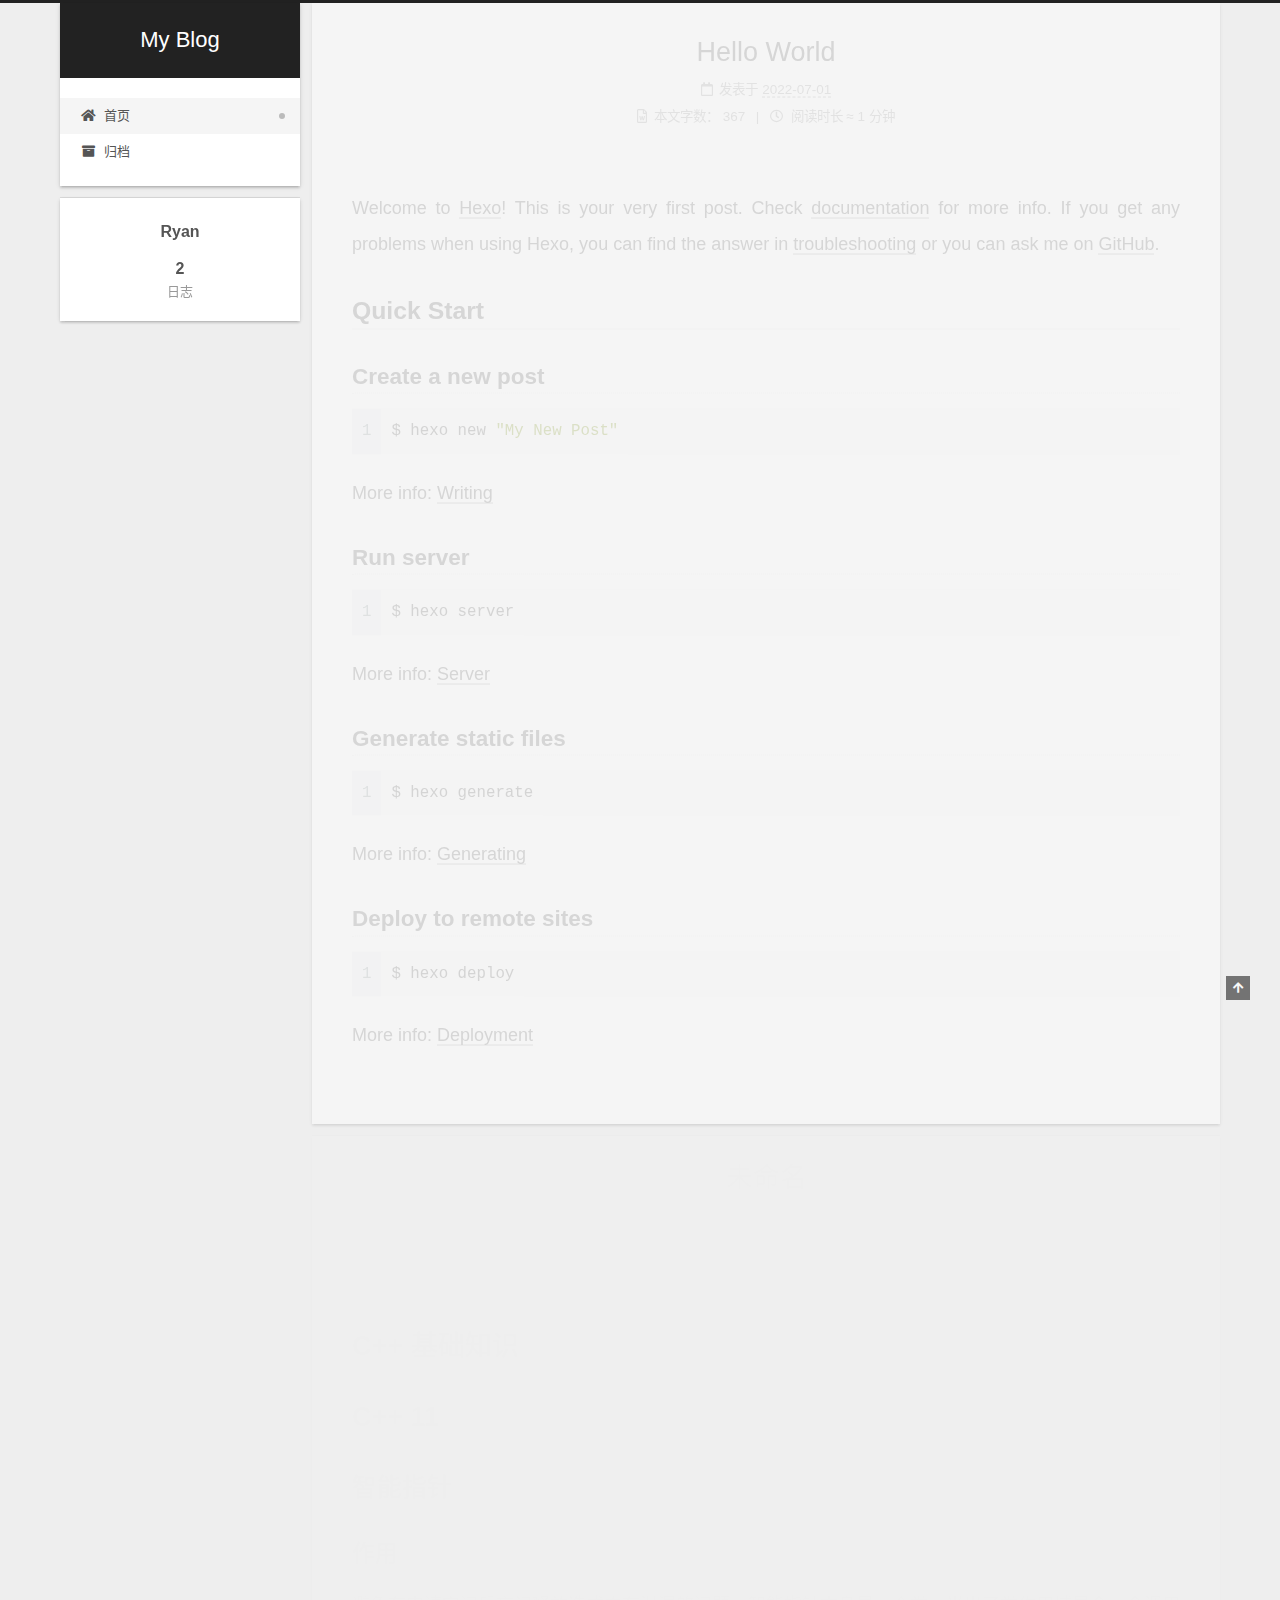
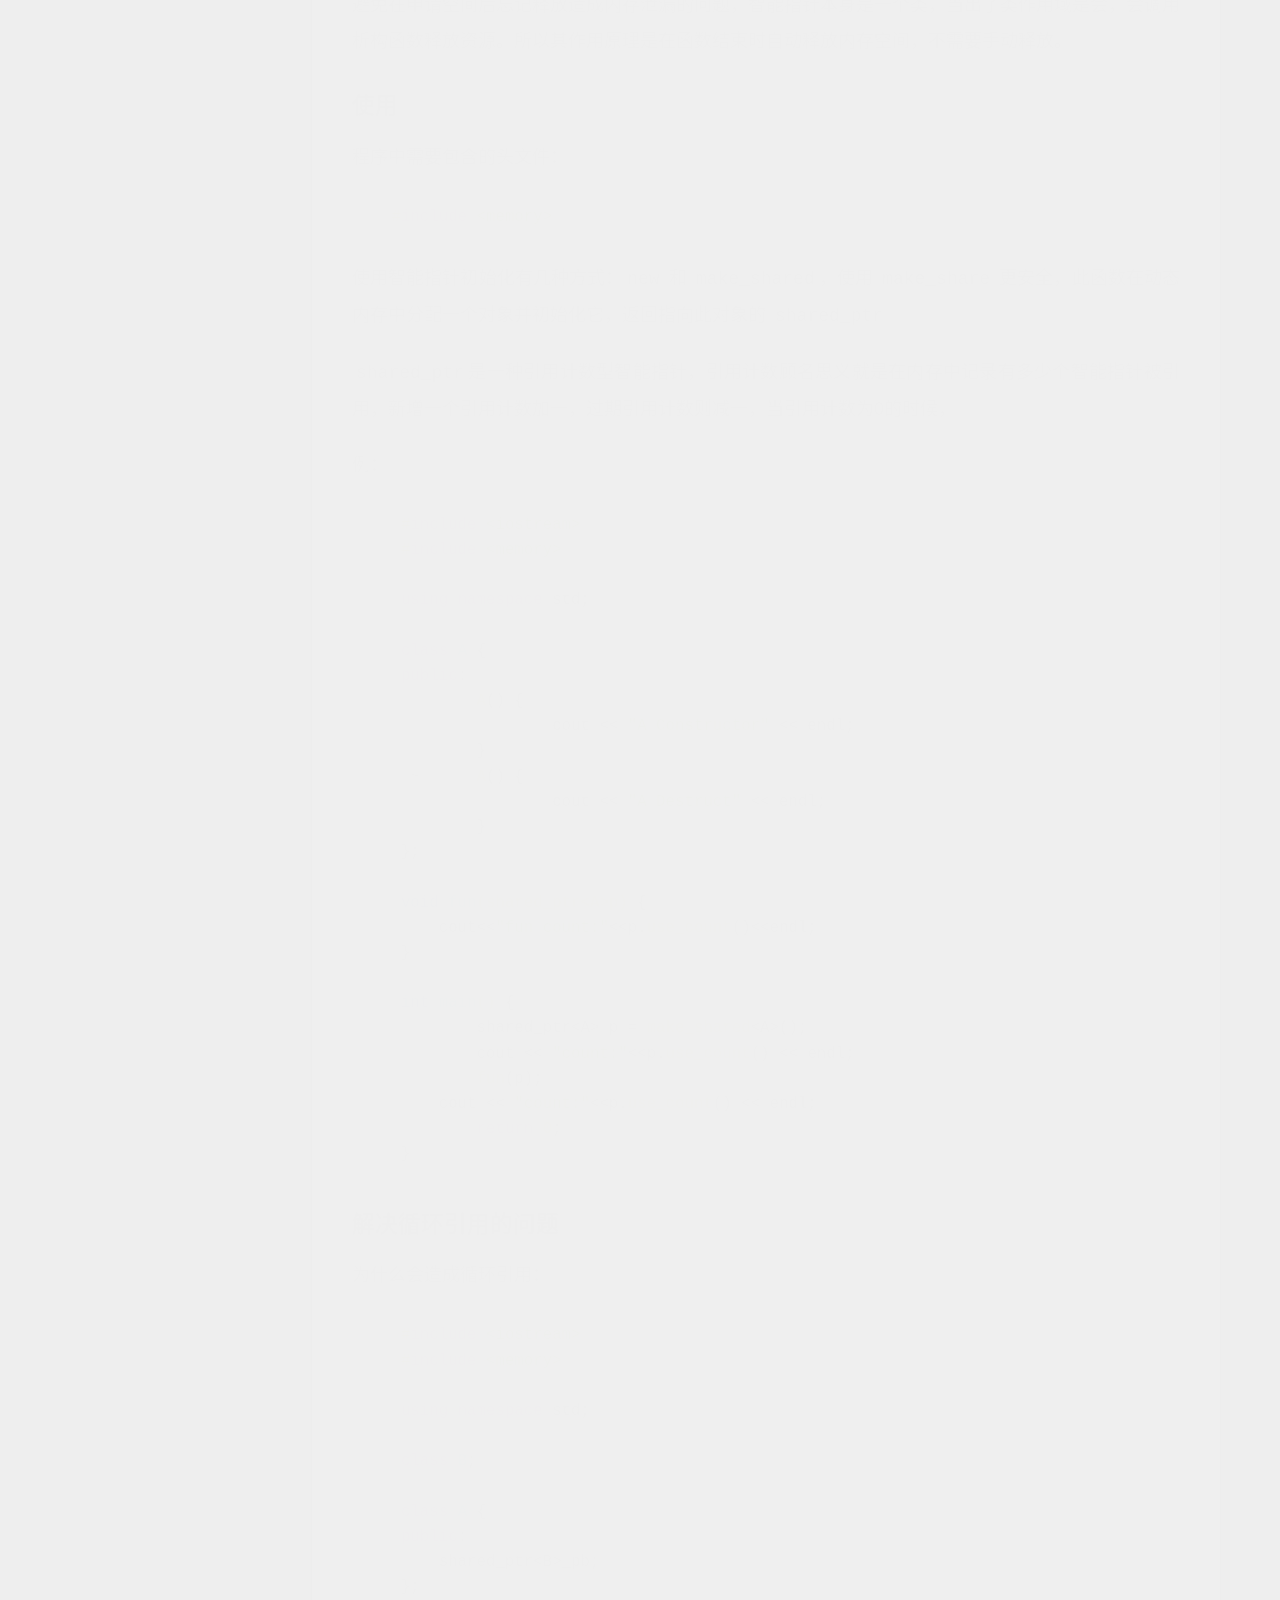
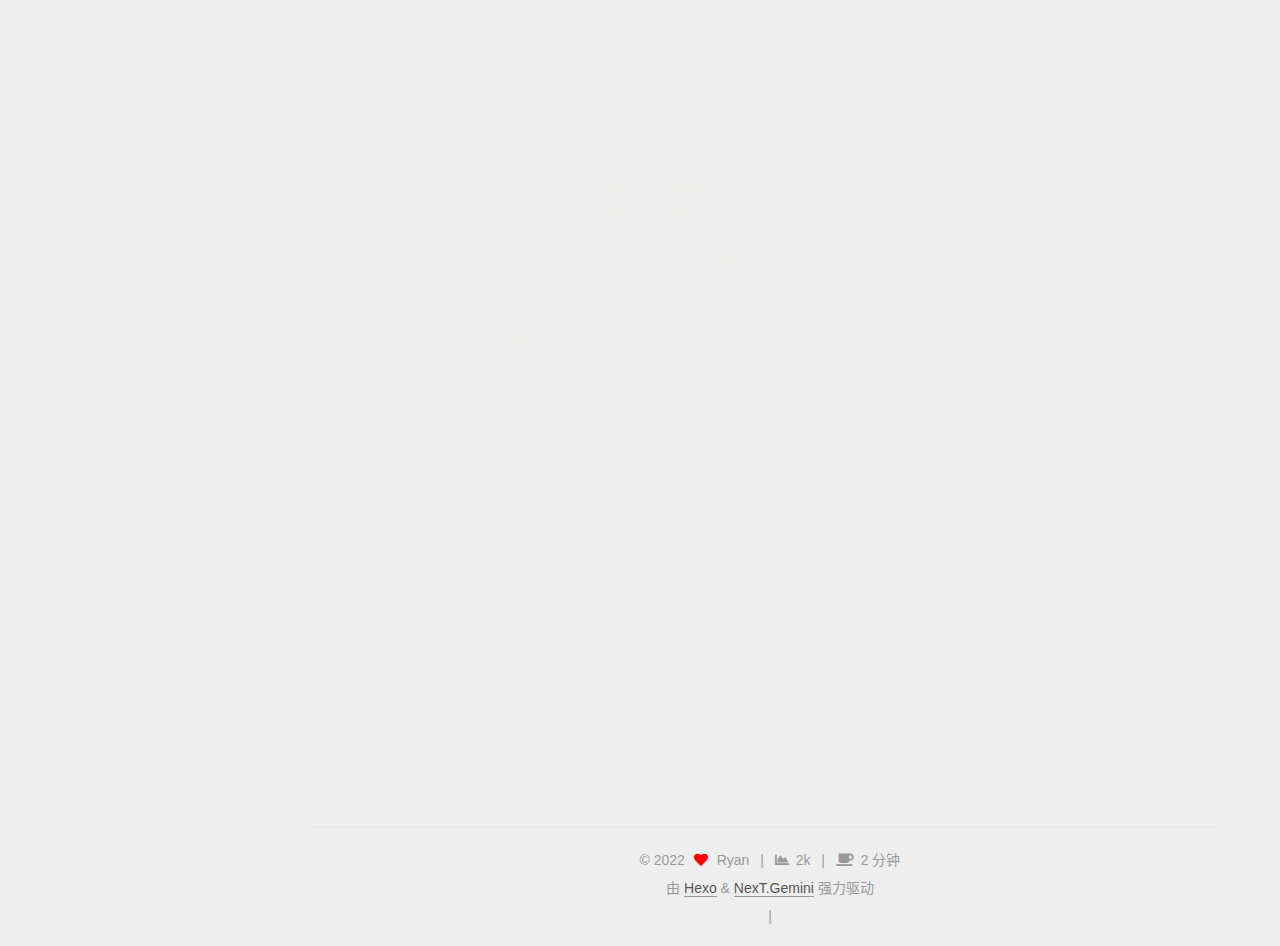
<file: index.html>
<!DOCTYPE html>
<html lang="zh-CN">
<head>
  <meta charset="UTF-8">
<meta name="viewport" content="width=device-width, initial-scale=1, maximum-scale=2">
<meta name="theme-color" content="#222">
<meta name="generator" content="Hexo 6.2.0">
  <link rel="apple-touch-icon" sizes="180x180" href="/images/apple-touch-icon-next.png">
  <link rel="icon" type="image/png" sizes="32x32" href="/images/favicon-32x32-next.png">
  <link rel="icon" type="image/png" sizes="16x16" href="/images/favicon-16x16-next.png">
  <link rel="mask-icon" href="/images/logo.svg" color="#222">

<link rel="stylesheet" href="/css/main.css">


<link rel="stylesheet" href="/lib/font-awesome/css/all.min.css">

<script id="hexo-configurations">
    var NexT = window.NexT || {};
    var CONFIG = {"hostname":"example.com","root":"/","scheme":"Gemini","version":"7.8.0","exturl":false,"sidebar":{"position":"left","display":"post","padding":18,"offset":12,"onmobile":false},"copycode":{"enable":false,"show_result":false,"style":null},"back2top":{"enable":true,"sidebar":false,"scrollpercent":false},"bookmark":{"enable":false,"color":"#222","save":"auto"},"fancybox":false,"mediumzoom":false,"lazyload":false,"pangu":false,"comments":{"style":"tabs","active":null,"storage":true,"lazyload":false,"nav":null},"algolia":{"hits":{"per_page":10},"labels":{"input_placeholder":"Search for Posts","hits_empty":"We didn't find any results for the search: ${query}","hits_stats":"${hits} results found in ${time} ms"}},"localsearch":{"enable":false,"trigger":"auto","top_n_per_article":1,"unescape":false,"preload":false},"motion":{"enable":true,"async":false,"transition":{"post_block":"fadeIn","post_header":"slideDownIn","post_body":"slideDownIn","coll_header":"slideLeftIn","sidebar":"slideUpIn"}}};
  </script>

  <meta property="og:type" content="website">
<meta property="og:title" content="My Blog">
<meta property="og:url" content="http://example.com/index.html">
<meta property="og:site_name" content="My Blog">
<meta property="og:locale" content="zh_CN">
<meta property="article:author" content="Ryan">
<meta name="twitter:card" content="summary">

<link rel="canonical" href="http://example.com/">


<script id="page-configurations">
  // https://hexo.io/docs/variables.html
  CONFIG.page = {
    sidebar: "",
    isHome : true,
    isPost : false,
    lang   : 'zh-CN'
  };
</script>

  <title>My Blog</title>
  






  <noscript>
  <style>
  .use-motion .brand,
  .use-motion .menu-item,
  .sidebar-inner,
  .use-motion .post-block,
  .use-motion .pagination,
  .use-motion .comments,
  .use-motion .post-header,
  .use-motion .post-body,
  .use-motion .collection-header { opacity: initial; }

  .use-motion .site-title,
  .use-motion .site-subtitle {
    opacity: initial;
    top: initial;
  }

  .use-motion .logo-line-before i { left: initial; }
  .use-motion .logo-line-after i { right: initial; }
  </style>
</noscript>

</head>

<body itemscope itemtype="http://schema.org/WebPage">
  <div class="container use-motion">
    <div class="headband"></div>

    <header class="header" itemscope itemtype="http://schema.org/WPHeader">
      <div class="header-inner"><div class="site-brand-container">
  <div class="site-nav-toggle">
    <div class="toggle" aria-label="切换导航栏">
      <span class="toggle-line toggle-line-first"></span>
      <span class="toggle-line toggle-line-middle"></span>
      <span class="toggle-line toggle-line-last"></span>
    </div>
  </div>

  <div class="site-meta">

    <a href="/" class="brand" rel="start">
      <span class="logo-line-before"><i></i></span>
      <h1 class="site-title">My Blog</h1>
      <span class="logo-line-after"><i></i></span>
    </a>
  </div>

  <div class="site-nav-right">
    <div class="toggle popup-trigger">
    </div>
  </div>
</div>




<nav class="site-nav">
  <ul id="menu" class="main-menu menu">
        <li class="menu-item menu-item-home">

    <a href="/" rel="section"><i class="fa fa-home fa-fw"></i>首页</a>

  </li>
        <li class="menu-item menu-item-archives">

    <a href="/archives/" rel="section"><i class="fa fa-archive fa-fw"></i>归档</a>

  </li>
  </ul>
</nav>




</div>
    </header>

    
  <div class="back-to-top">
    <i class="fa fa-arrow-up"></i>
    <span>0%</span>
  </div>


    <main class="main">
      <div class="main-inner">
        <div class="content-wrap">
          

          <div class="content index posts-expand">
            
      
  
  
  <article itemscope itemtype="http://schema.org/Article" class="post-block" lang="zh-CN">
    <link itemprop="mainEntityOfPage" href="http://example.com/2022/07/01/hello-world/">

    <span hidden itemprop="author" itemscope itemtype="http://schema.org/Person">
      <meta itemprop="image" content="/images/avatar.gif">
      <meta itemprop="name" content="Ryan">
      <meta itemprop="description" content="">
    </span>

    <span hidden itemprop="publisher" itemscope itemtype="http://schema.org/Organization">
      <meta itemprop="name" content="My Blog">
    </span>
      <header class="post-header">
        <h2 class="post-title" itemprop="name headline">
          
            <a href="/2022/07/01/hello-world/" class="post-title-link" itemprop="url">Hello World</a>
        </h2>

        <div class="post-meta">
            <span class="post-meta-item">
              <span class="post-meta-item-icon">
                <i class="far fa-calendar"></i>
              </span>
              <span class="post-meta-item-text">发表于</span>

              <time title="创建时间：2022-07-01 12:44:15" itemprop="dateCreated datePublished" datetime="2022-07-01T12:44:15Z">2022-07-01</time>
            </span>

          <br>
            <span class="post-meta-item" title="本文字数">
              <span class="post-meta-item-icon">
                <i class="far fa-file-word"></i>
              </span>
                <span class="post-meta-item-text">本文字数：</span>
              <span>367</span>
            </span>
            <span class="post-meta-item" title="阅读时长">
              <span class="post-meta-item-icon">
                <i class="far fa-clock"></i>
              </span>
                <span class="post-meta-item-text">阅读时长 &asymp;</span>
              <span>1 分钟</span>
            </span>

        </div>
      </header>

    
    
    
    <div class="post-body" itemprop="articleBody">

      
          <p>Welcome to <a target="_blank" rel="noopener" href="https://hexo.io/">Hexo</a>! This is your very first post. Check <a target="_blank" rel="noopener" href="https://hexo.io/docs/">documentation</a> for more info. If you get any problems when using Hexo, you can find the answer in <a target="_blank" rel="noopener" href="https://hexo.io/docs/troubleshooting.html">troubleshooting</a> or you can ask me on <a target="_blank" rel="noopener" href="https://github.com/hexojs/hexo/issues">GitHub</a>.</p>
<h2 id="Quick-Start"><a href="#Quick-Start" class="headerlink" title="Quick Start"></a>Quick Start</h2><h3 id="Create-a-new-post"><a href="#Create-a-new-post" class="headerlink" title="Create a new post"></a>Create a new post</h3><figure class="highlight bash"><table><tr><td class="gutter"><pre><span class="line">1</span><br></pre></td><td class="code"><pre><span class="line">$ hexo new <span class="string">&quot;My New Post&quot;</span></span><br></pre></td></tr></table></figure>

<p>More info: <a target="_blank" rel="noopener" href="https://hexo.io/docs/writing.html">Writing</a></p>
<h3 id="Run-server"><a href="#Run-server" class="headerlink" title="Run server"></a>Run server</h3><figure class="highlight bash"><table><tr><td class="gutter"><pre><span class="line">1</span><br></pre></td><td class="code"><pre><span class="line">$ hexo server</span><br></pre></td></tr></table></figure>

<p>More info: <a target="_blank" rel="noopener" href="https://hexo.io/docs/server.html">Server</a></p>
<h3 id="Generate-static-files"><a href="#Generate-static-files" class="headerlink" title="Generate static files"></a>Generate static files</h3><figure class="highlight bash"><table><tr><td class="gutter"><pre><span class="line">1</span><br></pre></td><td class="code"><pre><span class="line">$ hexo generate</span><br></pre></td></tr></table></figure>

<p>More info: <a target="_blank" rel="noopener" href="https://hexo.io/docs/generating.html">Generating</a></p>
<h3 id="Deploy-to-remote-sites"><a href="#Deploy-to-remote-sites" class="headerlink" title="Deploy to remote sites"></a>Deploy to remote sites</h3><figure class="highlight bash"><table><tr><td class="gutter"><pre><span class="line">1</span><br></pre></td><td class="code"><pre><span class="line">$ hexo deploy</span><br></pre></td></tr></table></figure>

<p>More info: <a target="_blank" rel="noopener" href="https://hexo.io/docs/one-command-deployment.html">Deployment</a></p>

      
    </div>

    
    
    
      <footer class="post-footer">
        <div class="post-eof"></div>
      </footer>
  </article>
  
  
  

      
  
  
  <article itemscope itemtype="http://schema.org/Article" class="post-block" lang="zh-CN">
    <link itemprop="mainEntityOfPage" href="http://example.com/2022/04/09/%E7%9F%A5%E8%AF%86%E7%82%B9%E6%95%B4%E7%90%86/">

    <span hidden itemprop="author" itemscope itemtype="http://schema.org/Person">
      <meta itemprop="image" content="/images/avatar.gif">
      <meta itemprop="name" content="Ryan">
      <meta itemprop="description" content="">
    </span>

    <span hidden itemprop="publisher" itemscope itemtype="http://schema.org/Organization">
      <meta itemprop="name" content="My Blog">
    </span>
      <header class="post-header">
        <h2 class="post-title" itemprop="name headline">
          
            <a href="/2022/04/09/%E7%9F%A5%E8%AF%86%E7%82%B9%E6%95%B4%E7%90%86/" class="post-title-link" itemprop="url">未命名</a>
        </h2>

        <div class="post-meta">
            <span class="post-meta-item">
              <span class="post-meta-item-icon">
                <i class="far fa-calendar"></i>
              </span>
              <span class="post-meta-item-text">发表于</span>

              <time title="创建时间：2022-04-09 03:15:35" itemprop="dateCreated datePublished" datetime="2022-04-09T03:15:35Z">2022-04-09</time>
            </span>
              <span class="post-meta-item">
                <span class="post-meta-item-icon">
                  <i class="far fa-calendar-check"></i>
                </span>
                <span class="post-meta-item-text">更新于</span>
                <time title="修改时间：2022-07-02 05:34:22" itemprop="dateModified" datetime="2022-07-02T05:34:22Z">2022-07-02</time>
              </span>

          <br>
            <span class="post-meta-item" title="本文字数">
              <span class="post-meta-item-icon">
                <i class="far fa-file-word"></i>
              </span>
                <span class="post-meta-item-text">本文字数：</span>
              <span>1.7k</span>
            </span>
            <span class="post-meta-item" title="阅读时长">
              <span class="post-meta-item-icon">
                <i class="far fa-clock"></i>
              </span>
                <span class="post-meta-item-text">阅读时长 &asymp;</span>
              <span>2 分钟</span>
            </span>

        </div>
      </header>

    
    
    
    <div class="post-body" itemprop="articleBody">

      
          <h1 id="C-基础知识"><a href="#C-基础知识" class="headerlink" title="C++ 基础知识"></a>C++ 基础知识</h1><h1 id="C-11"><a href="#C-11" class="headerlink" title="C++ 11"></a>C++ 11</h1><h2 id="智能指针"><a href="#智能指针" class="headerlink" title="智能指针"></a>智能指针</h2><h3 id="作用"><a href="#作用" class="headerlink" title="作用"></a>作用</h3><p>避免在申请空间后忘记释放造成内存泄漏的问题，智能指针本身是一个类，当出了类作用域是会，会调用析构函数释放资源。所以其作用原理是在函数结束时自动释放内存空间，不需要手动释放。</p>
<h3 id="使用"><a href="#使用" class="headerlink" title="使用"></a>使用</h3><p>程序中需要包含的头文件：</p>
<figure class="highlight cpp"><table><tr><td class="gutter"><pre><span class="line">1</span><br></pre></td><td class="code"><pre><span class="line"><span class="meta">#<span class="keyword">include</span> <span class="string">&lt;memory&gt;</span></span></span><br></pre></td></tr></table></figure>

<p>使用智能指针初始化有几种方式：<code>new</code> 和 <code>make_shared</code>，使用 <code>make_share</code> 更安全，此函数在动态内存中分配一个对象并初始化它，返回指向此对象的 <code>shared_ptr</code> </p>
<p><code>shared_ptr</code>是一种引用计数型智能指针，引用计数顾名思义就是在内存中记录有多少个智能指针被引用，新增一个引用计数加一，过期引用计数则减一，当引用计数为0的时候，</p>
<p>例：</p>
<figure class="highlight cpp"><table><tr><td class="gutter"><pre><span class="line">1</span><br><span class="line">2</span><br><span class="line">3</span><br><span class="line">4</span><br><span class="line">5</span><br><span class="line">6</span><br><span class="line">7</span><br><span class="line">8</span><br><span class="line">9</span><br><span class="line">10</span><br><span class="line">11</span><br><span class="line">12</span><br><span class="line">13</span><br><span class="line">14</span><br><span class="line">15</span><br><span class="line">16</span><br><span class="line">17</span><br><span class="line">18</span><br><span class="line">19</span><br><span class="line">20</span><br><span class="line">21</span><br><span class="line">22</span><br><span class="line">23</span><br><span class="line">24</span><br><span class="line">25</span><br><span class="line">26</span><br></pre></td><td class="code"><pre><span class="line"><span class="meta">#<span class="keyword">include</span> <span class="string">&lt;iostream&gt;</span></span></span><br><span class="line"><span class="meta">#<span class="keyword">include</span> <span class="string">&lt;memory&gt;</span></span></span><br><span class="line"></span><br><span class="line"><span class="keyword">using</span> <span class="keyword">namespace</span> std;</span><br><span class="line"></span><br><span class="line"><span class="keyword">class</span> <span class="title class_">A</span> &#123;</span><br><span class="line"><span class="keyword">public</span>:</span><br><span class="line">	<span class="built_in">A</span>() &#123;</span><br><span class="line">  		cout &lt;&lt; <span class="string">&quot;A Constructor&quot;</span> &lt;&lt; endl;</span><br><span class="line"> 	&#125;</span><br><span class="line"> ~	<span class="built_in">A</span>() &#123;</span><br><span class="line">  		cout &lt;&lt; <span class="string">&quot;A Destruct&quot;</span> &lt;&lt; endl;</span><br><span class="line"> 	&#125;</span><br><span class="line">&#125;;</span><br><span class="line"></span><br><span class="line"><span class="function"><span class="type">void</span> <span class="title">fun</span><span class="params">(shared_ptr&lt;A&gt;p)</span> </span>&#123;   </span><br><span class="line">    cout&lt;&lt;<span class="string">&quot;fun count:&quot;</span>&lt;&lt;p.<span class="built_in">use_count</span>()&lt;&lt;endl;</span><br><span class="line">&#125;</span><br><span class="line"></span><br><span class="line"><span class="function"><span class="type">int</span> <span class="title">main</span><span class="params">()</span> </span>&#123;</span><br><span class="line"> 	shared_ptr&lt;A&gt; p = <span class="built_in">make_shared</span>&lt;A&gt;();</span><br><span class="line"> 	cout &lt;&lt; <span class="string">&quot;count:&quot;</span>&lt;&lt;p.<span class="built_in">use_count</span>() &lt;&lt; endl; <span class="comment">// 1</span></span><br><span class="line"> 	<span class="built_in">fun</span>(p); <span class="comment">// 2</span></span><br><span class="line">    cout &lt;&lt; <span class="string">&quot;count:&quot;</span>&lt;&lt;p.<span class="built_in">use_count</span>() &lt;&lt; endl; <span class="comment">// 1</span></span><br><span class="line"> 	<span class="keyword">return</span> <span class="number">0</span>;</span><br><span class="line">&#125;</span><br></pre></td></tr></table></figure>

<h3 id="解决循环引用的问题"><a href="#解决循环引用的问题" class="headerlink" title="解决循环引用的问题"></a>解决循环引用的问题</h3><p>为什么会造成循环引用：</p>
<figure class="highlight cpp"><table><tr><td class="gutter"><pre><span class="line">1</span><br><span class="line">2</span><br><span class="line">3</span><br><span class="line">4</span><br><span class="line">5</span><br><span class="line">6</span><br><span class="line">7</span><br><span class="line">8</span><br><span class="line">9</span><br><span class="line">10</span><br><span class="line">11</span><br><span class="line">12</span><br><span class="line">13</span><br><span class="line">14</span><br><span class="line">15</span><br><span class="line">16</span><br><span class="line">17</span><br><span class="line">18</span><br><span class="line">19</span><br><span class="line">20</span><br><span class="line">21</span><br><span class="line">22</span><br><span class="line">23</span><br><span class="line">24</span><br><span class="line">25</span><br><span class="line">26</span><br><span class="line">27</span><br><span class="line">28</span><br></pre></td><td class="code"><pre><span class="line"><span class="meta">#<span class="keyword">include</span> <span class="string">&lt;iostream&gt;</span></span></span><br><span class="line"><span class="meta">#<span class="keyword">include</span> <span class="string">&lt;memory&gt;</span></span></span><br><span class="line"></span><br><span class="line"><span class="keyword">using</span> <span class="keyword">namespace</span> std;</span><br><span class="line"></span><br><span class="line"><span class="keyword">class</span> <span class="title class_">B</span>;</span><br><span class="line"></span><br><span class="line"><span class="keyword">class</span> <span class="title class_">A</span> &#123;</span><br><span class="line"><span class="keyword">public</span>:</span><br><span class="line">    shared_ptr&lt;B&gt;_pb;</span><br><span class="line">&#125;;</span><br><span class="line"></span><br><span class="line"><span class="keyword">class</span> <span class="title class_">B</span> &#123;</span><br><span class="line"><span class="keyword">public</span>:</span><br><span class="line">    shared_ptr&lt;A&gt;_pa;</span><br><span class="line">&#125;;</span><br><span class="line"></span><br><span class="line"><span class="function"><span class="type">int</span> <span class="title">main</span><span class="params">()</span> </span>&#123;</span><br><span class="line">    shared_ptr&lt;A&gt;pa = <span class="built_in">make_shared</span>&lt;A&gt;();</span><br><span class="line">    shared_ptr&lt;B&gt;pb = <span class="built_in">make_shared</span>&lt;B&gt;();</span><br><span class="line">    cout&lt;&lt;<span class="string">&quot;pa count:&quot;</span>&lt;&lt;pa.<span class="built_in">use_count</span>()&lt;&lt;endl; <span class="comment">// 1</span></span><br><span class="line">     cout&lt;&lt;<span class="string">&quot;pb count:&quot;</span>&lt;&lt;pb.<span class="built_in">use_count</span>()&lt;&lt;endl; <span class="comment">// 1</span></span><br><span class="line">    pa-&gt;_pb = pb;</span><br><span class="line">    pb-&gt;_pa = pa;</span><br><span class="line">    cout&lt;&lt;<span class="string">&quot;pa count:&quot;</span>&lt;&lt;pa.<span class="built_in">use_count</span>()&lt;&lt;endl; <span class="comment">// 2</span></span><br><span class="line">    cout&lt;&lt;<span class="string">&quot;pb count:&quot;</span>&lt;&lt;pb.<span class="built_in">use_count</span>()&lt;&lt;endl; <span class="comment">// 2</span></span><br><span class="line">    <span class="keyword">return</span> <span class="number">0</span>;</span><br><span class="line">&#125;</span><br></pre></td></tr></table></figure>

<p>结束后，引用计数不为0，他们在堆上的空间不会被释放，造成&#x3D;&#x3D;循环引用&#x3D;&#x3D;</p>
<p>解决：使用 <code>weak_ptr</code>（不会增加引用计数）</p>
<figure class="highlight cpp"><table><tr><td class="gutter"><pre><span class="line">1</span><br><span class="line">2</span><br><span class="line">3</span><br><span class="line">4</span><br></pre></td><td class="code"><pre><span class="line"><span class="keyword">class</span> <span class="title class_">A</span> &#123;</span><br><span class="line"><span class="keyword">public</span>:</span><br><span class="line">    weak_ptr&lt;B&gt;_pb; <span class="comment">// B同理</span></span><br><span class="line">&#125;;</span><br></pre></td></tr></table></figure>

<p>这样引用计数器不会加1，最后出作用域时调用析构函数，进行内存释放</p>

      
    </div>

    
    
    
      <footer class="post-footer">
        <div class="post-eof"></div>
      </footer>
  </article>
  
  
  


  



          </div>
          

<script>
  window.addEventListener('tabs:register', () => {
    let { activeClass } = CONFIG.comments;
    if (CONFIG.comments.storage) {
      activeClass = localStorage.getItem('comments_active') || activeClass;
    }
    if (activeClass) {
      let activeTab = document.querySelector(`a[href="#comment-${activeClass}"]`);
      if (activeTab) {
        activeTab.click();
      }
    }
  });
  if (CONFIG.comments.storage) {
    window.addEventListener('tabs:click', event => {
      if (!event.target.matches('.tabs-comment .tab-content .tab-pane')) return;
      let commentClass = event.target.classList[1];
      localStorage.setItem('comments_active', commentClass);
    });
  }
</script>

        </div>
          
  
  <div class="toggle sidebar-toggle">
    <span class="toggle-line toggle-line-first"></span>
    <span class="toggle-line toggle-line-middle"></span>
    <span class="toggle-line toggle-line-last"></span>
  </div>

  <aside class="sidebar">
    <div class="sidebar-inner">

      <ul class="sidebar-nav motion-element">
        <li class="sidebar-nav-toc">
          文章目录
        </li>
        <li class="sidebar-nav-overview">
          站点概览
        </li>
      </ul>

      <!--noindex-->
      <div class="post-toc-wrap sidebar-panel">
      </div>
      <!--/noindex-->

      <div class="site-overview-wrap sidebar-panel">
        <div class="site-author motion-element" itemprop="author" itemscope itemtype="http://schema.org/Person">
  <p class="site-author-name" itemprop="name">Ryan</p>
  <div class="site-description" itemprop="description"></div>
</div>
<div class="site-state-wrap motion-element">
  <nav class="site-state">
      <div class="site-state-item site-state-posts">
          <a href="/archives/">
        
          <span class="site-state-item-count">2</span>
          <span class="site-state-item-name">日志</span>
        </a>
      </div>
  </nav>
</div>



      </div>

    </div>
  </aside>
  <div id="sidebar-dimmer"></div>


      </div>
    </main>

    <footer class="footer">
      <div class="footer-inner">
        

        

<div class="copyright">
  
  &copy; 
  <span itemprop="copyrightYear">2022</span>
  <span class="with-love">
    <i class="fa fa-heart"></i>
  </span>
  <span class="author" itemprop="copyrightHolder">Ryan</span>
    <span class="post-meta-divider">|</span>
    <span class="post-meta-item-icon">
      <i class="fa fa-chart-area"></i>
    </span>
    <span title="站点总字数">2k</span>
    <span class="post-meta-divider">|</span>
    <span class="post-meta-item-icon">
      <i class="fa fa-coffee"></i>
    </span>
    <span title="站点阅读时长">2 分钟</span>
</div>
  <div class="powered-by">由 <a href="https://hexo.io/" class="theme-link" rel="noopener" target="_blank">Hexo</a> & <a href="https://theme-next.org/" class="theme-link" rel="noopener" target="_blank">NexT.Gemini</a> 强力驱动
  </div>

        
<div class="busuanzi-count">
  <script async src="https://busuanzi.ibruce.info/busuanzi/2.3/busuanzi.pure.mini.js"></script>
    <span class="post-meta-item" id="busuanzi_container_site_uv" style="display: none;">
      <span class="post-meta-item-icon">
        <i class="user"></i>
      </span>
      <span class="site-uv" title="总访客量">
        <span id="busuanzi_value_site_uv"></span>
      </span>
    </span>
    <span class="post-meta-divider">|</span>
    <span class="post-meta-item" id="busuanzi_container_site_pv" style="display: none;">
      <span class="post-meta-item-icon">
        <i class="eye"></i>
      </span>
      <span class="site-pv" title="总访问量">
        <span id="busuanzi_value_site_pv"></span>
      </span>
    </span>
</div>








      </div>
    </footer>
  </div>

  
  <script src="/lib/anime.min.js"></script>
  <script src="/lib/velocity/velocity.min.js"></script>
  <script src="/lib/velocity/velocity.ui.min.js"></script>

<script src="/js/utils.js"></script>

<script src="/js/motion.js"></script>


<script src="/js/schemes/pisces.js"></script>


<script src="/js/next-boot.js"></script>




  















  

  

</body>
</html>
</file>
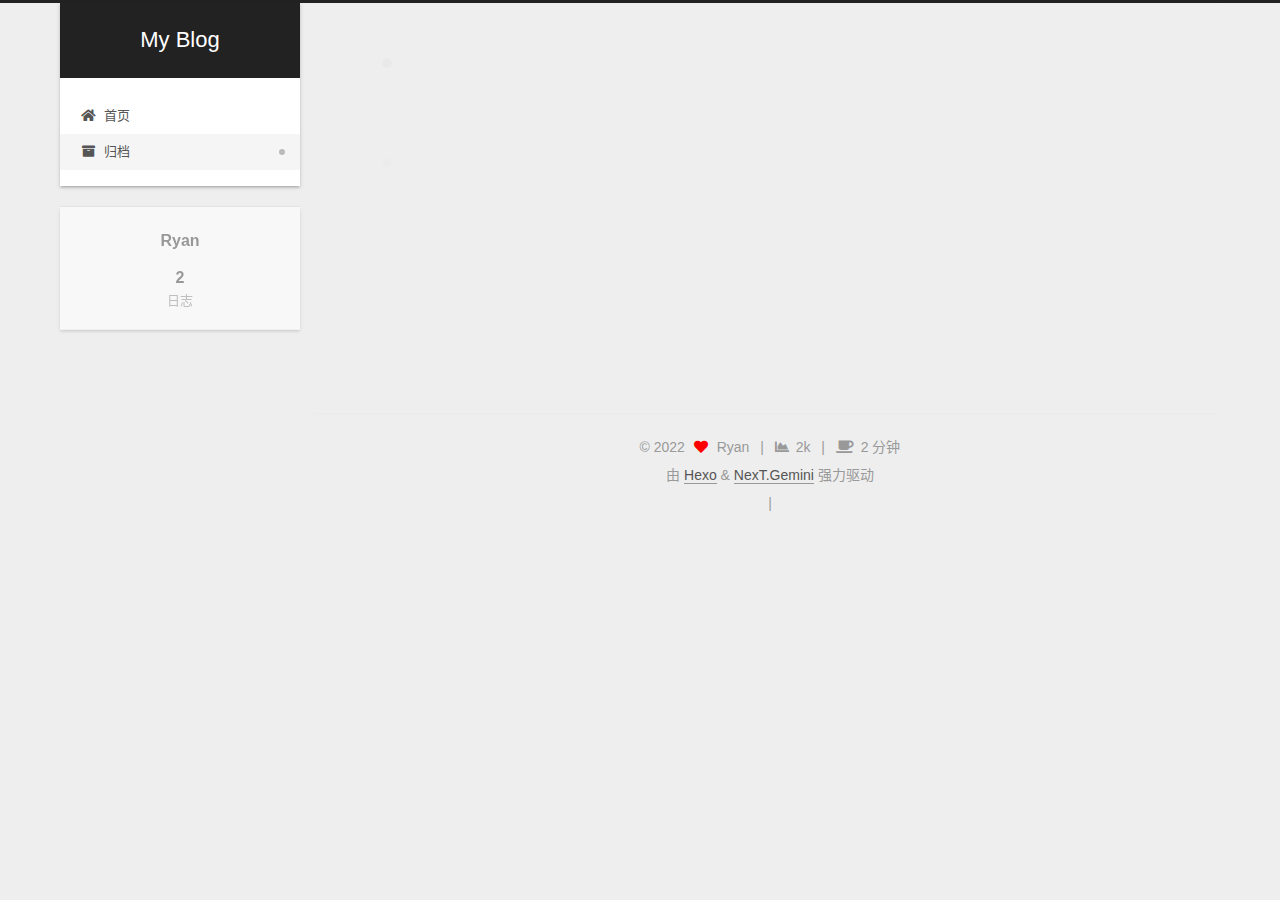
<file: archives/index.html>
<!DOCTYPE html>
<html lang="zh-CN">
<head>
  <meta charset="UTF-8">
<meta name="viewport" content="width=device-width, initial-scale=1, maximum-scale=2">
<meta name="theme-color" content="#222">
<meta name="generator" content="Hexo 6.2.0">
  <link rel="apple-touch-icon" sizes="180x180" href="/images/apple-touch-icon-next.png">
  <link rel="icon" type="image/png" sizes="32x32" href="/images/favicon-32x32-next.png">
  <link rel="icon" type="image/png" sizes="16x16" href="/images/favicon-16x16-next.png">
  <link rel="mask-icon" href="/images/logo.svg" color="#222">

<link rel="stylesheet" href="/css/main.css">


<link rel="stylesheet" href="/lib/font-awesome/css/all.min.css">

<script id="hexo-configurations">
    var NexT = window.NexT || {};
    var CONFIG = {"hostname":"example.com","root":"/","scheme":"Gemini","version":"7.8.0","exturl":false,"sidebar":{"position":"left","display":"post","padding":18,"offset":12,"onmobile":false},"copycode":{"enable":false,"show_result":false,"style":null},"back2top":{"enable":true,"sidebar":false,"scrollpercent":false},"bookmark":{"enable":false,"color":"#222","save":"auto"},"fancybox":false,"mediumzoom":false,"lazyload":false,"pangu":false,"comments":{"style":"tabs","active":null,"storage":true,"lazyload":false,"nav":null},"algolia":{"hits":{"per_page":10},"labels":{"input_placeholder":"Search for Posts","hits_empty":"We didn't find any results for the search: ${query}","hits_stats":"${hits} results found in ${time} ms"}},"localsearch":{"enable":false,"trigger":"auto","top_n_per_article":1,"unescape":false,"preload":false},"motion":{"enable":true,"async":false,"transition":{"post_block":"fadeIn","post_header":"slideDownIn","post_body":"slideDownIn","coll_header":"slideLeftIn","sidebar":"slideUpIn"}}};
  </script>

  <meta property="og:type" content="website">
<meta property="og:title" content="My Blog">
<meta property="og:url" content="http://example.com/archives/index.html">
<meta property="og:site_name" content="My Blog">
<meta property="og:locale" content="zh_CN">
<meta property="article:author" content="Ryan">
<meta name="twitter:card" content="summary">

<link rel="canonical" href="http://example.com/archives/">


<script id="page-configurations">
  // https://hexo.io/docs/variables.html
  CONFIG.page = {
    sidebar: "",
    isHome : false,
    isPost : false,
    lang   : 'zh-CN'
  };
</script>

  <title>归档 | My Blog</title>
  






  <noscript>
  <style>
  .use-motion .brand,
  .use-motion .menu-item,
  .sidebar-inner,
  .use-motion .post-block,
  .use-motion .pagination,
  .use-motion .comments,
  .use-motion .post-header,
  .use-motion .post-body,
  .use-motion .collection-header { opacity: initial; }

  .use-motion .site-title,
  .use-motion .site-subtitle {
    opacity: initial;
    top: initial;
  }

  .use-motion .logo-line-before i { left: initial; }
  .use-motion .logo-line-after i { right: initial; }
  </style>
</noscript>

</head>

<body itemscope itemtype="http://schema.org/WebPage">
  <div class="container use-motion">
    <div class="headband"></div>

    <header class="header" itemscope itemtype="http://schema.org/WPHeader">
      <div class="header-inner"><div class="site-brand-container">
  <div class="site-nav-toggle">
    <div class="toggle" aria-label="切换导航栏">
      <span class="toggle-line toggle-line-first"></span>
      <span class="toggle-line toggle-line-middle"></span>
      <span class="toggle-line toggle-line-last"></span>
    </div>
  </div>

  <div class="site-meta">

    <a href="/" class="brand" rel="start">
      <span class="logo-line-before"><i></i></span>
      <h1 class="site-title">My Blog</h1>
      <span class="logo-line-after"><i></i></span>
    </a>
  </div>

  <div class="site-nav-right">
    <div class="toggle popup-trigger">
    </div>
  </div>
</div>




<nav class="site-nav">
  <ul id="menu" class="main-menu menu">
        <li class="menu-item menu-item-home">

    <a href="/" rel="section"><i class="fa fa-home fa-fw"></i>首页</a>

  </li>
        <li class="menu-item menu-item-archives">

    <a href="/archives/" rel="section"><i class="fa fa-archive fa-fw"></i>归档</a>

  </li>
  </ul>
</nav>




</div>
    </header>

    
  <div class="back-to-top">
    <i class="fa fa-arrow-up"></i>
    <span>0%</span>
  </div>


    <main class="main">
      <div class="main-inner">
        <div class="content-wrap">
          

          <div class="content archive">
            

  
  
  
  <div class="post-block">
    <div class="posts-collapse">
      <div class="collection-title">
        <span class="collection-header">嗯..! 目前共计 2 篇日志。 继续努力。</span>
      </div>

      
    <div class="collection-year">
      <span class="collection-header">2022</span>
    </div>

  <article itemscope itemtype="http://schema.org/Article">
    <header class="post-header">

      <div class="post-meta">
        <time itemprop="dateCreated"
              datetime="2022-07-01T12:44:15Z"
              content="2022-07-01">
          07-01
        </time>
      </div>

      <div class="post-title">
          <a class="post-title-link" href="/2022/07/01/hello-world/" itemprop="url">
            <span itemprop="name">Hello World</span>
          </a>
      </div>

    </header>
  </article>

  <article itemscope itemtype="http://schema.org/Article">
    <header class="post-header">

      <div class="post-meta">
        <time itemprop="dateCreated"
              datetime="2022-04-09T03:15:35Z"
              content="2022-04-09">
          04-09
        </time>
      </div>

      <div class="post-title">
          <a class="post-title-link" href="/2022/04/09/%E7%9F%A5%E8%AF%86%E7%82%B9%E6%95%B4%E7%90%86/" itemprop="url">
            <span itemprop="name">未命名</span>
          </a>
      </div>

    </header>
  </article>


    </div>
  </div>
  
  
  

  



          </div>
          

<script>
  window.addEventListener('tabs:register', () => {
    let { activeClass } = CONFIG.comments;
    if (CONFIG.comments.storage) {
      activeClass = localStorage.getItem('comments_active') || activeClass;
    }
    if (activeClass) {
      let activeTab = document.querySelector(`a[href="#comment-${activeClass}"]`);
      if (activeTab) {
        activeTab.click();
      }
    }
  });
  if (CONFIG.comments.storage) {
    window.addEventListener('tabs:click', event => {
      if (!event.target.matches('.tabs-comment .tab-content .tab-pane')) return;
      let commentClass = event.target.classList[1];
      localStorage.setItem('comments_active', commentClass);
    });
  }
</script>

        </div>
          
  
  <div class="toggle sidebar-toggle">
    <span class="toggle-line toggle-line-first"></span>
    <span class="toggle-line toggle-line-middle"></span>
    <span class="toggle-line toggle-line-last"></span>
  </div>

  <aside class="sidebar">
    <div class="sidebar-inner">

      <ul class="sidebar-nav motion-element">
        <li class="sidebar-nav-toc">
          文章目录
        </li>
        <li class="sidebar-nav-overview">
          站点概览
        </li>
      </ul>

      <!--noindex-->
      <div class="post-toc-wrap sidebar-panel">
      </div>
      <!--/noindex-->

      <div class="site-overview-wrap sidebar-panel">
        <div class="site-author motion-element" itemprop="author" itemscope itemtype="http://schema.org/Person">
  <p class="site-author-name" itemprop="name">Ryan</p>
  <div class="site-description" itemprop="description"></div>
</div>
<div class="site-state-wrap motion-element">
  <nav class="site-state">
      <div class="site-state-item site-state-posts">
          <a href="/archives/">
        
          <span class="site-state-item-count">2</span>
          <span class="site-state-item-name">日志</span>
        </a>
      </div>
  </nav>
</div>



      </div>

    </div>
  </aside>
  <div id="sidebar-dimmer"></div>


      </div>
    </main>

    <footer class="footer">
      <div class="footer-inner">
        

        

<div class="copyright">
  
  &copy; 
  <span itemprop="copyrightYear">2022</span>
  <span class="with-love">
    <i class="fa fa-heart"></i>
  </span>
  <span class="author" itemprop="copyrightHolder">Ryan</span>
    <span class="post-meta-divider">|</span>
    <span class="post-meta-item-icon">
      <i class="fa fa-chart-area"></i>
    </span>
    <span title="站点总字数">2k</span>
    <span class="post-meta-divider">|</span>
    <span class="post-meta-item-icon">
      <i class="fa fa-coffee"></i>
    </span>
    <span title="站点阅读时长">2 分钟</span>
</div>
  <div class="powered-by">由 <a href="https://hexo.io/" class="theme-link" rel="noopener" target="_blank">Hexo</a> & <a href="https://theme-next.org/" class="theme-link" rel="noopener" target="_blank">NexT.Gemini</a> 强力驱动
  </div>

        
<div class="busuanzi-count">
  <script async src="https://busuanzi.ibruce.info/busuanzi/2.3/busuanzi.pure.mini.js"></script>
    <span class="post-meta-item" id="busuanzi_container_site_uv" style="display: none;">
      <span class="post-meta-item-icon">
        <i class="user"></i>
      </span>
      <span class="site-uv" title="总访客量">
        <span id="busuanzi_value_site_uv"></span>
      </span>
    </span>
    <span class="post-meta-divider">|</span>
    <span class="post-meta-item" id="busuanzi_container_site_pv" style="display: none;">
      <span class="post-meta-item-icon">
        <i class="eye"></i>
      </span>
      <span class="site-pv" title="总访问量">
        <span id="busuanzi_value_site_pv"></span>
      </span>
    </span>
</div>








      </div>
    </footer>
  </div>

  
  <script src="/lib/anime.min.js"></script>
  <script src="/lib/velocity/velocity.min.js"></script>
  <script src="/lib/velocity/velocity.ui.min.js"></script>

<script src="/js/utils.js"></script>

<script src="/js/motion.js"></script>


<script src="/js/schemes/pisces.js"></script>


<script src="/js/next-boot.js"></script>




  















  

  

</body>
</html>
</file>
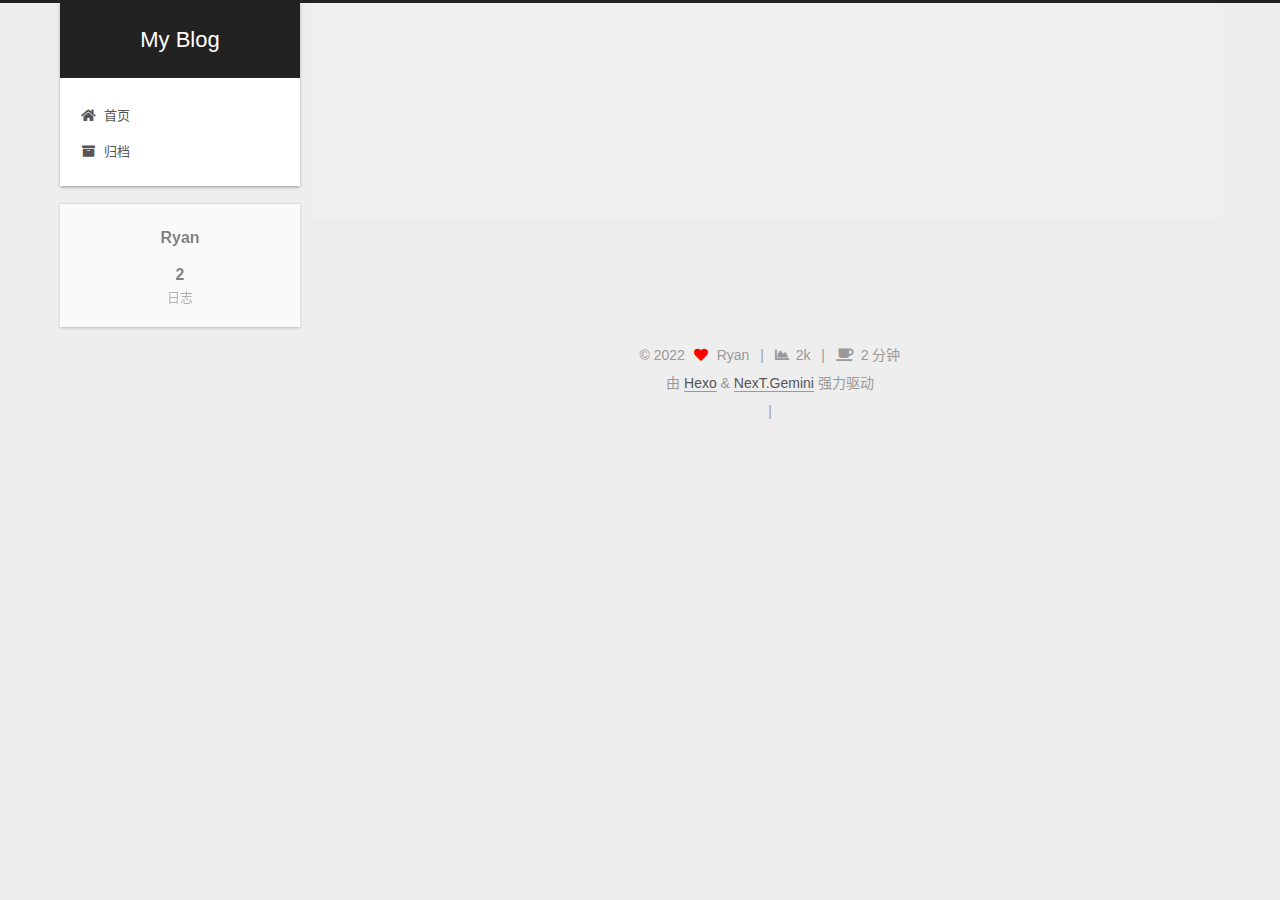
<file: tags/index.html>
<!DOCTYPE html>
<html lang="zh-CN">
<head>
  <meta charset="UTF-8">
<meta name="viewport" content="width=device-width, initial-scale=1, maximum-scale=2">
<meta name="theme-color" content="#222">
<meta name="generator" content="Hexo 6.2.0">
  <link rel="apple-touch-icon" sizes="180x180" href="/images/apple-touch-icon-next.png">
  <link rel="icon" type="image/png" sizes="32x32" href="/images/favicon-32x32-next.png">
  <link rel="icon" type="image/png" sizes="16x16" href="/images/favicon-16x16-next.png">
  <link rel="mask-icon" href="/images/logo.svg" color="#222">

<link rel="stylesheet" href="/css/main.css">


<link rel="stylesheet" href="/lib/font-awesome/css/all.min.css">

<script id="hexo-configurations">
    var NexT = window.NexT || {};
    var CONFIG = {"hostname":"example.com","root":"/","scheme":"Gemini","version":"7.8.0","exturl":false,"sidebar":{"position":"left","display":"post","padding":18,"offset":12,"onmobile":false},"copycode":{"enable":false,"show_result":false,"style":null},"back2top":{"enable":true,"sidebar":false,"scrollpercent":false},"bookmark":{"enable":false,"color":"#222","save":"auto"},"fancybox":false,"mediumzoom":false,"lazyload":false,"pangu":false,"comments":{"style":"tabs","active":null,"storage":true,"lazyload":false,"nav":null},"algolia":{"hits":{"per_page":10},"labels":{"input_placeholder":"Search for Posts","hits_empty":"We didn't find any results for the search: ${query}","hits_stats":"${hits} results found in ${time} ms"}},"localsearch":{"enable":false,"trigger":"auto","top_n_per_article":1,"unescape":false,"preload":false},"motion":{"enable":true,"async":false,"transition":{"post_block":"fadeIn","post_header":"slideDownIn","post_body":"slideDownIn","coll_header":"slideLeftIn","sidebar":"slideUpIn"}}};
  </script>

  <meta property="og:type" content="website">
<meta property="og:title" content="tags">
<meta property="og:url" content="http://example.com/tags/index.html">
<meta property="og:site_name" content="My Blog">
<meta property="og:locale" content="zh_CN">
<meta property="article:published_time" content="2022-07-06T13:01:11.000Z">
<meta property="article:modified_time" content="2022-07-06T13:02:02.742Z">
<meta property="article:author" content="Ryan">
<meta name="twitter:card" content="summary">

<link rel="canonical" href="http://example.com/tags/">


<script id="page-configurations">
  // https://hexo.io/docs/variables.html
  CONFIG.page = {
    sidebar: "",
    isHome : false,
    isPost : false,
    lang   : 'zh-CN'
  };
</script>

  <title>tags | My Blog
</title>
  






  <noscript>
  <style>
  .use-motion .brand,
  .use-motion .menu-item,
  .sidebar-inner,
  .use-motion .post-block,
  .use-motion .pagination,
  .use-motion .comments,
  .use-motion .post-header,
  .use-motion .post-body,
  .use-motion .collection-header { opacity: initial; }

  .use-motion .site-title,
  .use-motion .site-subtitle {
    opacity: initial;
    top: initial;
  }

  .use-motion .logo-line-before i { left: initial; }
  .use-motion .logo-line-after i { right: initial; }
  </style>
</noscript>

</head>

<body itemscope itemtype="http://schema.org/WebPage">
  <div class="container use-motion">
    <div class="headband"></div>

    <header class="header" itemscope itemtype="http://schema.org/WPHeader">
      <div class="header-inner"><div class="site-brand-container">
  <div class="site-nav-toggle">
    <div class="toggle" aria-label="切换导航栏">
      <span class="toggle-line toggle-line-first"></span>
      <span class="toggle-line toggle-line-middle"></span>
      <span class="toggle-line toggle-line-last"></span>
    </div>
  </div>

  <div class="site-meta">

    <a href="/" class="brand" rel="start">
      <span class="logo-line-before"><i></i></span>
      <h1 class="site-title">My Blog</h1>
      <span class="logo-line-after"><i></i></span>
    </a>
  </div>

  <div class="site-nav-right">
    <div class="toggle popup-trigger">
    </div>
  </div>
</div>




<nav class="site-nav">
  <ul id="menu" class="main-menu menu">
        <li class="menu-item menu-item-home">

    <a href="/" rel="section"><i class="fa fa-home fa-fw"></i>首页</a>

  </li>
        <li class="menu-item menu-item-archives">

    <a href="/archives/" rel="section"><i class="fa fa-archive fa-fw"></i>归档</a>

  </li>
  </ul>
</nav>




</div>
    </header>

    
  <div class="back-to-top">
    <i class="fa fa-arrow-up"></i>
    <span>0%</span>
  </div>


    <main class="main">
      <div class="main-inner">
        <div class="content-wrap">
          
  
  

          <div class="content page posts-expand">
            

    
    
    
    <div class="post-block" lang="zh-CN">
      <header class="post-header">

<h1 class="post-title" itemprop="name headline">tags
</h1>

<div class="post-meta">
  

</div>

</header>

      
      
      
      <div class="post-body">
          <div class="tag-cloud">
            <div class="tag-cloud-title">
              暂无标签
            </div>
            <div class="tag-cloud-tags">
              
            </div>
          </div>
        
      </div>
      
      
      
    </div>
    

    
    
    


          </div>
          

<script>
  window.addEventListener('tabs:register', () => {
    let { activeClass } = CONFIG.comments;
    if (CONFIG.comments.storage) {
      activeClass = localStorage.getItem('comments_active') || activeClass;
    }
    if (activeClass) {
      let activeTab = document.querySelector(`a[href="#comment-${activeClass}"]`);
      if (activeTab) {
        activeTab.click();
      }
    }
  });
  if (CONFIG.comments.storage) {
    window.addEventListener('tabs:click', event => {
      if (!event.target.matches('.tabs-comment .tab-content .tab-pane')) return;
      let commentClass = event.target.classList[1];
      localStorage.setItem('comments_active', commentClass);
    });
  }
</script>

        </div>
          
  
  <div class="toggle sidebar-toggle">
    <span class="toggle-line toggle-line-first"></span>
    <span class="toggle-line toggle-line-middle"></span>
    <span class="toggle-line toggle-line-last"></span>
  </div>

  <aside class="sidebar">
    <div class="sidebar-inner">

      <ul class="sidebar-nav motion-element">
        <li class="sidebar-nav-toc">
          文章目录
        </li>
        <li class="sidebar-nav-overview">
          站点概览
        </li>
      </ul>

      <!--noindex-->
      <div class="post-toc-wrap sidebar-panel">
      </div>
      <!--/noindex-->

      <div class="site-overview-wrap sidebar-panel">
        <div class="site-author motion-element" itemprop="author" itemscope itemtype="http://schema.org/Person">
  <p class="site-author-name" itemprop="name">Ryan</p>
  <div class="site-description" itemprop="description"></div>
</div>
<div class="site-state-wrap motion-element">
  <nav class="site-state">
      <div class="site-state-item site-state-posts">
          <a href="/archives/">
        
          <span class="site-state-item-count">2</span>
          <span class="site-state-item-name">日志</span>
        </a>
      </div>
  </nav>
</div>



      </div>

    </div>
  </aside>
  <div id="sidebar-dimmer"></div>


      </div>
    </main>

    <footer class="footer">
      <div class="footer-inner">
        

        

<div class="copyright">
  
  &copy; 
  <span itemprop="copyrightYear">2022</span>
  <span class="with-love">
    <i class="fa fa-heart"></i>
  </span>
  <span class="author" itemprop="copyrightHolder">Ryan</span>
    <span class="post-meta-divider">|</span>
    <span class="post-meta-item-icon">
      <i class="fa fa-chart-area"></i>
    </span>
    <span title="站点总字数">2k</span>
    <span class="post-meta-divider">|</span>
    <span class="post-meta-item-icon">
      <i class="fa fa-coffee"></i>
    </span>
    <span title="站点阅读时长">2 分钟</span>
</div>
  <div class="powered-by">由 <a href="https://hexo.io/" class="theme-link" rel="noopener" target="_blank">Hexo</a> & <a href="https://theme-next.org/" class="theme-link" rel="noopener" target="_blank">NexT.Gemini</a> 强力驱动
  </div>

        
<div class="busuanzi-count">
  <script async src="https://busuanzi.ibruce.info/busuanzi/2.3/busuanzi.pure.mini.js"></script>
    <span class="post-meta-item" id="busuanzi_container_site_uv" style="display: none;">
      <span class="post-meta-item-icon">
        <i class="user"></i>
      </span>
      <span class="site-uv" title="总访客量">
        <span id="busuanzi_value_site_uv"></span>
      </span>
    </span>
    <span class="post-meta-divider">|</span>
    <span class="post-meta-item" id="busuanzi_container_site_pv" style="display: none;">
      <span class="post-meta-item-icon">
        <i class="eye"></i>
      </span>
      <span class="site-pv" title="总访问量">
        <span id="busuanzi_value_site_pv"></span>
      </span>
    </span>
</div>








      </div>
    </footer>
  </div>

  
  <script src="/lib/anime.min.js"></script>
  <script src="/lib/velocity/velocity.min.js"></script>
  <script src="/lib/velocity/velocity.ui.min.js"></script>

<script src="/js/utils.js"></script>

<script src="/js/motion.js"></script>


<script src="/js/schemes/pisces.js"></script>


<script src="/js/next-boot.js"></script>




  















  

  

</body>
</html>
</file>
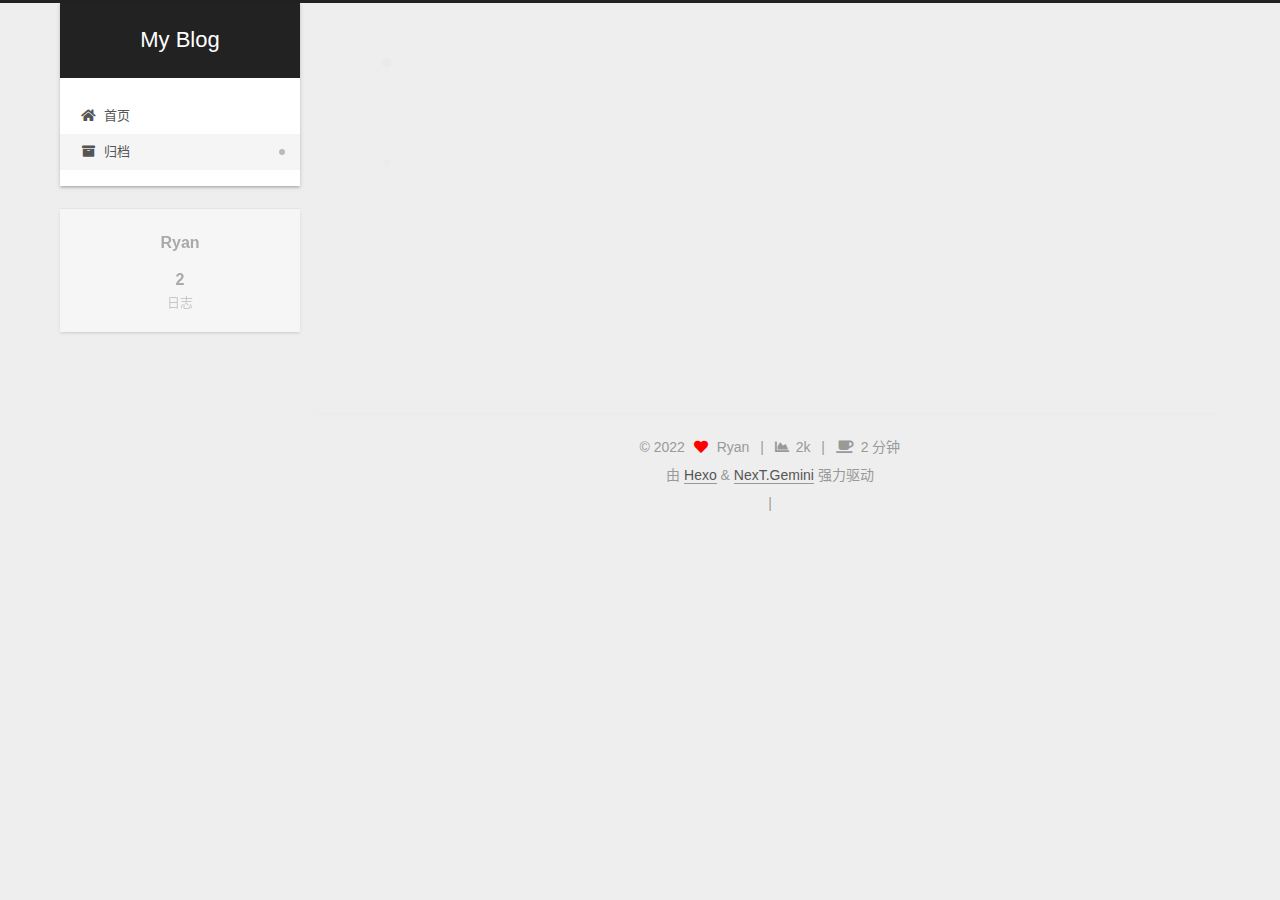
<file: archives/2022/index.html>
<!DOCTYPE html>
<html lang="zh-CN">
<head>
  <meta charset="UTF-8">
<meta name="viewport" content="width=device-width, initial-scale=1, maximum-scale=2">
<meta name="theme-color" content="#222">
<meta name="generator" content="Hexo 6.2.0">
  <link rel="apple-touch-icon" sizes="180x180" href="/images/apple-touch-icon-next.png">
  <link rel="icon" type="image/png" sizes="32x32" href="/images/favicon-32x32-next.png">
  <link rel="icon" type="image/png" sizes="16x16" href="/images/favicon-16x16-next.png">
  <link rel="mask-icon" href="/images/logo.svg" color="#222">

<link rel="stylesheet" href="/css/main.css">


<link rel="stylesheet" href="/lib/font-awesome/css/all.min.css">

<script id="hexo-configurations">
    var NexT = window.NexT || {};
    var CONFIG = {"hostname":"example.com","root":"/","scheme":"Gemini","version":"7.8.0","exturl":false,"sidebar":{"position":"left","display":"post","padding":18,"offset":12,"onmobile":false},"copycode":{"enable":false,"show_result":false,"style":null},"back2top":{"enable":true,"sidebar":false,"scrollpercent":false},"bookmark":{"enable":false,"color":"#222","save":"auto"},"fancybox":false,"mediumzoom":false,"lazyload":false,"pangu":false,"comments":{"style":"tabs","active":null,"storage":true,"lazyload":false,"nav":null},"algolia":{"hits":{"per_page":10},"labels":{"input_placeholder":"Search for Posts","hits_empty":"We didn't find any results for the search: ${query}","hits_stats":"${hits} results found in ${time} ms"}},"localsearch":{"enable":false,"trigger":"auto","top_n_per_article":1,"unescape":false,"preload":false},"motion":{"enable":true,"async":false,"transition":{"post_block":"fadeIn","post_header":"slideDownIn","post_body":"slideDownIn","coll_header":"slideLeftIn","sidebar":"slideUpIn"}}};
  </script>

  <meta property="og:type" content="website">
<meta property="og:title" content="My Blog">
<meta property="og:url" content="http://example.com/archives/2022/index.html">
<meta property="og:site_name" content="My Blog">
<meta property="og:locale" content="zh_CN">
<meta property="article:author" content="Ryan">
<meta name="twitter:card" content="summary">

<link rel="canonical" href="http://example.com/archives/2022/">


<script id="page-configurations">
  // https://hexo.io/docs/variables.html
  CONFIG.page = {
    sidebar: "",
    isHome : false,
    isPost : false,
    lang   : 'zh-CN'
  };
</script>

  <title>归档 | My Blog</title>
  






  <noscript>
  <style>
  .use-motion .brand,
  .use-motion .menu-item,
  .sidebar-inner,
  .use-motion .post-block,
  .use-motion .pagination,
  .use-motion .comments,
  .use-motion .post-header,
  .use-motion .post-body,
  .use-motion .collection-header { opacity: initial; }

  .use-motion .site-title,
  .use-motion .site-subtitle {
    opacity: initial;
    top: initial;
  }

  .use-motion .logo-line-before i { left: initial; }
  .use-motion .logo-line-after i { right: initial; }
  </style>
</noscript>

</head>

<body itemscope itemtype="http://schema.org/WebPage">
  <div class="container use-motion">
    <div class="headband"></div>

    <header class="header" itemscope itemtype="http://schema.org/WPHeader">
      <div class="header-inner"><div class="site-brand-container">
  <div class="site-nav-toggle">
    <div class="toggle" aria-label="切换导航栏">
      <span class="toggle-line toggle-line-first"></span>
      <span class="toggle-line toggle-line-middle"></span>
      <span class="toggle-line toggle-line-last"></span>
    </div>
  </div>

  <div class="site-meta">

    <a href="/" class="brand" rel="start">
      <span class="logo-line-before"><i></i></span>
      <h1 class="site-title">My Blog</h1>
      <span class="logo-line-after"><i></i></span>
    </a>
  </div>

  <div class="site-nav-right">
    <div class="toggle popup-trigger">
    </div>
  </div>
</div>




<nav class="site-nav">
  <ul id="menu" class="main-menu menu">
        <li class="menu-item menu-item-home">

    <a href="/" rel="section"><i class="fa fa-home fa-fw"></i>首页</a>

  </li>
        <li class="menu-item menu-item-archives">

    <a href="/archives/" rel="section"><i class="fa fa-archive fa-fw"></i>归档</a>

  </li>
  </ul>
</nav>




</div>
    </header>

    
  <div class="back-to-top">
    <i class="fa fa-arrow-up"></i>
    <span>0%</span>
  </div>


    <main class="main">
      <div class="main-inner">
        <div class="content-wrap">
          

          <div class="content archive">
            

  
  
  
  <div class="post-block">
    <div class="posts-collapse">
      <div class="collection-title">
        <span class="collection-header">嗯..! 目前共计 2 篇日志。 继续努力。</span>
      </div>

      
    <div class="collection-year">
      <span class="collection-header">2022</span>
    </div>

  <article itemscope itemtype="http://schema.org/Article">
    <header class="post-header">

      <div class="post-meta">
        <time itemprop="dateCreated"
              datetime="2022-07-01T12:44:15Z"
              content="2022-07-01">
          07-01
        </time>
      </div>

      <div class="post-title">
          <a class="post-title-link" href="/2022/07/01/hello-world/" itemprop="url">
            <span itemprop="name">Hello World</span>
          </a>
      </div>

    </header>
  </article>

  <article itemscope itemtype="http://schema.org/Article">
    <header class="post-header">

      <div class="post-meta">
        <time itemprop="dateCreated"
              datetime="2022-04-09T03:15:35Z"
              content="2022-04-09">
          04-09
        </time>
      </div>

      <div class="post-title">
          <a class="post-title-link" href="/2022/04/09/%E7%9F%A5%E8%AF%86%E7%82%B9%E6%95%B4%E7%90%86/" itemprop="url">
            <span itemprop="name">未命名</span>
          </a>
      </div>

    </header>
  </article>


    </div>
  </div>
  
  
  

  



          </div>
          

<script>
  window.addEventListener('tabs:register', () => {
    let { activeClass } = CONFIG.comments;
    if (CONFIG.comments.storage) {
      activeClass = localStorage.getItem('comments_active') || activeClass;
    }
    if (activeClass) {
      let activeTab = document.querySelector(`a[href="#comment-${activeClass}"]`);
      if (activeTab) {
        activeTab.click();
      }
    }
  });
  if (CONFIG.comments.storage) {
    window.addEventListener('tabs:click', event => {
      if (!event.target.matches('.tabs-comment .tab-content .tab-pane')) return;
      let commentClass = event.target.classList[1];
      localStorage.setItem('comments_active', commentClass);
    });
  }
</script>

        </div>
          
  
  <div class="toggle sidebar-toggle">
    <span class="toggle-line toggle-line-first"></span>
    <span class="toggle-line toggle-line-middle"></span>
    <span class="toggle-line toggle-line-last"></span>
  </div>

  <aside class="sidebar">
    <div class="sidebar-inner">

      <ul class="sidebar-nav motion-element">
        <li class="sidebar-nav-toc">
          文章目录
        </li>
        <li class="sidebar-nav-overview">
          站点概览
        </li>
      </ul>

      <!--noindex-->
      <div class="post-toc-wrap sidebar-panel">
      </div>
      <!--/noindex-->

      <div class="site-overview-wrap sidebar-panel">
        <div class="site-author motion-element" itemprop="author" itemscope itemtype="http://schema.org/Person">
  <p class="site-author-name" itemprop="name">Ryan</p>
  <div class="site-description" itemprop="description"></div>
</div>
<div class="site-state-wrap motion-element">
  <nav class="site-state">
      <div class="site-state-item site-state-posts">
          <a href="/archives/">
        
          <span class="site-state-item-count">2</span>
          <span class="site-state-item-name">日志</span>
        </a>
      </div>
  </nav>
</div>



      </div>

    </div>
  </aside>
  <div id="sidebar-dimmer"></div>


      </div>
    </main>

    <footer class="footer">
      <div class="footer-inner">
        

        

<div class="copyright">
  
  &copy; 
  <span itemprop="copyrightYear">2022</span>
  <span class="with-love">
    <i class="fa fa-heart"></i>
  </span>
  <span class="author" itemprop="copyrightHolder">Ryan</span>
    <span class="post-meta-divider">|</span>
    <span class="post-meta-item-icon">
      <i class="fa fa-chart-area"></i>
    </span>
    <span title="站点总字数">2k</span>
    <span class="post-meta-divider">|</span>
    <span class="post-meta-item-icon">
      <i class="fa fa-coffee"></i>
    </span>
    <span title="站点阅读时长">2 分钟</span>
</div>
  <div class="powered-by">由 <a href="https://hexo.io/" class="theme-link" rel="noopener" target="_blank">Hexo</a> & <a href="https://theme-next.org/" class="theme-link" rel="noopener" target="_blank">NexT.Gemini</a> 强力驱动
  </div>

        
<div class="busuanzi-count">
  <script async src="https://busuanzi.ibruce.info/busuanzi/2.3/busuanzi.pure.mini.js"></script>
    <span class="post-meta-item" id="busuanzi_container_site_uv" style="display: none;">
      <span class="post-meta-item-icon">
        <i class="user"></i>
      </span>
      <span class="site-uv" title="总访客量">
        <span id="busuanzi_value_site_uv"></span>
      </span>
    </span>
    <span class="post-meta-divider">|</span>
    <span class="post-meta-item" id="busuanzi_container_site_pv" style="display: none;">
      <span class="post-meta-item-icon">
        <i class="eye"></i>
      </span>
      <span class="site-pv" title="总访问量">
        <span id="busuanzi_value_site_pv"></span>
      </span>
    </span>
</div>








      </div>
    </footer>
  </div>

  
  <script src="/lib/anime.min.js"></script>
  <script src="/lib/velocity/velocity.min.js"></script>
  <script src="/lib/velocity/velocity.ui.min.js"></script>

<script src="/js/utils.js"></script>

<script src="/js/motion.js"></script>


<script src="/js/schemes/pisces.js"></script>


<script src="/js/next-boot.js"></script>




  















  

  

</body>
</html>
</file>
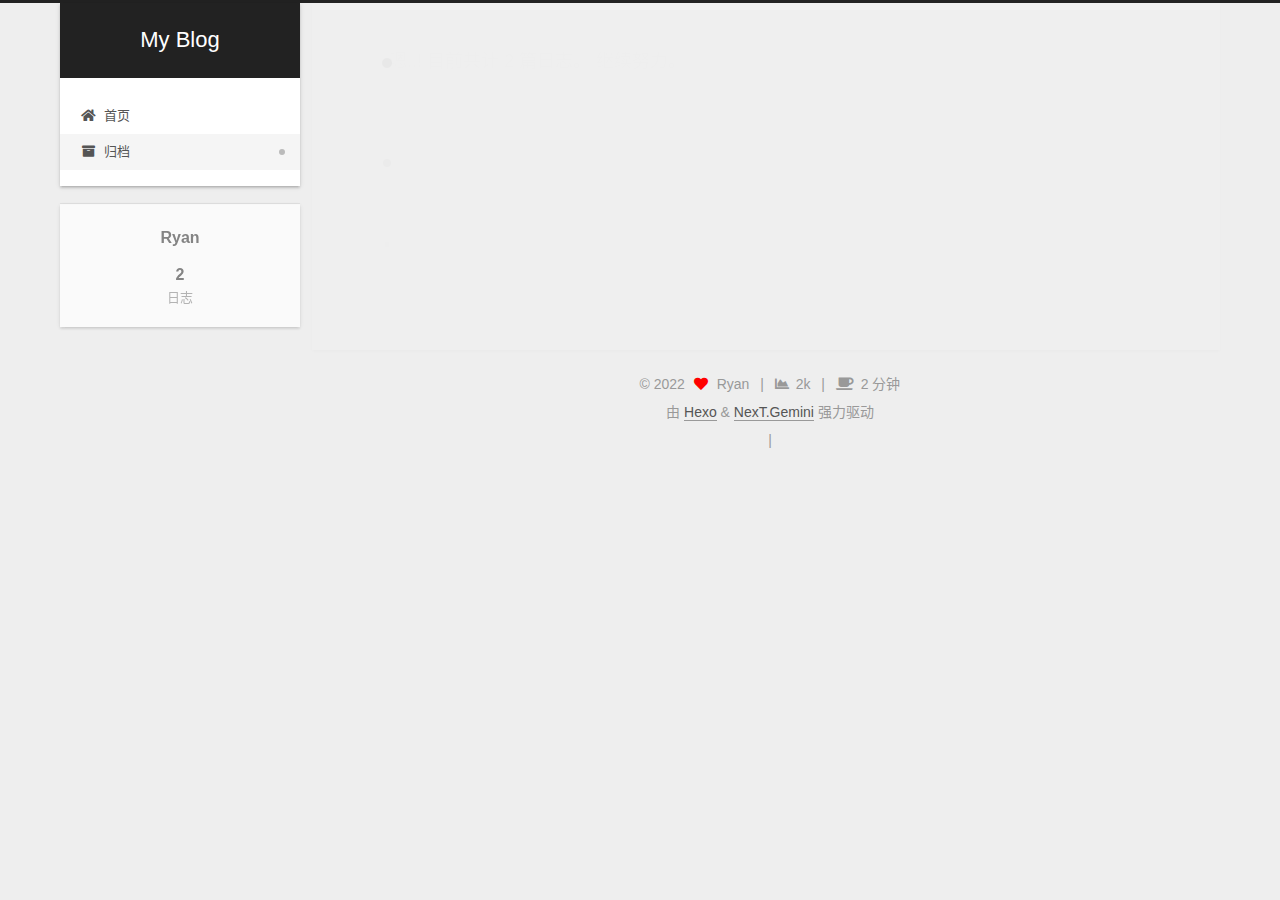
<file: archives/2022/04/index.html>
<!DOCTYPE html>
<html lang="zh-CN">
<head>
  <meta charset="UTF-8">
<meta name="viewport" content="width=device-width, initial-scale=1, maximum-scale=2">
<meta name="theme-color" content="#222">
<meta name="generator" content="Hexo 6.2.0">
  <link rel="apple-touch-icon" sizes="180x180" href="/images/apple-touch-icon-next.png">
  <link rel="icon" type="image/png" sizes="32x32" href="/images/favicon-32x32-next.png">
  <link rel="icon" type="image/png" sizes="16x16" href="/images/favicon-16x16-next.png">
  <link rel="mask-icon" href="/images/logo.svg" color="#222">

<link rel="stylesheet" href="/css/main.css">


<link rel="stylesheet" href="/lib/font-awesome/css/all.min.css">

<script id="hexo-configurations">
    var NexT = window.NexT || {};
    var CONFIG = {"hostname":"example.com","root":"/","scheme":"Gemini","version":"7.8.0","exturl":false,"sidebar":{"position":"left","display":"post","padding":18,"offset":12,"onmobile":false},"copycode":{"enable":false,"show_result":false,"style":null},"back2top":{"enable":true,"sidebar":false,"scrollpercent":false},"bookmark":{"enable":false,"color":"#222","save":"auto"},"fancybox":false,"mediumzoom":false,"lazyload":false,"pangu":false,"comments":{"style":"tabs","active":null,"storage":true,"lazyload":false,"nav":null},"algolia":{"hits":{"per_page":10},"labels":{"input_placeholder":"Search for Posts","hits_empty":"We didn't find any results for the search: ${query}","hits_stats":"${hits} results found in ${time} ms"}},"localsearch":{"enable":false,"trigger":"auto","top_n_per_article":1,"unescape":false,"preload":false},"motion":{"enable":true,"async":false,"transition":{"post_block":"fadeIn","post_header":"slideDownIn","post_body":"slideDownIn","coll_header":"slideLeftIn","sidebar":"slideUpIn"}}};
  </script>

  <meta property="og:type" content="website">
<meta property="og:title" content="My Blog">
<meta property="og:url" content="http://example.com/archives/2022/04/index.html">
<meta property="og:site_name" content="My Blog">
<meta property="og:locale" content="zh_CN">
<meta property="article:author" content="Ryan">
<meta name="twitter:card" content="summary">

<link rel="canonical" href="http://example.com/archives/2022/04/">


<script id="page-configurations">
  // https://hexo.io/docs/variables.html
  CONFIG.page = {
    sidebar: "",
    isHome : false,
    isPost : false,
    lang   : 'zh-CN'
  };
</script>

  <title>归档 | My Blog</title>
  






  <noscript>
  <style>
  .use-motion .brand,
  .use-motion .menu-item,
  .sidebar-inner,
  .use-motion .post-block,
  .use-motion .pagination,
  .use-motion .comments,
  .use-motion .post-header,
  .use-motion .post-body,
  .use-motion .collection-header { opacity: initial; }

  .use-motion .site-title,
  .use-motion .site-subtitle {
    opacity: initial;
    top: initial;
  }

  .use-motion .logo-line-before i { left: initial; }
  .use-motion .logo-line-after i { right: initial; }
  </style>
</noscript>

</head>

<body itemscope itemtype="http://schema.org/WebPage">
  <div class="container use-motion">
    <div class="headband"></div>

    <header class="header" itemscope itemtype="http://schema.org/WPHeader">
      <div class="header-inner"><div class="site-brand-container">
  <div class="site-nav-toggle">
    <div class="toggle" aria-label="切换导航栏">
      <span class="toggle-line toggle-line-first"></span>
      <span class="toggle-line toggle-line-middle"></span>
      <span class="toggle-line toggle-line-last"></span>
    </div>
  </div>

  <div class="site-meta">

    <a href="/" class="brand" rel="start">
      <span class="logo-line-before"><i></i></span>
      <h1 class="site-title">My Blog</h1>
      <span class="logo-line-after"><i></i></span>
    </a>
  </div>

  <div class="site-nav-right">
    <div class="toggle popup-trigger">
    </div>
  </div>
</div>




<nav class="site-nav">
  <ul id="menu" class="main-menu menu">
        <li class="menu-item menu-item-home">

    <a href="/" rel="section"><i class="fa fa-home fa-fw"></i>首页</a>

  </li>
        <li class="menu-item menu-item-archives">

    <a href="/archives/" rel="section"><i class="fa fa-archive fa-fw"></i>归档</a>

  </li>
  </ul>
</nav>




</div>
    </header>

    
  <div class="back-to-top">
    <i class="fa fa-arrow-up"></i>
    <span>0%</span>
  </div>


    <main class="main">
      <div class="main-inner">
        <div class="content-wrap">
          

          <div class="content archive">
            

  
  
  
  <div class="post-block">
    <div class="posts-collapse">
      <div class="collection-title">
        <span class="collection-header">嗯..! 目前共计 2 篇日志。 继续努力。</span>
      </div>

      
    <div class="collection-year">
      <span class="collection-header">2022</span>
    </div>

  <article itemscope itemtype="http://schema.org/Article">
    <header class="post-header">

      <div class="post-meta">
        <time itemprop="dateCreated"
              datetime="2022-04-09T03:15:35Z"
              content="2022-04-09">
          04-09
        </time>
      </div>

      <div class="post-title">
          <a class="post-title-link" href="/2022/04/09/%E7%9F%A5%E8%AF%86%E7%82%B9%E6%95%B4%E7%90%86/" itemprop="url">
            <span itemprop="name">未命名</span>
          </a>
      </div>

    </header>
  </article>


    </div>
  </div>
  
  
  

  



          </div>
          

<script>
  window.addEventListener('tabs:register', () => {
    let { activeClass } = CONFIG.comments;
    if (CONFIG.comments.storage) {
      activeClass = localStorage.getItem('comments_active') || activeClass;
    }
    if (activeClass) {
      let activeTab = document.querySelector(`a[href="#comment-${activeClass}"]`);
      if (activeTab) {
        activeTab.click();
      }
    }
  });
  if (CONFIG.comments.storage) {
    window.addEventListener('tabs:click', event => {
      if (!event.target.matches('.tabs-comment .tab-content .tab-pane')) return;
      let commentClass = event.target.classList[1];
      localStorage.setItem('comments_active', commentClass);
    });
  }
</script>

        </div>
          
  
  <div class="toggle sidebar-toggle">
    <span class="toggle-line toggle-line-first"></span>
    <span class="toggle-line toggle-line-middle"></span>
    <span class="toggle-line toggle-line-last"></span>
  </div>

  <aside class="sidebar">
    <div class="sidebar-inner">

      <ul class="sidebar-nav motion-element">
        <li class="sidebar-nav-toc">
          文章目录
        </li>
        <li class="sidebar-nav-overview">
          站点概览
        </li>
      </ul>

      <!--noindex-->
      <div class="post-toc-wrap sidebar-panel">
      </div>
      <!--/noindex-->

      <div class="site-overview-wrap sidebar-panel">
        <div class="site-author motion-element" itemprop="author" itemscope itemtype="http://schema.org/Person">
  <p class="site-author-name" itemprop="name">Ryan</p>
  <div class="site-description" itemprop="description"></div>
</div>
<div class="site-state-wrap motion-element">
  <nav class="site-state">
      <div class="site-state-item site-state-posts">
          <a href="/archives/">
        
          <span class="site-state-item-count">2</span>
          <span class="site-state-item-name">日志</span>
        </a>
      </div>
  </nav>
</div>



      </div>

    </div>
  </aside>
  <div id="sidebar-dimmer"></div>


      </div>
    </main>

    <footer class="footer">
      <div class="footer-inner">
        

        

<div class="copyright">
  
  &copy; 
  <span itemprop="copyrightYear">2022</span>
  <span class="with-love">
    <i class="fa fa-heart"></i>
  </span>
  <span class="author" itemprop="copyrightHolder">Ryan</span>
    <span class="post-meta-divider">|</span>
    <span class="post-meta-item-icon">
      <i class="fa fa-chart-area"></i>
    </span>
    <span title="站点总字数">2k</span>
    <span class="post-meta-divider">|</span>
    <span class="post-meta-item-icon">
      <i class="fa fa-coffee"></i>
    </span>
    <span title="站点阅读时长">2 分钟</span>
</div>
  <div class="powered-by">由 <a href="https://hexo.io/" class="theme-link" rel="noopener" target="_blank">Hexo</a> & <a href="https://theme-next.org/" class="theme-link" rel="noopener" target="_blank">NexT.Gemini</a> 强力驱动
  </div>

        
<div class="busuanzi-count">
  <script async src="https://busuanzi.ibruce.info/busuanzi/2.3/busuanzi.pure.mini.js"></script>
    <span class="post-meta-item" id="busuanzi_container_site_uv" style="display: none;">
      <span class="post-meta-item-icon">
        <i class="user"></i>
      </span>
      <span class="site-uv" title="总访客量">
        <span id="busuanzi_value_site_uv"></span>
      </span>
    </span>
    <span class="post-meta-divider">|</span>
    <span class="post-meta-item" id="busuanzi_container_site_pv" style="display: none;">
      <span class="post-meta-item-icon">
        <i class="eye"></i>
      </span>
      <span class="site-pv" title="总访问量">
        <span id="busuanzi_value_site_pv"></span>
      </span>
    </span>
</div>








      </div>
    </footer>
  </div>

  
  <script src="/lib/anime.min.js"></script>
  <script src="/lib/velocity/velocity.min.js"></script>
  <script src="/lib/velocity/velocity.ui.min.js"></script>

<script src="/js/utils.js"></script>

<script src="/js/motion.js"></script>


<script src="/js/schemes/pisces.js"></script>


<script src="/js/next-boot.js"></script>




  















  

  

</body>
</html>
</file>
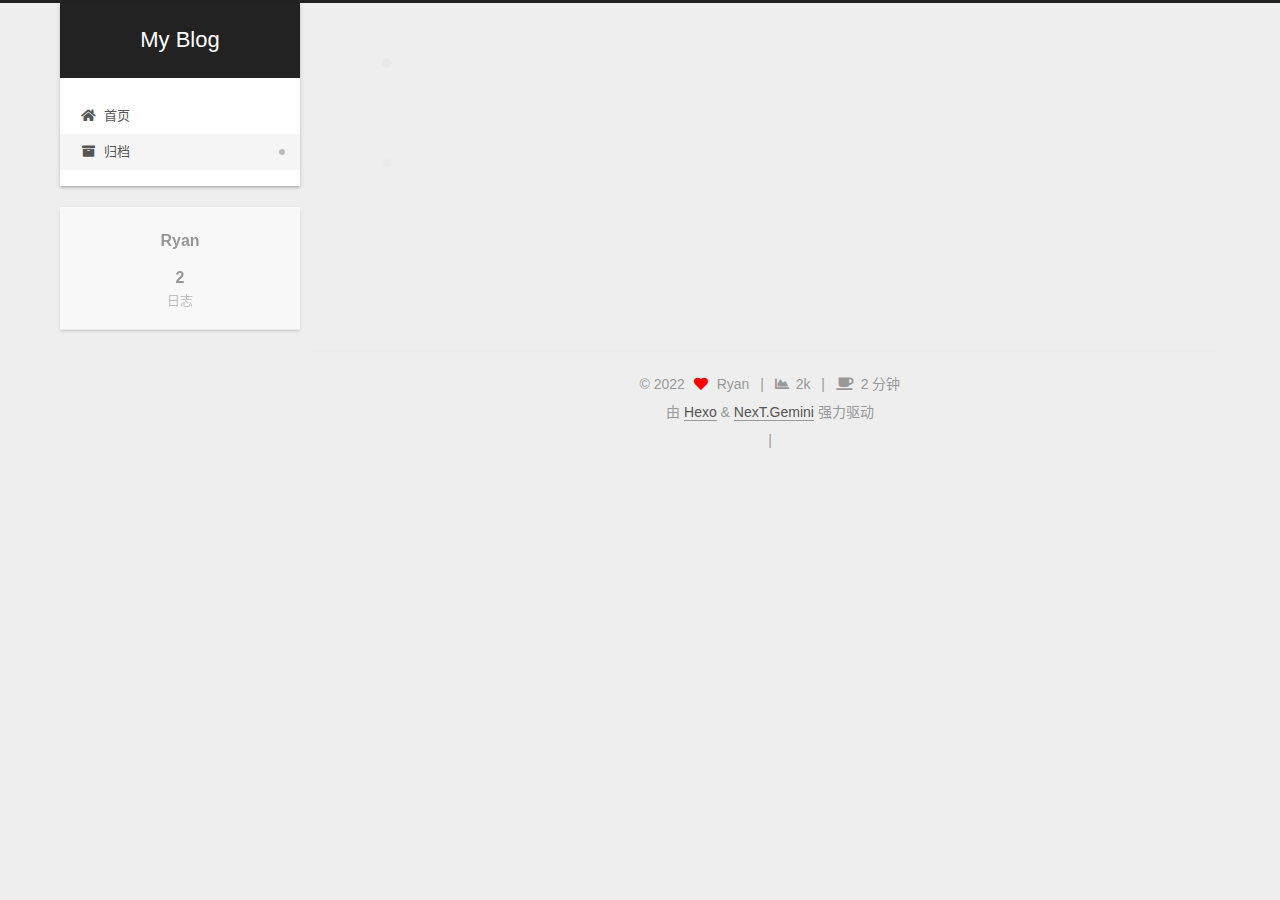
<file: archives/2022/07/index.html>
<!DOCTYPE html>
<html lang="zh-CN">
<head>
  <meta charset="UTF-8">
<meta name="viewport" content="width=device-width, initial-scale=1, maximum-scale=2">
<meta name="theme-color" content="#222">
<meta name="generator" content="Hexo 6.2.0">
  <link rel="apple-touch-icon" sizes="180x180" href="/images/apple-touch-icon-next.png">
  <link rel="icon" type="image/png" sizes="32x32" href="/images/favicon-32x32-next.png">
  <link rel="icon" type="image/png" sizes="16x16" href="/images/favicon-16x16-next.png">
  <link rel="mask-icon" href="/images/logo.svg" color="#222">

<link rel="stylesheet" href="/css/main.css">


<link rel="stylesheet" href="/lib/font-awesome/css/all.min.css">

<script id="hexo-configurations">
    var NexT = window.NexT || {};
    var CONFIG = {"hostname":"example.com","root":"/","scheme":"Gemini","version":"7.8.0","exturl":false,"sidebar":{"position":"left","display":"post","padding":18,"offset":12,"onmobile":false},"copycode":{"enable":false,"show_result":false,"style":null},"back2top":{"enable":true,"sidebar":false,"scrollpercent":false},"bookmark":{"enable":false,"color":"#222","save":"auto"},"fancybox":false,"mediumzoom":false,"lazyload":false,"pangu":false,"comments":{"style":"tabs","active":null,"storage":true,"lazyload":false,"nav":null},"algolia":{"hits":{"per_page":10},"labels":{"input_placeholder":"Search for Posts","hits_empty":"We didn't find any results for the search: ${query}","hits_stats":"${hits} results found in ${time} ms"}},"localsearch":{"enable":false,"trigger":"auto","top_n_per_article":1,"unescape":false,"preload":false},"motion":{"enable":true,"async":false,"transition":{"post_block":"fadeIn","post_header":"slideDownIn","post_body":"slideDownIn","coll_header":"slideLeftIn","sidebar":"slideUpIn"}}};
  </script>

  <meta property="og:type" content="website">
<meta property="og:title" content="My Blog">
<meta property="og:url" content="http://example.com/archives/2022/07/index.html">
<meta property="og:site_name" content="My Blog">
<meta property="og:locale" content="zh_CN">
<meta property="article:author" content="Ryan">
<meta name="twitter:card" content="summary">

<link rel="canonical" href="http://example.com/archives/2022/07/">


<script id="page-configurations">
  // https://hexo.io/docs/variables.html
  CONFIG.page = {
    sidebar: "",
    isHome : false,
    isPost : false,
    lang   : 'zh-CN'
  };
</script>

  <title>归档 | My Blog</title>
  






  <noscript>
  <style>
  .use-motion .brand,
  .use-motion .menu-item,
  .sidebar-inner,
  .use-motion .post-block,
  .use-motion .pagination,
  .use-motion .comments,
  .use-motion .post-header,
  .use-motion .post-body,
  .use-motion .collection-header { opacity: initial; }

  .use-motion .site-title,
  .use-motion .site-subtitle {
    opacity: initial;
    top: initial;
  }

  .use-motion .logo-line-before i { left: initial; }
  .use-motion .logo-line-after i { right: initial; }
  </style>
</noscript>

</head>

<body itemscope itemtype="http://schema.org/WebPage">
  <div class="container use-motion">
    <div class="headband"></div>

    <header class="header" itemscope itemtype="http://schema.org/WPHeader">
      <div class="header-inner"><div class="site-brand-container">
  <div class="site-nav-toggle">
    <div class="toggle" aria-label="切换导航栏">
      <span class="toggle-line toggle-line-first"></span>
      <span class="toggle-line toggle-line-middle"></span>
      <span class="toggle-line toggle-line-last"></span>
    </div>
  </div>

  <div class="site-meta">

    <a href="/" class="brand" rel="start">
      <span class="logo-line-before"><i></i></span>
      <h1 class="site-title">My Blog</h1>
      <span class="logo-line-after"><i></i></span>
    </a>
  </div>

  <div class="site-nav-right">
    <div class="toggle popup-trigger">
    </div>
  </div>
</div>




<nav class="site-nav">
  <ul id="menu" class="main-menu menu">
        <li class="menu-item menu-item-home">

    <a href="/" rel="section"><i class="fa fa-home fa-fw"></i>首页</a>

  </li>
        <li class="menu-item menu-item-archives">

    <a href="/archives/" rel="section"><i class="fa fa-archive fa-fw"></i>归档</a>

  </li>
  </ul>
</nav>




</div>
    </header>

    
  <div class="back-to-top">
    <i class="fa fa-arrow-up"></i>
    <span>0%</span>
  </div>


    <main class="main">
      <div class="main-inner">
        <div class="content-wrap">
          

          <div class="content archive">
            

  
  
  
  <div class="post-block">
    <div class="posts-collapse">
      <div class="collection-title">
        <span class="collection-header">嗯..! 目前共计 2 篇日志。 继续努力。</span>
      </div>

      
    <div class="collection-year">
      <span class="collection-header">2022</span>
    </div>

  <article itemscope itemtype="http://schema.org/Article">
    <header class="post-header">

      <div class="post-meta">
        <time itemprop="dateCreated"
              datetime="2022-07-01T12:44:15Z"
              content="2022-07-01">
          07-01
        </time>
      </div>

      <div class="post-title">
          <a class="post-title-link" href="/2022/07/01/hello-world/" itemprop="url">
            <span itemprop="name">Hello World</span>
          </a>
      </div>

    </header>
  </article>


    </div>
  </div>
  
  
  

  



          </div>
          

<script>
  window.addEventListener('tabs:register', () => {
    let { activeClass } = CONFIG.comments;
    if (CONFIG.comments.storage) {
      activeClass = localStorage.getItem('comments_active') || activeClass;
    }
    if (activeClass) {
      let activeTab = document.querySelector(`a[href="#comment-${activeClass}"]`);
      if (activeTab) {
        activeTab.click();
      }
    }
  });
  if (CONFIG.comments.storage) {
    window.addEventListener('tabs:click', event => {
      if (!event.target.matches('.tabs-comment .tab-content .tab-pane')) return;
      let commentClass = event.target.classList[1];
      localStorage.setItem('comments_active', commentClass);
    });
  }
</script>

        </div>
          
  
  <div class="toggle sidebar-toggle">
    <span class="toggle-line toggle-line-first"></span>
    <span class="toggle-line toggle-line-middle"></span>
    <span class="toggle-line toggle-line-last"></span>
  </div>

  <aside class="sidebar">
    <div class="sidebar-inner">

      <ul class="sidebar-nav motion-element">
        <li class="sidebar-nav-toc">
          文章目录
        </li>
        <li class="sidebar-nav-overview">
          站点概览
        </li>
      </ul>

      <!--noindex-->
      <div class="post-toc-wrap sidebar-panel">
      </div>
      <!--/noindex-->

      <div class="site-overview-wrap sidebar-panel">
        <div class="site-author motion-element" itemprop="author" itemscope itemtype="http://schema.org/Person">
  <p class="site-author-name" itemprop="name">Ryan</p>
  <div class="site-description" itemprop="description"></div>
</div>
<div class="site-state-wrap motion-element">
  <nav class="site-state">
      <div class="site-state-item site-state-posts">
          <a href="/archives/">
        
          <span class="site-state-item-count">2</span>
          <span class="site-state-item-name">日志</span>
        </a>
      </div>
  </nav>
</div>



      </div>

    </div>
  </aside>
  <div id="sidebar-dimmer"></div>


      </div>
    </main>

    <footer class="footer">
      <div class="footer-inner">
        

        

<div class="copyright">
  
  &copy; 
  <span itemprop="copyrightYear">2022</span>
  <span class="with-love">
    <i class="fa fa-heart"></i>
  </span>
  <span class="author" itemprop="copyrightHolder">Ryan</span>
    <span class="post-meta-divider">|</span>
    <span class="post-meta-item-icon">
      <i class="fa fa-chart-area"></i>
    </span>
    <span title="站点总字数">2k</span>
    <span class="post-meta-divider">|</span>
    <span class="post-meta-item-icon">
      <i class="fa fa-coffee"></i>
    </span>
    <span title="站点阅读时长">2 分钟</span>
</div>
  <div class="powered-by">由 <a href="https://hexo.io/" class="theme-link" rel="noopener" target="_blank">Hexo</a> & <a href="https://theme-next.org/" class="theme-link" rel="noopener" target="_blank">NexT.Gemini</a> 强力驱动
  </div>

        
<div class="busuanzi-count">
  <script async src="https://busuanzi.ibruce.info/busuanzi/2.3/busuanzi.pure.mini.js"></script>
    <span class="post-meta-item" id="busuanzi_container_site_uv" style="display: none;">
      <span class="post-meta-item-icon">
        <i class="user"></i>
      </span>
      <span class="site-uv" title="总访客量">
        <span id="busuanzi_value_site_uv"></span>
      </span>
    </span>
    <span class="post-meta-divider">|</span>
    <span class="post-meta-item" id="busuanzi_container_site_pv" style="display: none;">
      <span class="post-meta-item-icon">
        <i class="eye"></i>
      </span>
      <span class="site-pv" title="总访问量">
        <span id="busuanzi_value_site_pv"></span>
      </span>
    </span>
</div>








      </div>
    </footer>
  </div>

  
  <script src="/lib/anime.min.js"></script>
  <script src="/lib/velocity/velocity.min.js"></script>
  <script src="/lib/velocity/velocity.ui.min.js"></script>

<script src="/js/utils.js"></script>

<script src="/js/motion.js"></script>


<script src="/js/schemes/pisces.js"></script>


<script src="/js/next-boot.js"></script>




  















  

  

</body>
</html>
</file>
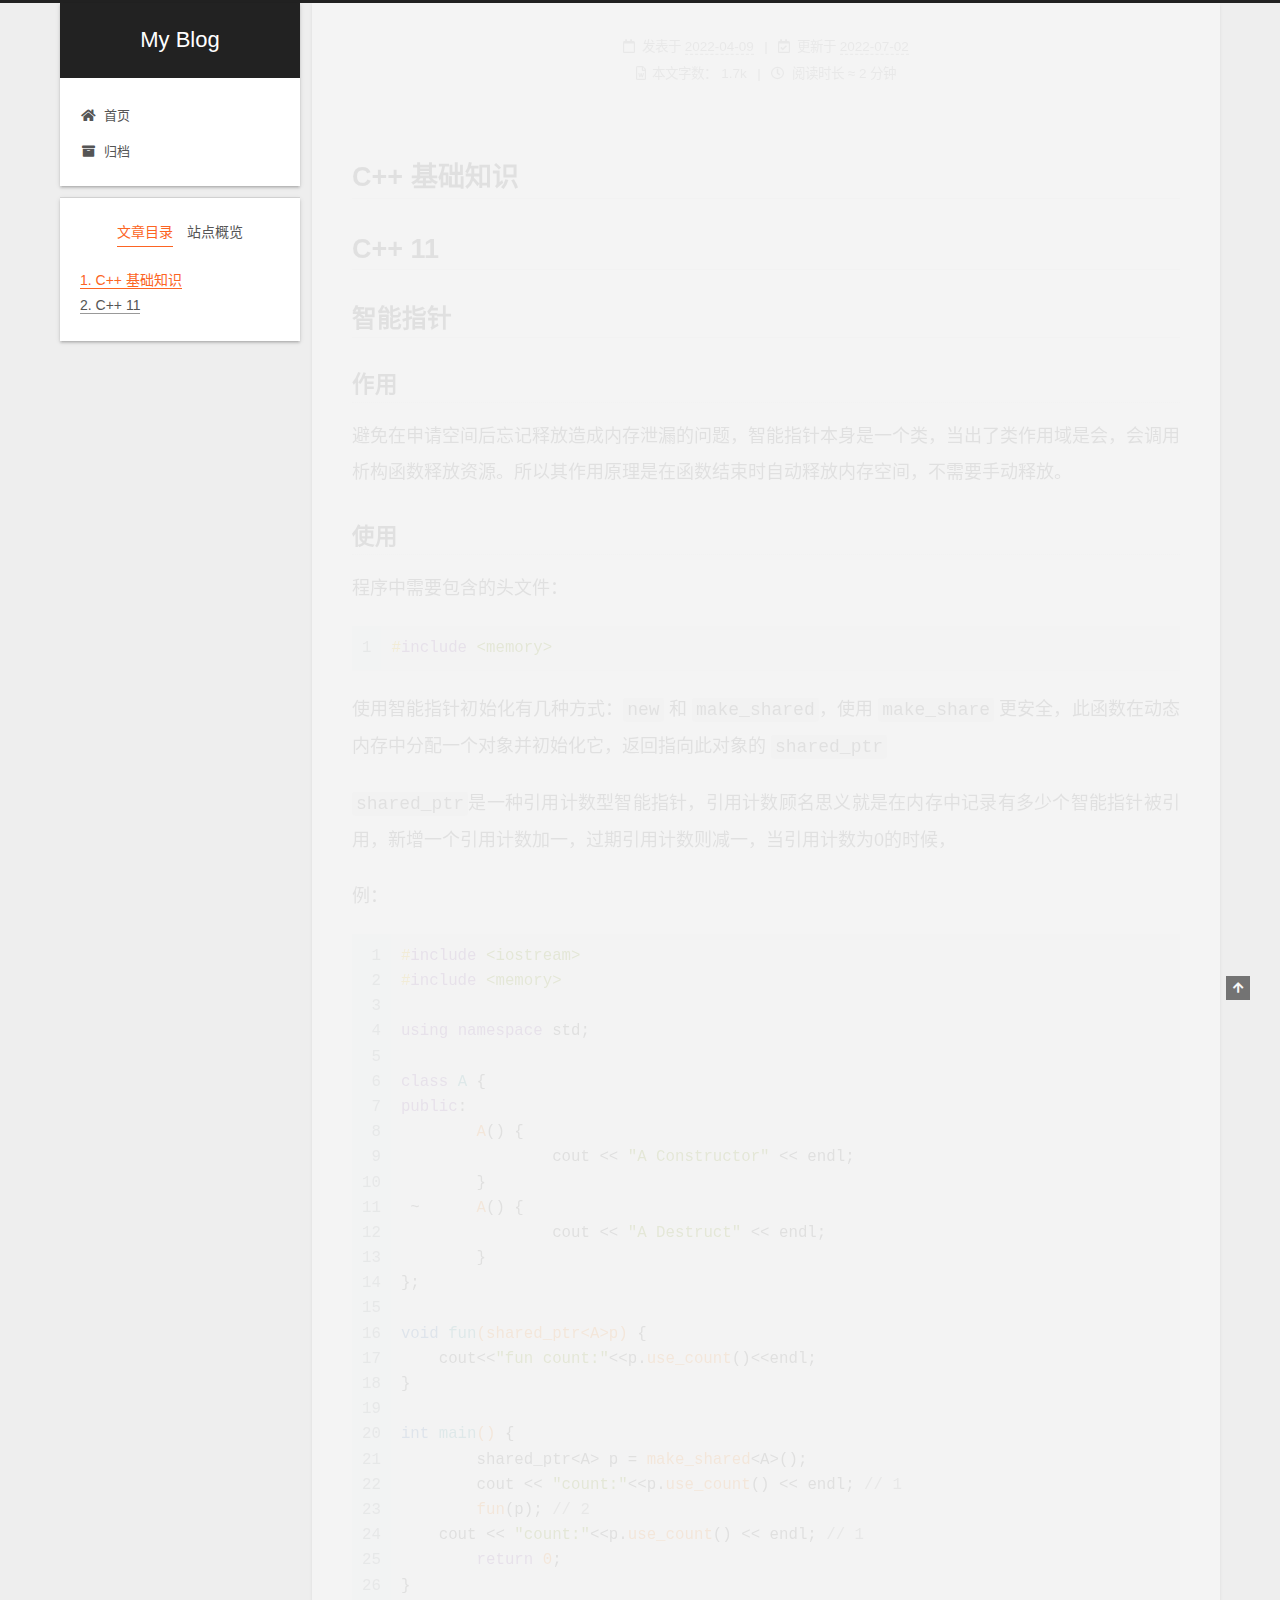
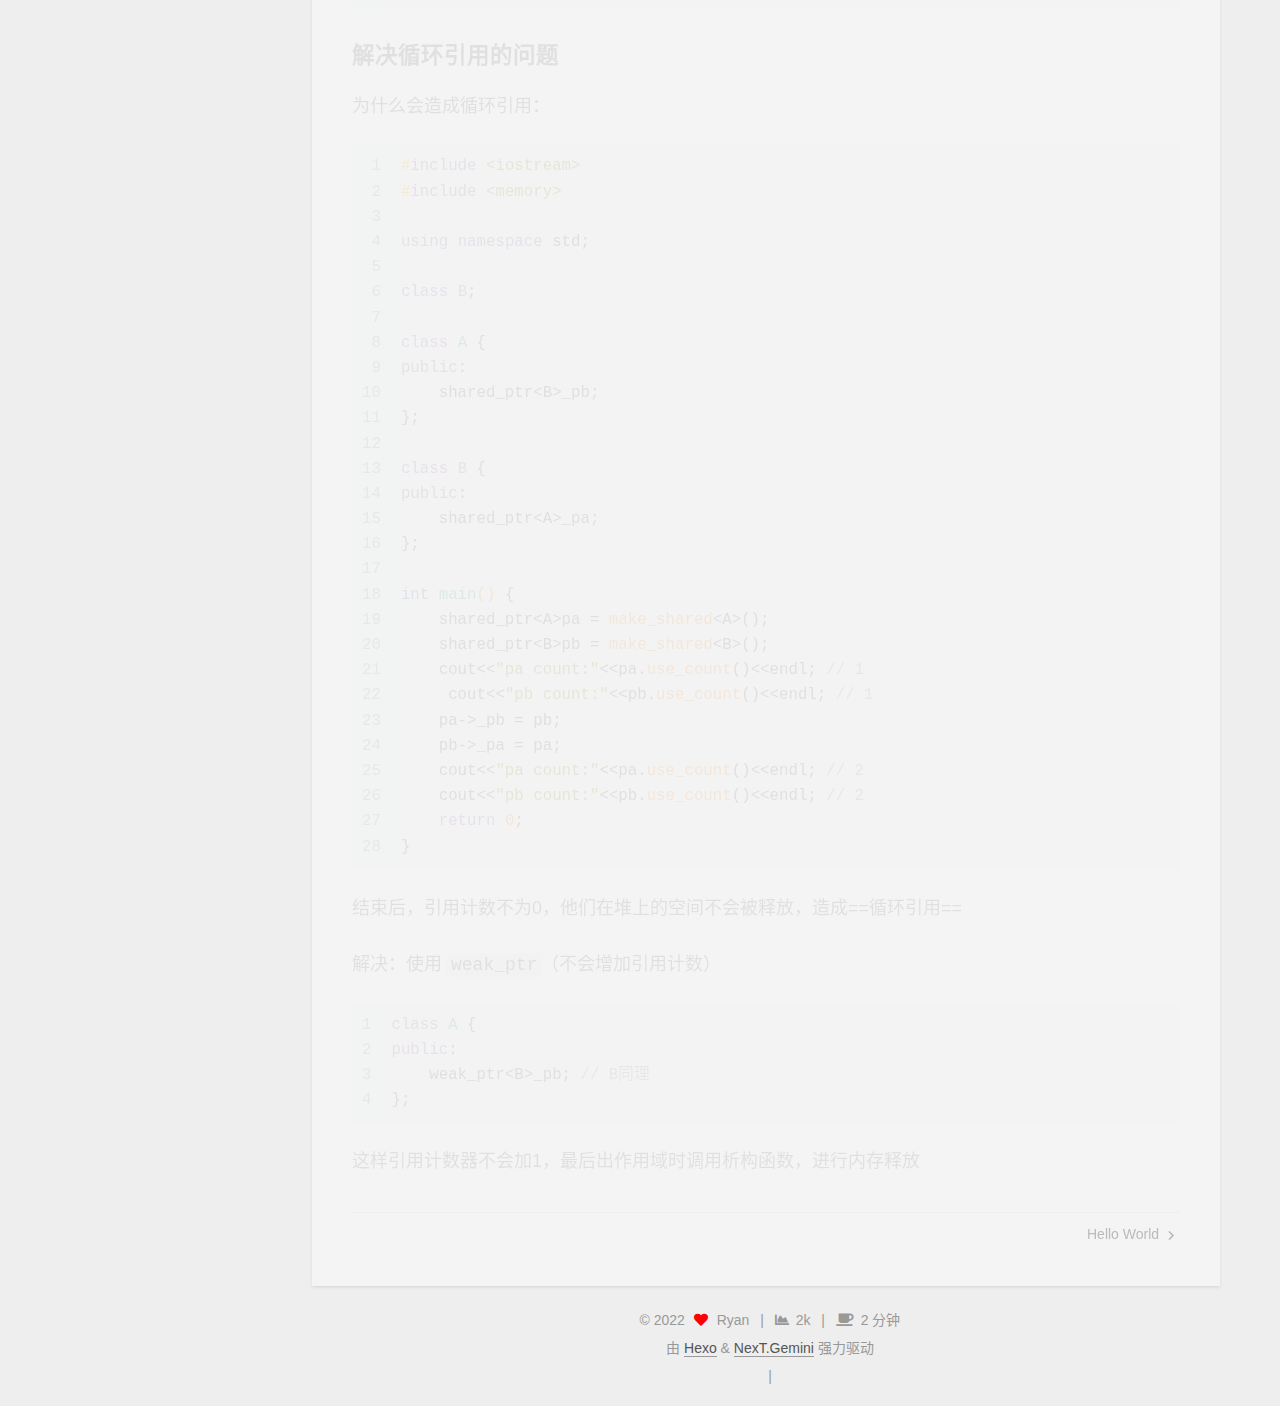
<file: 2022/04/09/知识点整理/index.html>
<!DOCTYPE html>
<html lang="zh-CN">
<head>
  <meta charset="UTF-8">
<meta name="viewport" content="width=device-width, initial-scale=1, maximum-scale=2">
<meta name="theme-color" content="#222">
<meta name="generator" content="Hexo 6.2.0">
  <link rel="apple-touch-icon" sizes="180x180" href="/images/apple-touch-icon-next.png">
  <link rel="icon" type="image/png" sizes="32x32" href="/images/favicon-32x32-next.png">
  <link rel="icon" type="image/png" sizes="16x16" href="/images/favicon-16x16-next.png">
  <link rel="mask-icon" href="/images/logo.svg" color="#222">

<link rel="stylesheet" href="/css/main.css">


<link rel="stylesheet" href="/lib/font-awesome/css/all.min.css">

<script id="hexo-configurations">
    var NexT = window.NexT || {};
    var CONFIG = {"hostname":"example.com","root":"/","scheme":"Gemini","version":"7.8.0","exturl":false,"sidebar":{"position":"left","display":"post","padding":18,"offset":12,"onmobile":false},"copycode":{"enable":false,"show_result":false,"style":null},"back2top":{"enable":true,"sidebar":false,"scrollpercent":false},"bookmark":{"enable":false,"color":"#222","save":"auto"},"fancybox":false,"mediumzoom":false,"lazyload":false,"pangu":false,"comments":{"style":"tabs","active":null,"storage":true,"lazyload":false,"nav":null},"algolia":{"hits":{"per_page":10},"labels":{"input_placeholder":"Search for Posts","hits_empty":"We didn't find any results for the search: ${query}","hits_stats":"${hits} results found in ${time} ms"}},"localsearch":{"enable":false,"trigger":"auto","top_n_per_article":1,"unescape":false,"preload":false},"motion":{"enable":true,"async":false,"transition":{"post_block":"fadeIn","post_header":"slideDownIn","post_body":"slideDownIn","coll_header":"slideLeftIn","sidebar":"slideUpIn"}}};
  </script>

  <meta name="description" content="C++ 基础知识C++ 11智能指针作用避免在申请空间后忘记释放造成内存泄漏的问题，智能指针本身是一个类，当出了类作用域是会，会调用析构函数释放资源。所以其作用原理是在函数结束时自动释放内存空间，不需要手动释放。 使用程序中需要包含的头文件： 1#include &lt;memory&gt;  使用智能指针初始化有几种方式：new 和 make_shared，使用 make_share 更安全，此">
<meta property="og:type" content="article">
<meta property="og:title" content="My Blog">
<meta property="og:url" content="http://example.com/2022/04/09/%E7%9F%A5%E8%AF%86%E7%82%B9%E6%95%B4%E7%90%86/index.html">
<meta property="og:site_name" content="My Blog">
<meta property="og:description" content="C++ 基础知识C++ 11智能指针作用避免在申请空间后忘记释放造成内存泄漏的问题，智能指针本身是一个类，当出了类作用域是会，会调用析构函数释放资源。所以其作用原理是在函数结束时自动释放内存空间，不需要手动释放。 使用程序中需要包含的头文件： 1#include &lt;memory&gt;  使用智能指针初始化有几种方式：new 和 make_shared，使用 make_share 更安全，此">
<meta property="og:locale" content="zh_CN">
<meta property="article:published_time" content="2022-04-09T03:15:35.895Z">
<meta property="article:modified_time" content="2022-07-02T05:34:22.003Z">
<meta property="article:author" content="Ryan">
<meta name="twitter:card" content="summary">

<link rel="canonical" href="http://example.com/2022/04/09/%E7%9F%A5%E8%AF%86%E7%82%B9%E6%95%B4%E7%90%86/">


<script id="page-configurations">
  // https://hexo.io/docs/variables.html
  CONFIG.page = {
    sidebar: "",
    isHome : false,
    isPost : true,
    lang   : 'zh-CN'
  };
</script>

  <title> | My Blog</title>
  






  <noscript>
  <style>
  .use-motion .brand,
  .use-motion .menu-item,
  .sidebar-inner,
  .use-motion .post-block,
  .use-motion .pagination,
  .use-motion .comments,
  .use-motion .post-header,
  .use-motion .post-body,
  .use-motion .collection-header { opacity: initial; }

  .use-motion .site-title,
  .use-motion .site-subtitle {
    opacity: initial;
    top: initial;
  }

  .use-motion .logo-line-before i { left: initial; }
  .use-motion .logo-line-after i { right: initial; }
  </style>
</noscript>

</head>

<body itemscope itemtype="http://schema.org/WebPage">
  <div class="container use-motion">
    <div class="headband"></div>

    <header class="header" itemscope itemtype="http://schema.org/WPHeader">
      <div class="header-inner"><div class="site-brand-container">
  <div class="site-nav-toggle">
    <div class="toggle" aria-label="切换导航栏">
      <span class="toggle-line toggle-line-first"></span>
      <span class="toggle-line toggle-line-middle"></span>
      <span class="toggle-line toggle-line-last"></span>
    </div>
  </div>

  <div class="site-meta">

    <a href="/" class="brand" rel="start">
      <span class="logo-line-before"><i></i></span>
      <h1 class="site-title">My Blog</h1>
      <span class="logo-line-after"><i></i></span>
    </a>
  </div>

  <div class="site-nav-right">
    <div class="toggle popup-trigger">
    </div>
  </div>
</div>




<nav class="site-nav">
  <ul id="menu" class="main-menu menu">
        <li class="menu-item menu-item-home">

    <a href="/" rel="section"><i class="fa fa-home fa-fw"></i>首页</a>

  </li>
        <li class="menu-item menu-item-archives">

    <a href="/archives/" rel="section"><i class="fa fa-archive fa-fw"></i>归档</a>

  </li>
  </ul>
</nav>




</div>
    </header>

    
  <div class="back-to-top">
    <i class="fa fa-arrow-up"></i>
    <span>0%</span>
  </div>


    <main class="main">
      <div class="main-inner">
        <div class="content-wrap">
          

          <div class="content post posts-expand">
            

    
  
  
  <article itemscope itemtype="http://schema.org/Article" class="post-block" lang="zh-CN">
    <link itemprop="mainEntityOfPage" href="http://example.com/2022/04/09/%E7%9F%A5%E8%AF%86%E7%82%B9%E6%95%B4%E7%90%86/">

    <span hidden itemprop="author" itemscope itemtype="http://schema.org/Person">
      <meta itemprop="image" content="/images/avatar.gif">
      <meta itemprop="name" content="Ryan">
      <meta itemprop="description" content="">
    </span>

    <span hidden itemprop="publisher" itemscope itemtype="http://schema.org/Organization">
      <meta itemprop="name" content="My Blog">
    </span>
      <header class="post-header">
        <h1 class="post-title" itemprop="name headline">
          
        </h1>

        <div class="post-meta">
            <span class="post-meta-item">
              <span class="post-meta-item-icon">
                <i class="far fa-calendar"></i>
              </span>
              <span class="post-meta-item-text">发表于</span>

              <time title="创建时间：2022-04-09 03:15:35" itemprop="dateCreated datePublished" datetime="2022-04-09T03:15:35Z">2022-04-09</time>
            </span>
              <span class="post-meta-item">
                <span class="post-meta-item-icon">
                  <i class="far fa-calendar-check"></i>
                </span>
                <span class="post-meta-item-text">更新于</span>
                <time title="修改时间：2022-07-02 05:34:22" itemprop="dateModified" datetime="2022-07-02T05:34:22Z">2022-07-02</time>
              </span>

          
            <span class="post-meta-item" title="阅读次数" id="busuanzi_container_page_pv" style="display: none;">
              <span class="post-meta-item-icon">
                <i class="eye"></i>
              </span>
              <span class="post-meta-item-text">阅读次数：</span>
              <span id="busuanzi_value_page_pv"></span>
            </span><br>
            <span class="post-meta-item" title="本文字数">
              <span class="post-meta-item-icon">
                <i class="far fa-file-word"></i>
              </span>
                <span class="post-meta-item-text">本文字数：</span>
              <span>1.7k</span>
            </span>
            <span class="post-meta-item" title="阅读时长">
              <span class="post-meta-item-icon">
                <i class="far fa-clock"></i>
              </span>
                <span class="post-meta-item-text">阅读时长 &asymp;</span>
              <span>2 分钟</span>
            </span>

        </div>
      </header>

    
    
    
    <div class="post-body" itemprop="articleBody">

      
        <h1 id="C-基础知识"><a href="#C-基础知识" class="headerlink" title="C++ 基础知识"></a>C++ 基础知识</h1><h1 id="C-11"><a href="#C-11" class="headerlink" title="C++ 11"></a>C++ 11</h1><h2 id="智能指针"><a href="#智能指针" class="headerlink" title="智能指针"></a>智能指针</h2><h3 id="作用"><a href="#作用" class="headerlink" title="作用"></a>作用</h3><p>避免在申请空间后忘记释放造成内存泄漏的问题，智能指针本身是一个类，当出了类作用域是会，会调用析构函数释放资源。所以其作用原理是在函数结束时自动释放内存空间，不需要手动释放。</p>
<h3 id="使用"><a href="#使用" class="headerlink" title="使用"></a>使用</h3><p>程序中需要包含的头文件：</p>
<figure class="highlight cpp"><table><tr><td class="gutter"><pre><span class="line">1</span><br></pre></td><td class="code"><pre><span class="line"><span class="meta">#<span class="keyword">include</span> <span class="string">&lt;memory&gt;</span></span></span><br></pre></td></tr></table></figure>

<p>使用智能指针初始化有几种方式：<code>new</code> 和 <code>make_shared</code>，使用 <code>make_share</code> 更安全，此函数在动态内存中分配一个对象并初始化它，返回指向此对象的 <code>shared_ptr</code> </p>
<p><code>shared_ptr</code>是一种引用计数型智能指针，引用计数顾名思义就是在内存中记录有多少个智能指针被引用，新增一个引用计数加一，过期引用计数则减一，当引用计数为0的时候，</p>
<p>例：</p>
<figure class="highlight cpp"><table><tr><td class="gutter"><pre><span class="line">1</span><br><span class="line">2</span><br><span class="line">3</span><br><span class="line">4</span><br><span class="line">5</span><br><span class="line">6</span><br><span class="line">7</span><br><span class="line">8</span><br><span class="line">9</span><br><span class="line">10</span><br><span class="line">11</span><br><span class="line">12</span><br><span class="line">13</span><br><span class="line">14</span><br><span class="line">15</span><br><span class="line">16</span><br><span class="line">17</span><br><span class="line">18</span><br><span class="line">19</span><br><span class="line">20</span><br><span class="line">21</span><br><span class="line">22</span><br><span class="line">23</span><br><span class="line">24</span><br><span class="line">25</span><br><span class="line">26</span><br></pre></td><td class="code"><pre><span class="line"><span class="meta">#<span class="keyword">include</span> <span class="string">&lt;iostream&gt;</span></span></span><br><span class="line"><span class="meta">#<span class="keyword">include</span> <span class="string">&lt;memory&gt;</span></span></span><br><span class="line"></span><br><span class="line"><span class="keyword">using</span> <span class="keyword">namespace</span> std;</span><br><span class="line"></span><br><span class="line"><span class="keyword">class</span> <span class="title class_">A</span> &#123;</span><br><span class="line"><span class="keyword">public</span>:</span><br><span class="line">	<span class="built_in">A</span>() &#123;</span><br><span class="line">  		cout &lt;&lt; <span class="string">&quot;A Constructor&quot;</span> &lt;&lt; endl;</span><br><span class="line"> 	&#125;</span><br><span class="line"> ~	<span class="built_in">A</span>() &#123;</span><br><span class="line">  		cout &lt;&lt; <span class="string">&quot;A Destruct&quot;</span> &lt;&lt; endl;</span><br><span class="line"> 	&#125;</span><br><span class="line">&#125;;</span><br><span class="line"></span><br><span class="line"><span class="function"><span class="type">void</span> <span class="title">fun</span><span class="params">(shared_ptr&lt;A&gt;p)</span> </span>&#123;   </span><br><span class="line">    cout&lt;&lt;<span class="string">&quot;fun count:&quot;</span>&lt;&lt;p.<span class="built_in">use_count</span>()&lt;&lt;endl;</span><br><span class="line">&#125;</span><br><span class="line"></span><br><span class="line"><span class="function"><span class="type">int</span> <span class="title">main</span><span class="params">()</span> </span>&#123;</span><br><span class="line"> 	shared_ptr&lt;A&gt; p = <span class="built_in">make_shared</span>&lt;A&gt;();</span><br><span class="line"> 	cout &lt;&lt; <span class="string">&quot;count:&quot;</span>&lt;&lt;p.<span class="built_in">use_count</span>() &lt;&lt; endl; <span class="comment">// 1</span></span><br><span class="line"> 	<span class="built_in">fun</span>(p); <span class="comment">// 2</span></span><br><span class="line">    cout &lt;&lt; <span class="string">&quot;count:&quot;</span>&lt;&lt;p.<span class="built_in">use_count</span>() &lt;&lt; endl; <span class="comment">// 1</span></span><br><span class="line"> 	<span class="keyword">return</span> <span class="number">0</span>;</span><br><span class="line">&#125;</span><br></pre></td></tr></table></figure>

<h3 id="解决循环引用的问题"><a href="#解决循环引用的问题" class="headerlink" title="解决循环引用的问题"></a>解决循环引用的问题</h3><p>为什么会造成循环引用：</p>
<figure class="highlight cpp"><table><tr><td class="gutter"><pre><span class="line">1</span><br><span class="line">2</span><br><span class="line">3</span><br><span class="line">4</span><br><span class="line">5</span><br><span class="line">6</span><br><span class="line">7</span><br><span class="line">8</span><br><span class="line">9</span><br><span class="line">10</span><br><span class="line">11</span><br><span class="line">12</span><br><span class="line">13</span><br><span class="line">14</span><br><span class="line">15</span><br><span class="line">16</span><br><span class="line">17</span><br><span class="line">18</span><br><span class="line">19</span><br><span class="line">20</span><br><span class="line">21</span><br><span class="line">22</span><br><span class="line">23</span><br><span class="line">24</span><br><span class="line">25</span><br><span class="line">26</span><br><span class="line">27</span><br><span class="line">28</span><br></pre></td><td class="code"><pre><span class="line"><span class="meta">#<span class="keyword">include</span> <span class="string">&lt;iostream&gt;</span></span></span><br><span class="line"><span class="meta">#<span class="keyword">include</span> <span class="string">&lt;memory&gt;</span></span></span><br><span class="line"></span><br><span class="line"><span class="keyword">using</span> <span class="keyword">namespace</span> std;</span><br><span class="line"></span><br><span class="line"><span class="keyword">class</span> <span class="title class_">B</span>;</span><br><span class="line"></span><br><span class="line"><span class="keyword">class</span> <span class="title class_">A</span> &#123;</span><br><span class="line"><span class="keyword">public</span>:</span><br><span class="line">    shared_ptr&lt;B&gt;_pb;</span><br><span class="line">&#125;;</span><br><span class="line"></span><br><span class="line"><span class="keyword">class</span> <span class="title class_">B</span> &#123;</span><br><span class="line"><span class="keyword">public</span>:</span><br><span class="line">    shared_ptr&lt;A&gt;_pa;</span><br><span class="line">&#125;;</span><br><span class="line"></span><br><span class="line"><span class="function"><span class="type">int</span> <span class="title">main</span><span class="params">()</span> </span>&#123;</span><br><span class="line">    shared_ptr&lt;A&gt;pa = <span class="built_in">make_shared</span>&lt;A&gt;();</span><br><span class="line">    shared_ptr&lt;B&gt;pb = <span class="built_in">make_shared</span>&lt;B&gt;();</span><br><span class="line">    cout&lt;&lt;<span class="string">&quot;pa count:&quot;</span>&lt;&lt;pa.<span class="built_in">use_count</span>()&lt;&lt;endl; <span class="comment">// 1</span></span><br><span class="line">     cout&lt;&lt;<span class="string">&quot;pb count:&quot;</span>&lt;&lt;pb.<span class="built_in">use_count</span>()&lt;&lt;endl; <span class="comment">// 1</span></span><br><span class="line">    pa-&gt;_pb = pb;</span><br><span class="line">    pb-&gt;_pa = pa;</span><br><span class="line">    cout&lt;&lt;<span class="string">&quot;pa count:&quot;</span>&lt;&lt;pa.<span class="built_in">use_count</span>()&lt;&lt;endl; <span class="comment">// 2</span></span><br><span class="line">    cout&lt;&lt;<span class="string">&quot;pb count:&quot;</span>&lt;&lt;pb.<span class="built_in">use_count</span>()&lt;&lt;endl; <span class="comment">// 2</span></span><br><span class="line">    <span class="keyword">return</span> <span class="number">0</span>;</span><br><span class="line">&#125;</span><br></pre></td></tr></table></figure>

<p>结束后，引用计数不为0，他们在堆上的空间不会被释放，造成&#x3D;&#x3D;循环引用&#x3D;&#x3D;</p>
<p>解决：使用 <code>weak_ptr</code>（不会增加引用计数）</p>
<figure class="highlight cpp"><table><tr><td class="gutter"><pre><span class="line">1</span><br><span class="line">2</span><br><span class="line">3</span><br><span class="line">4</span><br></pre></td><td class="code"><pre><span class="line"><span class="keyword">class</span> <span class="title class_">A</span> &#123;</span><br><span class="line"><span class="keyword">public</span>:</span><br><span class="line">    weak_ptr&lt;B&gt;_pb; <span class="comment">// B同理</span></span><br><span class="line">&#125;;</span><br></pre></td></tr></table></figure>

<p>这样引用计数器不会加1，最后出作用域时调用析构函数，进行内存释放</p>

    </div>

    
    
    

      <footer class="post-footer">

        


        
    <div class="post-nav">
      <div class="post-nav-item"></div>
      <div class="post-nav-item">
    <a href="/2022/07/01/hello-world/" rel="next" title="Hello World">
      Hello World <i class="fa fa-chevron-right"></i>
    </a></div>
    </div>
      </footer>
    
  </article>
  
  
  



          </div>
          

<script>
  window.addEventListener('tabs:register', () => {
    let { activeClass } = CONFIG.comments;
    if (CONFIG.comments.storage) {
      activeClass = localStorage.getItem('comments_active') || activeClass;
    }
    if (activeClass) {
      let activeTab = document.querySelector(`a[href="#comment-${activeClass}"]`);
      if (activeTab) {
        activeTab.click();
      }
    }
  });
  if (CONFIG.comments.storage) {
    window.addEventListener('tabs:click', event => {
      if (!event.target.matches('.tabs-comment .tab-content .tab-pane')) return;
      let commentClass = event.target.classList[1];
      localStorage.setItem('comments_active', commentClass);
    });
  }
</script>

        </div>
          
  
  <div class="toggle sidebar-toggle">
    <span class="toggle-line toggle-line-first"></span>
    <span class="toggle-line toggle-line-middle"></span>
    <span class="toggle-line toggle-line-last"></span>
  </div>

  <aside class="sidebar">
    <div class="sidebar-inner">

      <ul class="sidebar-nav motion-element">
        <li class="sidebar-nav-toc">
          文章目录
        </li>
        <li class="sidebar-nav-overview">
          站点概览
        </li>
      </ul>

      <!--noindex-->
      <div class="post-toc-wrap sidebar-panel">
          <div class="post-toc motion-element"><ol class="nav"><li class="nav-item nav-level-1"><a class="nav-link" href="#C-%E5%9F%BA%E7%A1%80%E7%9F%A5%E8%AF%86"><span class="nav-number">1.</span> <span class="nav-text">C++ 基础知识</span></a></li><li class="nav-item nav-level-1"><a class="nav-link" href="#C-11"><span class="nav-number">2.</span> <span class="nav-text">C++ 11</span></a><ol class="nav-child"><li class="nav-item nav-level-2"><a class="nav-link" href="#%E6%99%BA%E8%83%BD%E6%8C%87%E9%92%88"><span class="nav-number">2.1.</span> <span class="nav-text">智能指针</span></a><ol class="nav-child"><li class="nav-item nav-level-3"><a class="nav-link" href="#%E4%BD%9C%E7%94%A8"><span class="nav-number">2.1.1.</span> <span class="nav-text">作用</span></a></li><li class="nav-item nav-level-3"><a class="nav-link" href="#%E4%BD%BF%E7%94%A8"><span class="nav-number">2.1.2.</span> <span class="nav-text">使用</span></a></li><li class="nav-item nav-level-3"><a class="nav-link" href="#%E8%A7%A3%E5%86%B3%E5%BE%AA%E7%8E%AF%E5%BC%95%E7%94%A8%E7%9A%84%E9%97%AE%E9%A2%98"><span class="nav-number">2.1.3.</span> <span class="nav-text">解决循环引用的问题</span></a></li></ol></li></ol></li></ol></div>
      </div>
      <!--/noindex-->

      <div class="site-overview-wrap sidebar-panel">
        <div class="site-author motion-element" itemprop="author" itemscope itemtype="http://schema.org/Person">
  <p class="site-author-name" itemprop="name">Ryan</p>
  <div class="site-description" itemprop="description"></div>
</div>
<div class="site-state-wrap motion-element">
  <nav class="site-state">
      <div class="site-state-item site-state-posts">
          <a href="/archives/">
        
          <span class="site-state-item-count">2</span>
          <span class="site-state-item-name">日志</span>
        </a>
      </div>
  </nav>
</div>



      </div>

    </div>
  </aside>
  <div id="sidebar-dimmer"></div>


      </div>
    </main>

    <footer class="footer">
      <div class="footer-inner">
        

        

<div class="copyright">
  
  &copy; 
  <span itemprop="copyrightYear">2022</span>
  <span class="with-love">
    <i class="fa fa-heart"></i>
  </span>
  <span class="author" itemprop="copyrightHolder">Ryan</span>
    <span class="post-meta-divider">|</span>
    <span class="post-meta-item-icon">
      <i class="fa fa-chart-area"></i>
    </span>
    <span title="站点总字数">2k</span>
    <span class="post-meta-divider">|</span>
    <span class="post-meta-item-icon">
      <i class="fa fa-coffee"></i>
    </span>
    <span title="站点阅读时长">2 分钟</span>
</div>
  <div class="powered-by">由 <a href="https://hexo.io/" class="theme-link" rel="noopener" target="_blank">Hexo</a> & <a href="https://theme-next.org/" class="theme-link" rel="noopener" target="_blank">NexT.Gemini</a> 强力驱动
  </div>

        
<div class="busuanzi-count">
  <script async src="https://busuanzi.ibruce.info/busuanzi/2.3/busuanzi.pure.mini.js"></script>
    <span class="post-meta-item" id="busuanzi_container_site_uv" style="display: none;">
      <span class="post-meta-item-icon">
        <i class="user"></i>
      </span>
      <span class="site-uv" title="总访客量">
        <span id="busuanzi_value_site_uv"></span>
      </span>
    </span>
    <span class="post-meta-divider">|</span>
    <span class="post-meta-item" id="busuanzi_container_site_pv" style="display: none;">
      <span class="post-meta-item-icon">
        <i class="eye"></i>
      </span>
      <span class="site-pv" title="总访问量">
        <span id="busuanzi_value_site_pv"></span>
      </span>
    </span>
</div>








      </div>
    </footer>
  </div>

  
  <script src="/lib/anime.min.js"></script>
  <script src="/lib/velocity/velocity.min.js"></script>
  <script src="/lib/velocity/velocity.ui.min.js"></script>

<script src="/js/utils.js"></script>

<script src="/js/motion.js"></script>


<script src="/js/schemes/pisces.js"></script>


<script src="/js/next-boot.js"></script>




  















  

  

</body>
</html>
</file>
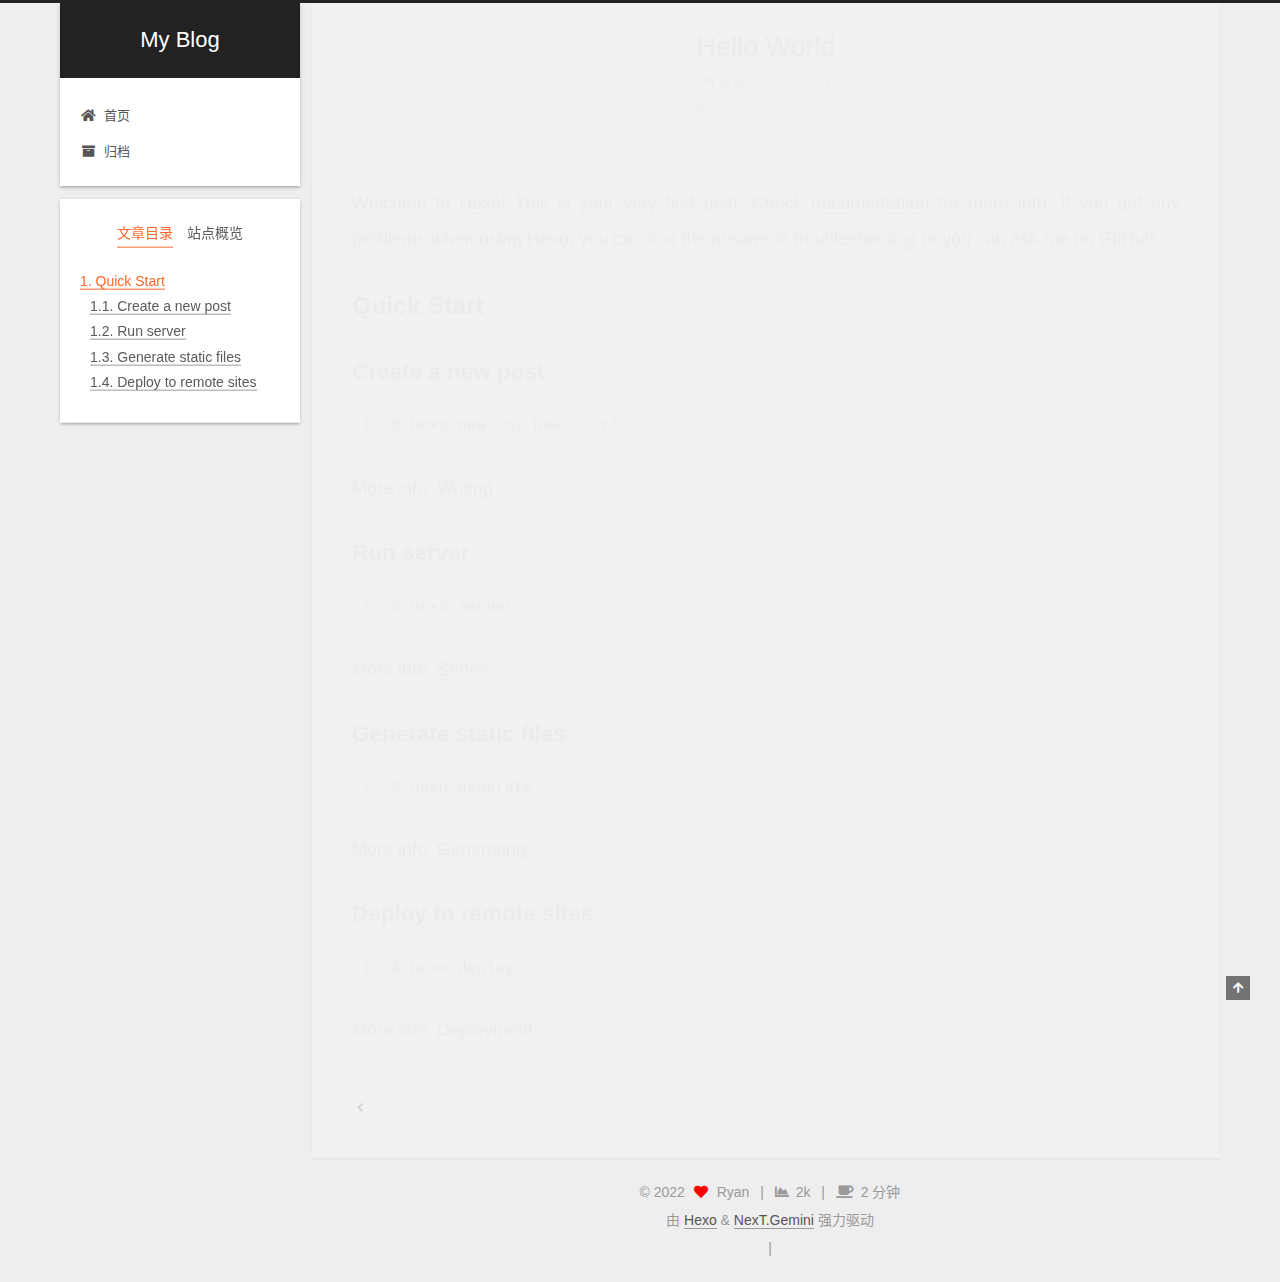
<file: 2022/07/01/hello-world/index.html>
<!DOCTYPE html>
<html lang="zh-CN">
<head>
  <meta charset="UTF-8">
<meta name="viewport" content="width=device-width, initial-scale=1, maximum-scale=2">
<meta name="theme-color" content="#222">
<meta name="generator" content="Hexo 6.2.0">
  <link rel="apple-touch-icon" sizes="180x180" href="/images/apple-touch-icon-next.png">
  <link rel="icon" type="image/png" sizes="32x32" href="/images/favicon-32x32-next.png">
  <link rel="icon" type="image/png" sizes="16x16" href="/images/favicon-16x16-next.png">
  <link rel="mask-icon" href="/images/logo.svg" color="#222">

<link rel="stylesheet" href="/css/main.css">


<link rel="stylesheet" href="/lib/font-awesome/css/all.min.css">

<script id="hexo-configurations">
    var NexT = window.NexT || {};
    var CONFIG = {"hostname":"example.com","root":"/","scheme":"Gemini","version":"7.8.0","exturl":false,"sidebar":{"position":"left","display":"post","padding":18,"offset":12,"onmobile":false},"copycode":{"enable":false,"show_result":false,"style":null},"back2top":{"enable":true,"sidebar":false,"scrollpercent":false},"bookmark":{"enable":false,"color":"#222","save":"auto"},"fancybox":false,"mediumzoom":false,"lazyload":false,"pangu":false,"comments":{"style":"tabs","active":null,"storage":true,"lazyload":false,"nav":null},"algolia":{"hits":{"per_page":10},"labels":{"input_placeholder":"Search for Posts","hits_empty":"We didn't find any results for the search: ${query}","hits_stats":"${hits} results found in ${time} ms"}},"localsearch":{"enable":false,"trigger":"auto","top_n_per_article":1,"unescape":false,"preload":false},"motion":{"enable":true,"async":false,"transition":{"post_block":"fadeIn","post_header":"slideDownIn","post_body":"slideDownIn","coll_header":"slideLeftIn","sidebar":"slideUpIn"}}};
  </script>

  <meta name="description" content="Welcome to Hexo! This is your very first post. Check documentation for more info. If you get any problems when using Hexo, you can find the answer in troubleshooting or you can ask me on GitHub. Quick">
<meta property="og:type" content="article">
<meta property="og:title" content="Hello World">
<meta property="og:url" content="http://example.com/2022/07/01/hello-world/index.html">
<meta property="og:site_name" content="My Blog">
<meta property="og:description" content="Welcome to Hexo! This is your very first post. Check documentation for more info. If you get any problems when using Hexo, you can find the answer in troubleshooting or you can ask me on GitHub. Quick">
<meta property="og:locale" content="zh_CN">
<meta property="article:published_time" content="2022-07-01T12:44:15.956Z">
<meta property="article:modified_time" content="2022-07-01T12:44:15.956Z">
<meta property="article:author" content="Ryan">
<meta name="twitter:card" content="summary">

<link rel="canonical" href="http://example.com/2022/07/01/hello-world/">


<script id="page-configurations">
  // https://hexo.io/docs/variables.html
  CONFIG.page = {
    sidebar: "",
    isHome : false,
    isPost : true,
    lang   : 'zh-CN'
  };
</script>

  <title>Hello World | My Blog</title>
  






  <noscript>
  <style>
  .use-motion .brand,
  .use-motion .menu-item,
  .sidebar-inner,
  .use-motion .post-block,
  .use-motion .pagination,
  .use-motion .comments,
  .use-motion .post-header,
  .use-motion .post-body,
  .use-motion .collection-header { opacity: initial; }

  .use-motion .site-title,
  .use-motion .site-subtitle {
    opacity: initial;
    top: initial;
  }

  .use-motion .logo-line-before i { left: initial; }
  .use-motion .logo-line-after i { right: initial; }
  </style>
</noscript>

</head>

<body itemscope itemtype="http://schema.org/WebPage">
  <div class="container use-motion">
    <div class="headband"></div>

    <header class="header" itemscope itemtype="http://schema.org/WPHeader">
      <div class="header-inner"><div class="site-brand-container">
  <div class="site-nav-toggle">
    <div class="toggle" aria-label="切换导航栏">
      <span class="toggle-line toggle-line-first"></span>
      <span class="toggle-line toggle-line-middle"></span>
      <span class="toggle-line toggle-line-last"></span>
    </div>
  </div>

  <div class="site-meta">

    <a href="/" class="brand" rel="start">
      <span class="logo-line-before"><i></i></span>
      <h1 class="site-title">My Blog</h1>
      <span class="logo-line-after"><i></i></span>
    </a>
  </div>

  <div class="site-nav-right">
    <div class="toggle popup-trigger">
    </div>
  </div>
</div>




<nav class="site-nav">
  <ul id="menu" class="main-menu menu">
        <li class="menu-item menu-item-home">

    <a href="/" rel="section"><i class="fa fa-home fa-fw"></i>首页</a>

  </li>
        <li class="menu-item menu-item-archives">

    <a href="/archives/" rel="section"><i class="fa fa-archive fa-fw"></i>归档</a>

  </li>
  </ul>
</nav>




</div>
    </header>

    
  <div class="back-to-top">
    <i class="fa fa-arrow-up"></i>
    <span>0%</span>
  </div>


    <main class="main">
      <div class="main-inner">
        <div class="content-wrap">
          

          <div class="content post posts-expand">
            

    
  
  
  <article itemscope itemtype="http://schema.org/Article" class="post-block" lang="zh-CN">
    <link itemprop="mainEntityOfPage" href="http://example.com/2022/07/01/hello-world/">

    <span hidden itemprop="author" itemscope itemtype="http://schema.org/Person">
      <meta itemprop="image" content="/images/avatar.gif">
      <meta itemprop="name" content="Ryan">
      <meta itemprop="description" content="">
    </span>

    <span hidden itemprop="publisher" itemscope itemtype="http://schema.org/Organization">
      <meta itemprop="name" content="My Blog">
    </span>
      <header class="post-header">
        <h1 class="post-title" itemprop="name headline">
          Hello World
        </h1>

        <div class="post-meta">
            <span class="post-meta-item">
              <span class="post-meta-item-icon">
                <i class="far fa-calendar"></i>
              </span>
              <span class="post-meta-item-text">发表于</span>

              <time title="创建时间：2022-07-01 12:44:15" itemprop="dateCreated datePublished" datetime="2022-07-01T12:44:15Z">2022-07-01</time>
            </span>

          
            <span class="post-meta-item" title="阅读次数" id="busuanzi_container_page_pv" style="display: none;">
              <span class="post-meta-item-icon">
                <i class="eye"></i>
              </span>
              <span class="post-meta-item-text">阅读次数：</span>
              <span id="busuanzi_value_page_pv"></span>
            </span><br>
            <span class="post-meta-item" title="本文字数">
              <span class="post-meta-item-icon">
                <i class="far fa-file-word"></i>
              </span>
                <span class="post-meta-item-text">本文字数：</span>
              <span>367</span>
            </span>
            <span class="post-meta-item" title="阅读时长">
              <span class="post-meta-item-icon">
                <i class="far fa-clock"></i>
              </span>
                <span class="post-meta-item-text">阅读时长 &asymp;</span>
              <span>1 分钟</span>
            </span>

        </div>
      </header>

    
    
    
    <div class="post-body" itemprop="articleBody">

      
        <p>Welcome to <a target="_blank" rel="noopener" href="https://hexo.io/">Hexo</a>! This is your very first post. Check <a target="_blank" rel="noopener" href="https://hexo.io/docs/">documentation</a> for more info. If you get any problems when using Hexo, you can find the answer in <a target="_blank" rel="noopener" href="https://hexo.io/docs/troubleshooting.html">troubleshooting</a> or you can ask me on <a target="_blank" rel="noopener" href="https://github.com/hexojs/hexo/issues">GitHub</a>.</p>
<h2 id="Quick-Start"><a href="#Quick-Start" class="headerlink" title="Quick Start"></a>Quick Start</h2><h3 id="Create-a-new-post"><a href="#Create-a-new-post" class="headerlink" title="Create a new post"></a>Create a new post</h3><figure class="highlight bash"><table><tr><td class="gutter"><pre><span class="line">1</span><br></pre></td><td class="code"><pre><span class="line">$ hexo new <span class="string">&quot;My New Post&quot;</span></span><br></pre></td></tr></table></figure>

<p>More info: <a target="_blank" rel="noopener" href="https://hexo.io/docs/writing.html">Writing</a></p>
<h3 id="Run-server"><a href="#Run-server" class="headerlink" title="Run server"></a>Run server</h3><figure class="highlight bash"><table><tr><td class="gutter"><pre><span class="line">1</span><br></pre></td><td class="code"><pre><span class="line">$ hexo server</span><br></pre></td></tr></table></figure>

<p>More info: <a target="_blank" rel="noopener" href="https://hexo.io/docs/server.html">Server</a></p>
<h3 id="Generate-static-files"><a href="#Generate-static-files" class="headerlink" title="Generate static files"></a>Generate static files</h3><figure class="highlight bash"><table><tr><td class="gutter"><pre><span class="line">1</span><br></pre></td><td class="code"><pre><span class="line">$ hexo generate</span><br></pre></td></tr></table></figure>

<p>More info: <a target="_blank" rel="noopener" href="https://hexo.io/docs/generating.html">Generating</a></p>
<h3 id="Deploy-to-remote-sites"><a href="#Deploy-to-remote-sites" class="headerlink" title="Deploy to remote sites"></a>Deploy to remote sites</h3><figure class="highlight bash"><table><tr><td class="gutter"><pre><span class="line">1</span><br></pre></td><td class="code"><pre><span class="line">$ hexo deploy</span><br></pre></td></tr></table></figure>

<p>More info: <a target="_blank" rel="noopener" href="https://hexo.io/docs/one-command-deployment.html">Deployment</a></p>

    </div>

    
    
    

      <footer class="post-footer">

        


        
    <div class="post-nav">
      <div class="post-nav-item">
    <a href="/2022/04/09/%E7%9F%A5%E8%AF%86%E7%82%B9%E6%95%B4%E7%90%86/" rel="prev" title="">
      <i class="fa fa-chevron-left"></i> 
    </a></div>
      <div class="post-nav-item"></div>
    </div>
      </footer>
    
  </article>
  
  
  



          </div>
          

<script>
  window.addEventListener('tabs:register', () => {
    let { activeClass } = CONFIG.comments;
    if (CONFIG.comments.storage) {
      activeClass = localStorage.getItem('comments_active') || activeClass;
    }
    if (activeClass) {
      let activeTab = document.querySelector(`a[href="#comment-${activeClass}"]`);
      if (activeTab) {
        activeTab.click();
      }
    }
  });
  if (CONFIG.comments.storage) {
    window.addEventListener('tabs:click', event => {
      if (!event.target.matches('.tabs-comment .tab-content .tab-pane')) return;
      let commentClass = event.target.classList[1];
      localStorage.setItem('comments_active', commentClass);
    });
  }
</script>

        </div>
          
  
  <div class="toggle sidebar-toggle">
    <span class="toggle-line toggle-line-first"></span>
    <span class="toggle-line toggle-line-middle"></span>
    <span class="toggle-line toggle-line-last"></span>
  </div>

  <aside class="sidebar">
    <div class="sidebar-inner">

      <ul class="sidebar-nav motion-element">
        <li class="sidebar-nav-toc">
          文章目录
        </li>
        <li class="sidebar-nav-overview">
          站点概览
        </li>
      </ul>

      <!--noindex-->
      <div class="post-toc-wrap sidebar-panel">
          <div class="post-toc motion-element"><ol class="nav"><li class="nav-item nav-level-2"><a class="nav-link" href="#Quick-Start"><span class="nav-number">1.</span> <span class="nav-text">Quick Start</span></a><ol class="nav-child"><li class="nav-item nav-level-3"><a class="nav-link" href="#Create-a-new-post"><span class="nav-number">1.1.</span> <span class="nav-text">Create a new post</span></a></li><li class="nav-item nav-level-3"><a class="nav-link" href="#Run-server"><span class="nav-number">1.2.</span> <span class="nav-text">Run server</span></a></li><li class="nav-item nav-level-3"><a class="nav-link" href="#Generate-static-files"><span class="nav-number">1.3.</span> <span class="nav-text">Generate static files</span></a></li><li class="nav-item nav-level-3"><a class="nav-link" href="#Deploy-to-remote-sites"><span class="nav-number">1.4.</span> <span class="nav-text">Deploy to remote sites</span></a></li></ol></li></ol></div>
      </div>
      <!--/noindex-->

      <div class="site-overview-wrap sidebar-panel">
        <div class="site-author motion-element" itemprop="author" itemscope itemtype="http://schema.org/Person">
  <p class="site-author-name" itemprop="name">Ryan</p>
  <div class="site-description" itemprop="description"></div>
</div>
<div class="site-state-wrap motion-element">
  <nav class="site-state">
      <div class="site-state-item site-state-posts">
          <a href="/archives/">
        
          <span class="site-state-item-count">2</span>
          <span class="site-state-item-name">日志</span>
        </a>
      </div>
  </nav>
</div>



      </div>

    </div>
  </aside>
  <div id="sidebar-dimmer"></div>


      </div>
    </main>

    <footer class="footer">
      <div class="footer-inner">
        

        

<div class="copyright">
  
  &copy; 
  <span itemprop="copyrightYear">2022</span>
  <span class="with-love">
    <i class="fa fa-heart"></i>
  </span>
  <span class="author" itemprop="copyrightHolder">Ryan</span>
    <span class="post-meta-divider">|</span>
    <span class="post-meta-item-icon">
      <i class="fa fa-chart-area"></i>
    </span>
    <span title="站点总字数">2k</span>
    <span class="post-meta-divider">|</span>
    <span class="post-meta-item-icon">
      <i class="fa fa-coffee"></i>
    </span>
    <span title="站点阅读时长">2 分钟</span>
</div>
  <div class="powered-by">由 <a href="https://hexo.io/" class="theme-link" rel="noopener" target="_blank">Hexo</a> & <a href="https://theme-next.org/" class="theme-link" rel="noopener" target="_blank">NexT.Gemini</a> 强力驱动
  </div>

        
<div class="busuanzi-count">
  <script async src="https://busuanzi.ibruce.info/busuanzi/2.3/busuanzi.pure.mini.js"></script>
    <span class="post-meta-item" id="busuanzi_container_site_uv" style="display: none;">
      <span class="post-meta-item-icon">
        <i class="user"></i>
      </span>
      <span class="site-uv" title="总访客量">
        <span id="busuanzi_value_site_uv"></span>
      </span>
    </span>
    <span class="post-meta-divider">|</span>
    <span class="post-meta-item" id="busuanzi_container_site_pv" style="display: none;">
      <span class="post-meta-item-icon">
        <i class="eye"></i>
      </span>
      <span class="site-pv" title="总访问量">
        <span id="busuanzi_value_site_pv"></span>
      </span>
    </span>
</div>








      </div>
    </footer>
  </div>

  
  <script src="/lib/anime.min.js"></script>
  <script src="/lib/velocity/velocity.min.js"></script>
  <script src="/lib/velocity/velocity.ui.min.js"></script>

<script src="/js/utils.js"></script>

<script src="/js/motion.js"></script>


<script src="/js/schemes/pisces.js"></script>


<script src="/js/next-boot.js"></script>




  















  

  

</body>
</html>
</file>
<file: css/main.css>
:root {
  --body-bg-color: #eee;
  --content-bg-color: #fff;
  --card-bg-color: #f5f5f5;
  --text-color: #555;
  --blockquote-color: #666;
  --link-color: #555;
  --link-hover-color: #222;
  --brand-color: #fff;
  --brand-hover-color: #fff;
  --table-row-odd-bg-color: #f9f9f9;
  --table-row-hover-bg-color: #f5f5f5;
  --menu-item-bg-color: #f5f5f5;
  --btn-default-bg: #fff;
  --btn-default-color: #555;
  --btn-default-border-color: #555;
  --btn-default-hover-bg: #222;
  --btn-default-hover-color: #fff;
  --btn-default-hover-border-color: #222;
}
html {
  line-height: 1.15; /* 1 */
  -webkit-text-size-adjust: 100%; /* 2 */
}
body {
  margin: 0;
}
main {
  display: block;
}
h1 {
  font-size: 2em;
  margin: 0.67em 0;
}
hr {
  box-sizing: content-box; /* 1 */
  height: 0; /* 1 */
  overflow: visible; /* 2 */
}
pre {
  font-family: monospace, monospace; /* 1 */
  font-size: 1em; /* 2 */
}
a {
  background: transparent;
}
abbr[title] {
  border-bottom: none; /* 1 */
  text-decoration: underline; /* 2 */
  text-decoration: underline dotted; /* 2 */
}
b,
strong {
  font-weight: bolder;
}
code,
kbd,
samp {
  font-family: monospace, monospace; /* 1 */
  font-size: 1em; /* 2 */
}
small {
  font-size: 80%;
}
sub,
sup {
  font-size: 75%;
  line-height: 0;
  position: relative;
  vertical-align: baseline;
}
sub {
  bottom: -0.25em;
}
sup {
  top: -0.5em;
}
img {
  border-style: none;
}
button,
input,
optgroup,
select,
textarea {
  font-family: inherit; /* 1 */
  font-size: 100%; /* 1 */
  line-height: 1.15; /* 1 */
  margin: 0; /* 2 */
}
button,
input {
/* 1 */
  overflow: visible;
}
button,
select {
/* 1 */
  text-transform: none;
}
button,
[type='button'],
[type='reset'],
[type='submit'] {
  -webkit-appearance: button;
}
button::-moz-focus-inner,
[type='button']::-moz-focus-inner,
[type='reset']::-moz-focus-inner,
[type='submit']::-moz-focus-inner {
  border-style: none;
  padding: 0;
}
button:-moz-focusring,
[type='button']:-moz-focusring,
[type='reset']:-moz-focusring,
[type='submit']:-moz-focusring {
  outline: 1px dotted ButtonText;
}
fieldset {
  padding: 0.35em 0.75em 0.625em;
}
legend {
  box-sizing: border-box; /* 1 */
  color: inherit; /* 2 */
  display: table; /* 1 */
  max-width: 100%; /* 1 */
  padding: 0; /* 3 */
  white-space: normal; /* 1 */
}
progress {
  vertical-align: baseline;
}
textarea {
  overflow: auto;
}
[type='checkbox'],
[type='radio'] {
  box-sizing: border-box; /* 1 */
  padding: 0; /* 2 */
}
[type='number']::-webkit-inner-spin-button,
[type='number']::-webkit-outer-spin-button {
  height: auto;
}
[type='search'] {
  outline-offset: -2px; /* 2 */
  -webkit-appearance: textfield; /* 1 */
}
[type='search']::-webkit-search-decoration {
  -webkit-appearance: none;
}
::-webkit-file-upload-button {
  font: inherit; /* 2 */
  -webkit-appearance: button; /* 1 */
}
details {
  display: block;
}
summary {
  display: list-item;
}
template {
  display: none;
}
[hidden] {
  display: none;
}
::selection {
  background: #262a30;
  color: #eee;
}
html,
body {
  height: 100%;
}
body {
  background: var(--body-bg-color);
  color: var(--text-color);
  font-family: 'Lato', "PingFang SC", "Microsoft YaHei", sans-serif;
  font-size: 1em;
  line-height: 2;
}
@media (max-width: 991px) {
  body {
    padding-left: 0 !important;
    padding-right: 0 !important;
  }
}
h1,
h2,
h3,
h4,
h5,
h6 {
  font-family: 'Lato', "PingFang SC", "Microsoft YaHei", sans-serif;
  font-weight: bold;
  line-height: 1.5;
  margin: 20px 0 15px;
}
h1 {
  font-size: 1.5em;
}
h2 {
  font-size: 1.375em;
}
h3 {
  font-size: 1.25em;
}
h4 {
  font-size: 1.125em;
}
h5 {
  font-size: 1em;
}
h6 {
  font-size: 0.875em;
}
p {
  margin: 0 0 20px 0;
}
a,
span.exturl {
  border-bottom: 1px solid #999;
  color: var(--link-color);
  outline: 0;
  text-decoration: none;
  overflow-wrap: break-word;
  word-wrap: break-word;
  cursor: pointer;
}
a:hover,
span.exturl:hover {
  border-bottom-color: var(--link-hover-color);
  color: var(--link-hover-color);
}
iframe,
img,
video {
  display: block;
  margin-left: auto;
  margin-right: auto;
  max-width: 100%;
}
hr {
  background-image: repeating-linear-gradient(-45deg, #ddd, #ddd 4px, transparent 4px, transparent 8px);
  border: 0;
  height: 3px;
  margin: 40px 0;
}
blockquote {
  border-left: 4px solid #ddd;
  color: var(--blockquote-color);
  margin: 0;
  padding: 0 15px;
}
blockquote cite::before {
  content: '-';
  padding: 0 5px;
}
dt {
  font-weight: bold;
}
dd {
  margin: 0;
  padding: 0;
}
kbd {
  background-color: #f5f5f5;
  background-image: linear-gradient(#eee, #fff, #eee);
  border: 1px solid #ccc;
  border-radius: 0.2em;
  box-shadow: 0.1em 0.1em 0.2em rgba(0,0,0,0.1);
  color: #555;
  font-family: inherit;
  padding: 0.1em 0.3em;
  white-space: nowrap;
}
.table-container {
  overflow: auto;
}
table {
  border-collapse: collapse;
  border-spacing: 0;
  font-size: 0.875em;
  margin: 0 0 20px 0;
  width: 100%;
}
tbody tr:nth-of-type(odd) {
  background: var(--table-row-odd-bg-color);
}
tbody tr:hover {
  background: var(--table-row-hover-bg-color);
}
caption,
th,
td {
  font-weight: normal;
  padding: 8px;
  vertical-align: middle;
}
th,
td {
  border: 1px solid #ddd;
  border-bottom: 3px solid #ddd;
}
th {
  font-weight: 700;
  padding-bottom: 10px;
}
td {
  border-bottom-width: 1px;
}
.btn {
  background: var(--btn-default-bg);
  border: 2px solid var(--btn-default-border-color);
  border-radius: 2px;
  color: var(--btn-default-color);
  display: inline-block;
  font-size: 0.875em;
  line-height: 2;
  padding: 0 20px;
  text-decoration: none;
  transition-property: background-color;
  transition-delay: 0s;
  transition-duration: 0.2s;
  transition-timing-function: ease-in-out;
}
.btn:hover {
  background: var(--btn-default-hover-bg);
  border-color: var(--btn-default-hover-border-color);
  color: var(--btn-default-hover-color);
}
.btn + .btn {
  margin: 0 0 8px 8px;
}
.btn .fa-fw {
  text-align: left;
  width: 1.285714285714286em;
}
.toggle {
  line-height: 0;
}
.toggle .toggle-line {
  background: #fff;
  display: inline-block;
  height: 2px;
  left: 0;
  position: relative;
  top: 0;
  transition: all 0.4s;
  vertical-align: top;
  width: 100%;
}
.toggle .toggle-line:not(:first-child) {
  margin-top: 3px;
}
.toggle.toggle-arrow .toggle-line-first {
  left: 50%;
  top: 2px;
  transform: rotate(45deg);
  width: 50%;
}
.toggle.toggle-arrow .toggle-line-middle {
  left: 2px;
  width: 90%;
}
.toggle.toggle-arrow .toggle-line-last {
  left: 50%;
  top: -2px;
  transform: rotate(-45deg);
  width: 50%;
}
.toggle.toggle-close .toggle-line-first {
  transform: rotate(-45deg);
  top: 5px;
}
.toggle.toggle-close .toggle-line-middle {
  opacity: 0;
}
.toggle.toggle-close .toggle-line-last {
  transform: rotate(45deg);
  top: -5px;
}
.highlight,
pre {
  background: #f7f7f7;
  color: #4d4d4c;
  line-height: 1.6;
  margin: 0 auto 20px;
}
pre,
code {
  font-family: consolas, Menlo, monospace, "PingFang SC", "Microsoft YaHei";
}
code {
  background: #eee;
  border-radius: 3px;
  color: #555;
  padding: 2px 4px;
  overflow-wrap: break-word;
  word-wrap: break-word;
}
.highlight *::selection {
  background: #d6d6d6;
}
.highlight pre {
  border: 0;
  margin: 0;
  padding: 10px 0;
}
.highlight table {
  border: 0;
  margin: 0;
  width: auto;
}
.highlight td {
  border: 0;
  padding: 0;
}
.highlight figcaption {
  background: #eff2f3;
  color: #4d4d4c;
  display: flex;
  font-size: 0.875em;
  justify-content: space-between;
  line-height: 1.2;
  padding: 0.5em;
}
.highlight figcaption a {
  color: #4d4d4c;
}
.highlight figcaption a:hover {
  border-bottom-color: #4d4d4c;
}
.highlight .gutter {
  -moz-user-select: none;
  -ms-user-select: none;
  -webkit-user-select: none;
  user-select: none;
}
.highlight .gutter pre {
  background: #eff2f3;
  color: #869194;
  padding-left: 10px;
  padding-right: 10px;
  text-align: right;
}
.highlight .code pre {
  background: #f7f7f7;
  padding-left: 10px;
  width: 100%;
}
.gist table {
  width: auto;
}
.gist table td {
  border: 0;
}
pre {
  overflow: auto;
  padding: 10px;
}
pre code {
  background: none;
  color: #4d4d4c;
  font-size: 0.875em;
  padding: 0;
  text-shadow: none;
}
pre .deletion {
  background: #fdd;
}
pre .addition {
  background: #dfd;
}
pre .meta {
  color: #eab700;
  -moz-user-select: none;
  -ms-user-select: none;
  -webkit-user-select: none;
  user-select: none;
}
pre .comment {
  color: #8e908c;
}
pre .variable,
pre .attribute,
pre .tag,
pre .name,
pre .regexp,
pre .ruby .constant,
pre .xml .tag .title,
pre .xml .pi,
pre .xml .doctype,
pre .html .doctype,
pre .css .id,
pre .css .class,
pre .css .pseudo {
  color: #c82829;
}
pre .number,
pre .preprocessor,
pre .built_in,
pre .builtin-name,
pre .literal,
pre .params,
pre .constant,
pre .command {
  color: #f5871f;
}
pre .ruby .class .title,
pre .css .rules .attribute,
pre .string,
pre .symbol,
pre .value,
pre .inheritance,
pre .header,
pre .ruby .symbol,
pre .xml .cdata,
pre .special,
pre .formula {
  color: #718c00;
}
pre .title,
pre .css .hexcolor {
  color: #3e999f;
}
pre .function,
pre .python .decorator,
pre .python .title,
pre .ruby .function .title,
pre .ruby .title .keyword,
pre .perl .sub,
pre .javascript .title,
pre .coffeescript .title {
  color: #4271ae;
}
pre .keyword,
pre .javascript .function {
  color: #8959a8;
}
.blockquote-center {
  border-left: none;
  margin: 40px 0;
  padding: 0;
  position: relative;
  text-align: center;
}
.blockquote-center .fa {
  display: block;
  opacity: 0.6;
  position: absolute;
  width: 100%;
}
.blockquote-center .fa-quote-left {
  border-top: 1px solid #ccc;
  text-align: left;
  top: -20px;
}
.blockquote-center .fa-quote-right {
  border-bottom: 1px solid #ccc;
  text-align: right;
  bottom: -20px;
}
.blockquote-center p,
.blockquote-center div {
  text-align: center;
}
.post-body .group-picture img {
  margin: 0 auto;
  padding: 0 3px;
}
.group-picture-row {
  margin-bottom: 6px;
  overflow: hidden;
}
.group-picture-column {
  float: left;
  margin-bottom: 10px;
}
.post-body .label {
  color: #555;
  display: inline;
  padding: 0 2px;
}
.post-body .label.default {
  background: #f0f0f0;
}
.post-body .label.primary {
  background: #efe6f7;
}
.post-body .label.info {
  background: #e5f2f8;
}
.post-body .label.success {
  background: #e7f4e9;
}
.post-body .label.warning {
  background: #fcf6e1;
}
.post-body .label.danger {
  background: #fae8eb;
}
.post-body .tabs {
  margin-bottom: 20px;
}
.post-body .tabs,
.tabs-comment {
  display: block;
  padding-top: 10px;
  position: relative;
}
.post-body .tabs ul.nav-tabs,
.tabs-comment ul.nav-tabs {
  display: flex;
  flex-wrap: wrap;
  margin: 0;
  margin-bottom: -1px;
  padding: 0;
}
@media (max-width: 413px) {
  .post-body .tabs ul.nav-tabs,
  .tabs-comment ul.nav-tabs {
    display: block;
    margin-bottom: 5px;
  }
}
.post-body .tabs ul.nav-tabs li.tab,
.tabs-comment ul.nav-tabs li.tab {
  border-bottom: 1px solid #ddd;
  border-left: 1px solid transparent;
  border-right: 1px solid transparent;
  border-top: 3px solid transparent;
  flex-grow: 1;
  list-style-type: none;
  border-radius: 0 0 0 0;
}
@media (max-width: 413px) {
  .post-body .tabs ul.nav-tabs li.tab,
  .tabs-comment ul.nav-tabs li.tab {
    border-bottom: 1px solid transparent;
    border-left: 3px solid transparent;
    border-right: 1px solid transparent;
    border-top: 1px solid transparent;
  }
}
@media (max-width: 413px) {
  .post-body .tabs ul.nav-tabs li.tab,
  .tabs-comment ul.nav-tabs li.tab {
    border-radius: 0;
  }
}
.post-body .tabs ul.nav-tabs li.tab a,
.tabs-comment ul.nav-tabs li.tab a {
  border-bottom: initial;
  display: block;
  line-height: 1.8;
  outline: 0;
  padding: 0.25em 0.75em;
  text-align: center;
  transition-delay: 0s;
  transition-duration: 0.2s;
  transition-timing-function: ease-out;
}
.post-body .tabs ul.nav-tabs li.tab a i,
.tabs-comment ul.nav-tabs li.tab a i {
  width: 1.285714285714286em;
}
.post-body .tabs ul.nav-tabs li.tab.active,
.tabs-comment ul.nav-tabs li.tab.active {
  border-bottom: 1px solid transparent;
  border-left: 1px solid #ddd;
  border-right: 1px solid #ddd;
  border-top: 3px solid #fc6423;
}
@media (max-width: 413px) {
  .post-body .tabs ul.nav-tabs li.tab.active,
  .tabs-comment ul.nav-tabs li.tab.active {
    border-bottom: 1px solid #ddd;
    border-left: 3px solid #fc6423;
    border-right: 1px solid #ddd;
    border-top: 1px solid #ddd;
  }
}
.post-body .tabs ul.nav-tabs li.tab.active a,
.tabs-comment ul.nav-tabs li.tab.active a {
  color: var(--link-color);
  cursor: default;
}
.post-body .tabs .tab-content .tab-pane,
.tabs-comment .tab-content .tab-pane {
  border: 1px solid #ddd;
  border-top: 0;
  padding: 20px 20px 0 20px;
  border-radius: 0;
}
.post-body .tabs .tab-content .tab-pane:not(.active),
.tabs-comment .tab-content .tab-pane:not(.active) {
  display: none;
}
.post-body .tabs .tab-content .tab-pane.active,
.tabs-comment .tab-content .tab-pane.active {
  display: block;
}
.post-body .tabs .tab-content .tab-pane.active:nth-of-type(1),
.tabs-comment .tab-content .tab-pane.active:nth-of-type(1) {
  border-radius: 0 0 0 0;
}
@media (max-width: 413px) {
  .post-body .tabs .tab-content .tab-pane.active:nth-of-type(1),
  .tabs-comment .tab-content .tab-pane.active:nth-of-type(1) {
    border-radius: 0;
  }
}
.post-body .note {
  border-radius: 3px;
  margin-bottom: 20px;
  padding: 1em;
  position: relative;
  border: 1px solid #eee;
  border-left-width: 5px;
}
.post-body .note h2,
.post-body .note h3,
.post-body .note h4,
.post-body .note h5,
.post-body .note h6 {
  margin-top: 0;
  border-bottom: initial;
  margin-bottom: 0;
  padding-top: 0;
}
.post-body .note p:first-child,
.post-body .note ul:first-child,
.post-body .note ol:first-child,
.post-body .note table:first-child,
.post-body .note pre:first-child,
.post-body .note blockquote:first-child,
.post-body .note img:first-child {
  margin-top: 0;
}
.post-body .note p:last-child,
.post-body .note ul:last-child,
.post-body .note ol:last-child,
.post-body .note table:last-child,
.post-body .note pre:last-child,
.post-body .note blockquote:last-child,
.post-body .note img:last-child {
  margin-bottom: 0;
}
.post-body .note.default {
  border-left-color: #777;
}
.post-body .note.default h2,
.post-body .note.default h3,
.post-body .note.default h4,
.post-body .note.default h5,
.post-body .note.default h6 {
  color: #777;
}
.post-body .note.primary {
  border-left-color: #6f42c1;
}
.post-body .note.primary h2,
.post-body .note.primary h3,
.post-body .note.primary h4,
.post-body .note.primary h5,
.post-body .note.primary h6 {
  color: #6f42c1;
}
.post-body .note.info {
  border-left-color: #428bca;
}
.post-body .note.info h2,
.post-body .note.info h3,
.post-body .note.info h4,
.post-body .note.info h5,
.post-body .note.info h6 {
  color: #428bca;
}
.post-body .note.success {
  border-left-color: #5cb85c;
}
.post-body .note.success h2,
.post-body .note.success h3,
.post-body .note.success h4,
.post-body .note.success h5,
.post-body .note.success h6 {
  color: #5cb85c;
}
.post-body .note.warning {
  border-left-color: #f0ad4e;
}
.post-body .note.warning h2,
.post-body .note.warning h3,
.post-body .note.warning h4,
.post-body .note.warning h5,
.post-body .note.warning h6 {
  color: #f0ad4e;
}
.post-body .note.danger {
  border-left-color: #d9534f;
}
.post-body .note.danger h2,
.post-body .note.danger h3,
.post-body .note.danger h4,
.post-body .note.danger h5,
.post-body .note.danger h6 {
  color: #d9534f;
}
.pagination .prev,
.pagination .next,
.pagination .page-number,
.pagination .space {
  display: inline-block;
  margin: 0 10px;
  padding: 0 11px;
  position: relative;
  top: -1px;
}
@media (max-width: 767px) {
  .pagination .prev,
  .pagination .next,
  .pagination .page-number,
  .pagination .space {
    margin: 0 5px;
  }
}
.pagination {
  border-top: 1px solid #eee;
  margin: 120px 0 0;
  text-align: center;
}
.pagination .prev,
.pagination .next,
.pagination .page-number {
  border-bottom: 0;
  border-top: 1px solid #eee;
  transition-property: border-color;
  transition-delay: 0s;
  transition-duration: 0.2s;
  transition-timing-function: ease-in-out;
}
.pagination .prev:hover,
.pagination .next:hover,
.pagination .page-number:hover {
  border-top-color: #222;
}
.pagination .space {
  margin: 0;
  padding: 0;
}
.pagination .prev {
  margin-left: 0;
}
.pagination .next {
  margin-right: 0;
}
.pagination .page-number.current {
  background: #ccc;
  border-top-color: #ccc;
  color: #fff;
}
@media (max-width: 767px) {
  .pagination {
    border-top: none;
  }
  .pagination .prev,
  .pagination .next,
  .pagination .page-number {
    border-bottom: 1px solid #eee;
    border-top: 0;
    margin-bottom: 10px;
    padding: 0 10px;
  }
  .pagination .prev:hover,
  .pagination .next:hover,
  .pagination .page-number:hover {
    border-bottom-color: #222;
  }
}
.comments {
  margin-top: 60px;
  overflow: hidden;
}
.comment-button-group {
  display: flex;
  flex-wrap: wrap-reverse;
  justify-content: center;
  margin: 1em 0;
}
.comment-button-group .comment-button {
  margin: 0.1em 0.2em;
}
.comment-button-group .comment-button.active {
  background: var(--btn-default-hover-bg);
  border-color: var(--btn-default-hover-border-color);
  color: var(--btn-default-hover-color);
}
.comment-position {
  display: none;
}
.comment-position.active {
  display: block;
}
.tabs-comment {
  background: var(--content-bg-color);
  margin-top: 4em;
  padding-top: 0;
}
.tabs-comment .comments {
  border: 0;
  box-shadow: none;
  margin-top: 0;
  padding-top: 0;
}
.container {
  min-height: 100%;
  position: relative;
}
.main-inner {
  margin: 0 auto;
  width: calc(100% - 20px);
}
@media (min-width: 1200px) {
  .main-inner {
    width: 1160px;
  }
}
@media (min-width: 1600px) {
  .main-inner {
    width: 73%;
  }
}
@media (max-width: 767px) {
  .content-wrap {
    padding: 0 20px;
  }
}
.header {
  background: transparent;
}
.header-inner {
  margin: 0 auto;
  width: calc(100% - 20px);
}
@media (min-width: 1200px) {
  .header-inner {
    width: 1160px;
  }
}
@media (min-width: 1600px) {
  .header-inner {
    width: 73%;
  }
}
.site-brand-container {
  display: flex;
  flex-shrink: 0;
  padding: 0 10px;
}
.headband {
  background: #222;
  height: 3px;
}
.site-meta {
  flex-grow: 1;
  text-align: center;
}
@media (max-width: 767px) {
  .site-meta {
    text-align: center;
  }
}
.brand {
  border-bottom: none;
  color: var(--brand-color);
  display: inline-block;
  line-height: 1.375em;
  padding: 0 40px;
  position: relative;
}
.brand:hover {
  color: var(--brand-hover-color);
}
.site-title {
  font-family: 'Lato', "PingFang SC", "Microsoft YaHei", sans-serif;
  font-size: 1.375em;
  font-weight: normal;
  margin: 0;
}
.site-subtitle {
  color: #ddd;
  font-size: 0.8125em;
  margin: 10px 0;
}
.use-motion .brand {
  opacity: 0;
}
.use-motion .site-title,
.use-motion .site-subtitle,
.use-motion .custom-logo-image {
  opacity: 0;
  position: relative;
  top: -10px;
}
.site-nav-toggle,
.site-nav-right {
  display: none;
}
@media (max-width: 767px) {
  .site-nav-toggle,
  .site-nav-right {
    display: flex;
    flex-direction: column;
    justify-content: center;
  }
}
.site-nav-toggle .toggle,
.site-nav-right .toggle {
  color: var(--text-color);
  padding: 10px;
  width: 22px;
}
.site-nav-toggle .toggle .toggle-line,
.site-nav-right .toggle .toggle-line {
  background: var(--text-color);
  border-radius: 1px;
}
.site-nav {
  display: block;
}
@media (max-width: 767px) {
  .site-nav {
    clear: both;
    display: none;
  }
}
.site-nav.site-nav-on {
  display: block;
}
.menu {
  margin-top: 20px;
  padding-left: 0;
  text-align: center;
}
.menu-item {
  display: inline-block;
  list-style: none;
  margin: 0 10px;
}
@media (max-width: 767px) {
  .menu-item {
    display: block;
    margin-top: 10px;
  }
  .menu-item.menu-item-search {
    display: none;
  }
}
.menu-item a,
.menu-item span.exturl {
  border-bottom: 0;
  display: block;
  font-size: 0.8125em;
  transition-property: border-color;
  transition-delay: 0s;
  transition-duration: 0.2s;
  transition-timing-function: ease-in-out;
}
@media (hover: none) {
  .menu-item a:hover,
  .menu-item span.exturl:hover {
    border-bottom-color: transparent !important;
  }
}
.menu-item .fa,
.menu-item .fab,
.menu-item .far,
.menu-item .fas {
  margin-right: 8px;
}
.menu-item .badge {
  display: inline-block;
  font-weight: bold;
  line-height: 1;
  margin-left: 0.35em;
  margin-top: 0.35em;
  text-align: center;
  white-space: nowrap;
}
@media (max-width: 767px) {
  .menu-item .badge {
    float: right;
    margin-left: 0;
  }
}
.menu-item-active a,
.menu .menu-item a:hover,
.menu .menu-item span.exturl:hover {
  background: var(--menu-item-bg-color);
}
.use-motion .menu-item {
  opacity: 0;
}
.sidebar {
  background: #222;
  bottom: 0;
  box-shadow: inset 0 2px 6px #000;
  position: fixed;
  top: 0;
}
@media (max-width: 991px) {
  .sidebar {
    display: none;
  }
}
.sidebar-inner {
  color: #999;
  padding: 18px 10px;
  text-align: center;
}
.cc-license {
  margin-top: 10px;
  text-align: center;
}
.cc-license .cc-opacity {
  border-bottom: none;
  opacity: 0.7;
}
.cc-license .cc-opacity:hover {
  opacity: 0.9;
}
.cc-license img {
  display: inline-block;
}
.site-author-image {
  border: 1px solid #eee;
  display: block;
  margin: 0 auto;
  max-width: 120px;
  padding: 2px;
}
.site-author-name {
  color: var(--text-color);
  font-weight: 600;
  margin: 0;
  text-align: center;
}
.site-description {
  color: #999;
  font-size: 0.8125em;
  margin-top: 0;
  text-align: center;
}
.links-of-author {
  margin-top: 15px;
}
.links-of-author a,
.links-of-author span.exturl {
  border-bottom-color: #555;
  display: inline-block;
  font-size: 0.8125em;
  margin-bottom: 10px;
  margin-right: 10px;
  vertical-align: middle;
}
.links-of-author a::before,
.links-of-author span.exturl::before {
  background: #0006ff;
  border-radius: 50%;
  content: ' ';
  display: inline-block;
  height: 4px;
  margin-right: 3px;
  vertical-align: middle;
  width: 4px;
}
.sidebar-button {
  margin-top: 15px;
}
.sidebar-button a {
  border: 1px solid #fc6423;
  border-radius: 4px;
  color: #fc6423;
  display: inline-block;
  padding: 0 15px;
}
.sidebar-button a .fa,
.sidebar-button a .fab,
.sidebar-button a .far,
.sidebar-button a .fas {
  margin-right: 5px;
}
.sidebar-button a:hover {
  background: #fc6423;
  border: 1px solid #fc6423;
  color: #fff;
}
.sidebar-button a:hover .fa,
.sidebar-button a:hover .fab,
.sidebar-button a:hover .far,
.sidebar-button a:hover .fas {
  color: #fff;
}
.links-of-blogroll {
  font-size: 0.8125em;
  margin-top: 10px;
}
.links-of-blogroll-title {
  font-size: 0.875em;
  font-weight: 600;
  margin-top: 0;
}
.links-of-blogroll-list {
  list-style: none;
  margin: 0;
  padding: 0;
}
#sidebar-dimmer {
  display: none;
}
@media (max-width: 767px) {
  #sidebar-dimmer {
    background: #000;
    display: block;
    height: 100%;
    left: 100%;
    opacity: 0;
    position: fixed;
    top: 0;
    width: 100%;
    z-index: 1100;
  }
  .sidebar-active + #sidebar-dimmer {
    opacity: 0.7;
    transform: translateX(-100%);
    transition: opacity 0.5s;
  }
}
.sidebar-nav {
  margin: 0;
  padding-bottom: 20px;
  padding-left: 0;
}
.sidebar-nav li {
  border-bottom: 1px solid transparent;
  color: var(--text-color);
  cursor: pointer;
  display: inline-block;
  font-size: 0.875em;
}
.sidebar-nav li.sidebar-nav-overview {
  margin-left: 10px;
}
.sidebar-nav li:hover {
  color: #fc6423;
}
.sidebar-nav .sidebar-nav-active {
  border-bottom-color: #fc6423;
  color: #fc6423;
}
.sidebar-nav .sidebar-nav-active:hover {
  color: #fc6423;
}
.sidebar-panel {
  display: none;
  overflow-x: hidden;
  overflow-y: auto;
}
.sidebar-panel-active {
  display: block;
}
.sidebar-toggle {
  background: #222;
  bottom: 45px;
  cursor: pointer;
  height: 14px;
  left: 30px;
  padding: 5px;
  position: fixed;
  width: 14px;
  z-index: 1300;
}
@media (max-width: 991px) {
  .sidebar-toggle {
    left: 20px;
    opacity: 0.8;
    display: none;
  }
}
.sidebar-toggle:hover .toggle-line {
  background: #fc6423;
}
.post-toc {
  font-size: 0.875em;
}
.post-toc ol {
  list-style: none;
  margin: 0;
  padding: 0 2px 5px 10px;
  text-align: left;
}
.post-toc ol > ol {
  padding-left: 0;
}
.post-toc ol a {
  transition-property: all;
  transition-delay: 0s;
  transition-duration: 0.2s;
  transition-timing-function: ease-in-out;
}
.post-toc .nav-item {
  line-height: 1.8;
  overflow: hidden;
  text-overflow: ellipsis;
  white-space: nowrap;
}
.post-toc .nav .nav-child {
  display: none;
}
.post-toc .nav .active > .nav-child {
  display: block;
}
.post-toc .nav .active-current > .nav-child {
  display: block;
}
.post-toc .nav .active-current > .nav-child > .nav-item {
  display: block;
}
.post-toc .nav .active > a {
  border-bottom-color: #fc6423;
  color: #fc6423;
}
.post-toc .nav .active-current > a {
  color: #fc6423;
}
.post-toc .nav .active-current > a:hover {
  color: #fc6423;
}
.site-state {
  display: flex;
  justify-content: center;
  line-height: 1.4;
  margin-top: 10px;
  overflow: hidden;
  text-align: center;
  white-space: nowrap;
}
.site-state-item {
  padding: 0 15px;
}
.site-state-item:not(:first-child) {
  border-left: 1px solid #eee;
}
.site-state-item a {
  border-bottom: none;
}
.site-state-item-count {
  display: block;
  font-size: 1em;
  font-weight: 600;
  text-align: center;
}
.site-state-item-name {
  color: #999;
  font-size: 0.8125em;
}
.footer {
  color: #999;
  font-size: 0.875em;
  padding: 20px 0;
}
.footer.footer-fixed {
  bottom: 0;
  left: 0;
  position: absolute;
  right: 0;
}
.footer-inner {
  box-sizing: border-box;
  margin: 0 auto;
  text-align: center;
  width: calc(100% - 20px);
}
@media (min-width: 1200px) {
  .footer-inner {
    width: 1160px;
  }
}
@media (min-width: 1600px) {
  .footer-inner {
    width: 73%;
  }
}
.languages {
  display: inline-block;
  font-size: 1.125em;
  position: relative;
}
.languages .lang-select-label span {
  margin: 0 0.5em;
}
.languages .lang-select {
  height: 100%;
  left: 0;
  opacity: 0;
  position: absolute;
  top: 0;
  width: 100%;
}
.with-love {
  color: #ff0000;
  display: inline-block;
  margin: 0 5px;
}
.powered-by,
.theme-info {
  display: inline-block;
}
@-moz-keyframes iconAnimate {
  0%, 100% {
    transform: scale(1);
  }
  10%, 30% {
    transform: scale(0.9);
  }
  20%, 40%, 60%, 80% {
    transform: scale(1.1);
  }
  50%, 70% {
    transform: scale(1.1);
  }
}
@-webkit-keyframes iconAnimate {
  0%, 100% {
    transform: scale(1);
  }
  10%, 30% {
    transform: scale(0.9);
  }
  20%, 40%, 60%, 80% {
    transform: scale(1.1);
  }
  50%, 70% {
    transform: scale(1.1);
  }
}
@-o-keyframes iconAnimate {
  0%, 100% {
    transform: scale(1);
  }
  10%, 30% {
    transform: scale(0.9);
  }
  20%, 40%, 60%, 80% {
    transform: scale(1.1);
  }
  50%, 70% {
    transform: scale(1.1);
  }
}
@keyframes iconAnimate {
  0%, 100% {
    transform: scale(1);
  }
  10%, 30% {
    transform: scale(0.9);
  }
  20%, 40%, 60%, 80% {
    transform: scale(1.1);
  }
  50%, 70% {
    transform: scale(1.1);
  }
}
.back-to-top {
  font-size: 12px;
  text-align: center;
  transition-delay: 0s;
  transition-duration: 0.2s;
  transition-timing-function: ease-in-out;
}
.back-to-top {
  background: #222;
  bottom: -100px;
  box-sizing: border-box;
  color: #fff;
  cursor: pointer;
  left: 30px;
  opacity: 0.6;
  padding: 0 6px;
  position: fixed;
  transition-property: bottom;
  z-index: 1300;
  width: 24px;
}
.back-to-top span {
  display: none;
}
.back-to-top:hover {
  color: #fc6423;
}
.back-to-top.back-to-top-on {
  bottom: 30px;
}
@media (max-width: 991px) {
  .back-to-top {
    left: 20px;
    opacity: 0.8;
  }
}
.post-body {
  font-family: 'Lato', "PingFang SC", "Microsoft YaHei", sans-serif;
  overflow-wrap: break-word;
  word-wrap: break-word;
}
@media (min-width: 1200px) {
  .post-body {
    font-size: 1.125em;
  }
}
.post-body .exturl .fa {
  font-size: 0.875em;
  margin-left: 4px;
}
.post-body .image-caption,
.post-body .figure .caption {
  color: #999;
  font-size: 0.875em;
  font-weight: bold;
  line-height: 1;
  margin: -20px auto 15px;
  text-align: center;
}
.post-sticky-flag {
  display: inline-block;
  transform: rotate(30deg);
}
.post-button {
  margin-top: 40px;
  text-align: center;
}
.use-motion .post-block,
.use-motion .pagination,
.use-motion .comments {
  opacity: 0;
}
.use-motion .post-header {
  opacity: 0;
}
.use-motion .post-body {
  opacity: 0;
}
.use-motion .collection-header {
  opacity: 0;
}
.posts-collapse {
  margin-left: 35px;
  position: relative;
}
@media (max-width: 767px) {
  .posts-collapse {
    margin-left: 0px;
    margin-right: 0px;
  }
}
.posts-collapse .collection-title {
  font-size: 1.125em;
  position: relative;
}
.posts-collapse .collection-title::before {
  background: #999;
  border: 1px solid #fff;
  border-radius: 50%;
  content: ' ';
  height: 10px;
  left: 0;
  margin-left: -6px;
  margin-top: -4px;
  position: absolute;
  top: 50%;
  width: 10px;
}
.posts-collapse .collection-year {
  font-size: 1.5em;
  font-weight: bold;
  margin: 60px 0;
  position: relative;
}
.posts-collapse .collection-year::before {
  background: #bbb;
  border-radius: 50%;
  content: ' ';
  height: 8px;
  left: 0;
  margin-left: -4px;
  margin-top: -4px;
  position: absolute;
  top: 50%;
  width: 8px;
}
.posts-collapse .collection-header {
  display: block;
  margin: 0 0 0 20px;
}
.posts-collapse .collection-header small {
  color: #bbb;
  margin-left: 5px;
}
.posts-collapse .post-header {
  border-bottom: 1px dashed #ccc;
  margin: 30px 0;
  padding-left: 15px;
  position: relative;
  transition-property: border;
  transition-delay: 0s;
  transition-duration: 0.2s;
  transition-timing-function: ease-in-out;
}
.posts-collapse .post-header::before {
  background: #bbb;
  border: 1px solid #fff;
  border-radius: 50%;
  content: ' ';
  height: 6px;
  left: 0;
  margin-left: -4px;
  position: absolute;
  top: 0.75em;
  transition-property: background;
  width: 6px;
  transition-delay: 0s;
  transition-duration: 0.2s;
  transition-timing-function: ease-in-out;
}
.posts-collapse .post-header:hover {
  border-bottom-color: #666;
}
.posts-collapse .post-header:hover::before {
  background: #222;
}
.posts-collapse .post-meta {
  display: inline;
  font-size: 0.75em;
  margin-right: 10px;
}
.posts-collapse .post-title {
  display: inline;
}
.posts-collapse .post-title a,
.posts-collapse .post-title span.exturl {
  border-bottom: none;
  color: var(--link-color);
}
.posts-collapse .post-title .fa-external-link-alt {
  font-size: 0.875em;
  margin-left: 5px;
}
.posts-collapse::before {
  background: #f5f5f5;
  content: ' ';
  height: 100%;
  left: 0;
  margin-left: -2px;
  position: absolute;
  top: 1.25em;
  width: 4px;
}
.post-eof {
  background: #ccc;
  height: 1px;
  margin: 80px auto 60px;
  text-align: center;
  width: 8%;
}
.post-block:last-of-type .post-eof {
  display: none;
}
.content {
  padding-top: 40px;
}
@media (min-width: 992px) {
  .post-body {
    text-align: justify;
  }
}
@media (max-width: 991px) {
  .post-body {
    text-align: justify;
  }
}
.post-body h1,
.post-body h2,
.post-body h3,
.post-body h4,
.post-body h5,
.post-body h6 {
  padding-top: 10px;
}
.post-body h1 .header-anchor,
.post-body h2 .header-anchor,
.post-body h3 .header-anchor,
.post-body h4 .header-anchor,
.post-body h5 .header-anchor,
.post-body h6 .header-anchor {
  border-bottom-style: none;
  color: #ccc;
  float: right;
  margin-left: 10px;
  visibility: hidden;
}
.post-body h1 .header-anchor:hover,
.post-body h2 .header-anchor:hover,
.post-body h3 .header-anchor:hover,
.post-body h4 .header-anchor:hover,
.post-body h5 .header-anchor:hover,
.post-body h6 .header-anchor:hover {
  color: inherit;
}
.post-body h1:hover .header-anchor,
.post-body h2:hover .header-anchor,
.post-body h3:hover .header-anchor,
.post-body h4:hover .header-anchor,
.post-body h5:hover .header-anchor,
.post-body h6:hover .header-anchor {
  visibility: visible;
}
.post-body iframe,
.post-body img,
.post-body video {
  margin-bottom: 20px;
}
.post-body .video-container {
  height: 0;
  margin-bottom: 20px;
  overflow: hidden;
  padding-top: 75%;
  position: relative;
  width: 100%;
}
.post-body .video-container iframe,
.post-body .video-container object,
.post-body .video-container embed {
  height: 100%;
  left: 0;
  margin: 0;
  position: absolute;
  top: 0;
  width: 100%;
}
.post-gallery {
  align-items: center;
  display: grid;
  grid-gap: 10px;
  grid-template-columns: 1fr 1fr 1fr;
  margin-bottom: 20px;
}
@media (max-width: 767px) {
  .post-gallery {
    grid-template-columns: 1fr 1fr;
  }
}
.post-gallery a {
  border: 0;
}
.post-gallery img {
  margin: 0;
}
.posts-expand .post-header {
  font-size: 1.125em;
}
.posts-expand .post-title {
  font-size: 1.5em;
  font-weight: normal;
  margin: initial;
  text-align: center;
  overflow-wrap: break-word;
  word-wrap: break-word;
}
.posts-expand .post-title-link {
  border-bottom: none;
  color: var(--link-color);
  display: inline-block;
  position: relative;
  vertical-align: top;
}
.posts-expand .post-title-link::before {
  background: var(--link-color);
  bottom: 0;
  content: '';
  height: 2px;
  left: 0;
  position: absolute;
  transform: scaleX(0);
  visibility: hidden;
  width: 100%;
  transition-delay: 0s;
  transition-duration: 0.2s;
  transition-timing-function: ease-in-out;
}
.posts-expand .post-title-link:hover::before {
  transform: scaleX(1);
  visibility: visible;
}
.posts-expand .post-title-link .fa-external-link-alt {
  font-size: 0.875em;
  margin-left: 5px;
}
.posts-expand .post-meta {
  color: #999;
  font-family: 'Lato', "PingFang SC", "Microsoft YaHei", sans-serif;
  font-size: 0.75em;
  margin: 3px 0 60px 0;
  text-align: center;
}
.posts-expand .post-meta .post-description {
  font-size: 0.875em;
  margin-top: 2px;
}
.posts-expand .post-meta time {
  border-bottom: 1px dashed #999;
  cursor: pointer;
}
.post-meta .post-meta-item + .post-meta-item::before {
  content: '|';
  margin: 0 0.5em;
}
.post-meta-divider {
  margin: 0 0.5em;
}
.post-meta-item-icon {
  margin-right: 3px;
}
@media (max-width: 991px) {
  .post-meta-item-icon {
    display: inline-block;
  }
}
@media (max-width: 991px) {
  .post-meta-item-text {
    display: none;
  }
}
.post-nav {
  border-top: 1px solid #eee;
  display: flex;
  justify-content: space-between;
  margin-top: 15px;
  padding: 10px 5px 0;
}
.post-nav-item {
  flex: 1;
}
.post-nav-item a {
  border-bottom: none;
  display: block;
  font-size: 0.875em;
  line-height: 1.6;
  position: relative;
}
.post-nav-item a:active {
  top: 2px;
}
.post-nav-item .fa {
  font-size: 0.75em;
}
.post-nav-item:first-child {
  margin-right: 15px;
}
.post-nav-item:first-child .fa {
  margin-right: 5px;
}
.post-nav-item:last-child {
  margin-left: 15px;
  text-align: right;
}
.post-nav-item:last-child .fa {
  margin-left: 5px;
}
.rtl.post-body p,
.rtl.post-body a,
.rtl.post-body h1,
.rtl.post-body h2,
.rtl.post-body h3,
.rtl.post-body h4,
.rtl.post-body h5,
.rtl.post-body h6,
.rtl.post-body li,
.rtl.post-body ul,
.rtl.post-body ol {
  direction: rtl;
  font-family: UKIJ Ekran;
}
.rtl.post-title {
  font-family: UKIJ Ekran;
}
.post-tags {
  margin-top: 40px;
  text-align: center;
}
.post-tags a {
  display: inline-block;
  font-size: 0.8125em;
}
.post-tags a:not(:last-child) {
  margin-right: 10px;
}
.post-widgets {
  border-top: 1px solid #eee;
  margin-top: 15px;
  text-align: center;
}
.wp_rating {
  height: 20px;
  line-height: 20px;
  margin-top: 10px;
  padding-top: 6px;
  text-align: center;
}
.social-like {
  display: flex;
  font-size: 0.875em;
  justify-content: center;
  text-align: center;
}
.reward-container {
  margin: 20px auto;
  padding: 10px 0;
  text-align: center;
  width: 90%;
}
.reward-container button {
  background: transparent;
  border: 1px solid #fc6423;
  border-radius: 0;
  color: #fc6423;
  cursor: pointer;
  line-height: 2;
  outline: 0;
  padding: 0 15px;
  vertical-align: text-top;
}
.reward-container button:hover {
  background: #fc6423;
  border: 1px solid transparent;
  color: #fa9366;
}
#qr {
  padding-top: 20px;
}
#qr a {
  border: 0;
}
#qr img {
  display: inline-block;
  margin: 0.8em 2em 0 2em;
  max-width: 100%;
  width: 180px;
}
#qr p {
  text-align: center;
}
.category-all-page .category-all-title {
  text-align: center;
}
.category-all-page .category-all {
  margin-top: 20px;
}
.category-all-page .category-list {
  list-style: none;
  margin: 0;
  padding: 0;
}
.category-all-page .category-list-item {
  margin: 5px 10px;
}
.category-all-page .category-list-count {
  color: #bbb;
}
.category-all-page .category-list-count::before {
  content: ' (';
  display: inline;
}
.category-all-page .category-list-count::after {
  content: ') ';
  display: inline;
}
.category-all-page .category-list-child {
  padding-left: 10px;
}
.event-list {
  padding: 0;
}
.event-list hr {
  background: #222;
  margin: 20px 0 45px 0;
}
.event-list hr::after {
  background: #222;
  color: #fff;
  content: 'NOW';
  display: inline-block;
  font-weight: bold;
  padding: 0 5px;
  text-align: right;
}
.event-list .event {
  background: #222;
  margin: 20px 0;
  min-height: 40px;
  padding: 15px 0 15px 10px;
}
.event-list .event .event-summary {
  color: #fff;
  margin: 0;
  padding-bottom: 3px;
}
.event-list .event .event-summary::before {
  animation: dot-flash 1s alternate infinite ease-in-out;
  color: #fff;
  content: '\f111';
  display: inline-block;
  font-size: 10px;
  margin-right: 25px;
  vertical-align: middle;
  font-family: 'Font Awesome 5 Free';
  font-weight: 900;
}
.event-list .event .event-relative-time {
  color: #bbb;
  display: inline-block;
  font-size: 12px;
  font-weight: normal;
  padding-left: 12px;
}
.event-list .event .event-details {
  color: #fff;
  display: block;
  line-height: 18px;
  margin-left: 56px;
  padding-bottom: 6px;
  padding-top: 3px;
  text-indent: -24px;
}
.event-list .event .event-details::before {
  color: #fff;
  display: inline-block;
  margin-right: 9px;
  text-align: center;
  text-indent: 0;
  width: 14px;
  font-family: 'Font Awesome 5 Free';
  font-weight: 900;
}
.event-list .event .event-details.event-location::before {
  content: '\f041';
}
.event-list .event .event-details.event-duration::before {
  content: '\f017';
}
.event-list .event-past {
  background: #f5f5f5;
}
.event-list .event-past .event-summary,
.event-list .event-past .event-details {
  color: #bbb;
  opacity: 0.9;
}
.event-list .event-past .event-summary::before,
.event-list .event-past .event-details::before {
  animation: none;
  color: #bbb;
}
@-moz-keyframes dot-flash {
  from {
    opacity: 1;
    transform: scale(1);
  }
  to {
    opacity: 0;
    transform: scale(0.8);
  }
}
@-webkit-keyframes dot-flash {
  from {
    opacity: 1;
    transform: scale(1);
  }
  to {
    opacity: 0;
    transform: scale(0.8);
  }
}
@-o-keyframes dot-flash {
  from {
    opacity: 1;
    transform: scale(1);
  }
  to {
    opacity: 0;
    transform: scale(0.8);
  }
}
@keyframes dot-flash {
  from {
    opacity: 1;
    transform: scale(1);
  }
  to {
    opacity: 0;
    transform: scale(0.8);
  }
}
ul.breadcrumb {
  font-size: 0.75em;
  list-style: none;
  margin: 1em 0;
  padding: 0 2em;
  text-align: center;
}
ul.breadcrumb li {
  display: inline;
}
ul.breadcrumb li + li::before {
  content: '/\00a0';
  font-weight: normal;
  padding: 0.5em;
}
ul.breadcrumb li + li:last-child {
  font-weight: bold;
}
.tag-cloud {
  text-align: center;
}
.tag-cloud a {
  display: inline-block;
  margin: 10px;
}
.tag-cloud a:hover {
  color: var(--link-hover-color) !important;
}
.header {
  margin: 0 auto;
  position: relative;
  width: calc(100% - 20px);
}
@media (min-width: 1200px) {
  .header {
    width: 1160px;
  }
}
@media (min-width: 1600px) {
  .header {
    width: 73%;
  }
}
@media (max-width: 991px) {
  .header {
    width: auto;
  }
}
.header-inner {
  background: var(--content-bg-color);
  border-radius: initial;
  box-shadow: 0 2px 2px 0 rgba(0,0,0,0.12), 0 3px 1px -2px rgba(0,0,0,0.06), 0 1px 5px 0 rgba(0,0,0,0.12);
  overflow: hidden;
  padding: 0;
  position: absolute;
  top: 0;
  width: 240px;
}
@media (min-width: 1200px) {
  .header-inner {
    width: 240px;
  }
}
@media (max-width: 991px) {
  .header-inner {
    border-radius: initial;
    position: relative;
    width: auto;
  }
}
.main-inner {
  align-items: flex-start;
  display: flex;
  justify-content: space-between;
  flex-direction: row-reverse;
}
@media (max-width: 991px) {
  .main-inner {
    width: auto;
  }
}
.content-wrap {
  background: var(--content-bg-color);
  border-radius: initial;
  box-shadow: 0 2px 2px 0 rgba(0,0,0,0.12), 0 3px 1px -2px rgba(0,0,0,0.06), 0 1px 5px 0 rgba(0,0,0,0.12);
  box-sizing: border-box;
  padding: 40px;
  width: calc(100% - 252px);
}
@media (max-width: 991px) {
  .content-wrap {
    border-radius: initial;
    padding: 20px;
    width: 100%;
  }
}
.footer-inner {
  padding-left: 260px;
}
.back-to-top {
  left: auto;
  right: 30px;
}
@media (max-width: 991px) {
  .back-to-top {
    right: 20px;
  }
}
@media (max-width: 991px) {
  .footer-inner {
    padding-left: 0;
    padding-right: 0;
    width: auto;
  }
}
.site-brand-container {
  background: #222;
}
@media (max-width: 991px) {
  .site-brand-container {
    box-shadow: 0 0 16px rgba(0,0,0,0.5);
  }
}
.site-meta {
  padding: 20px 0;
}
.brand {
  padding: 0;
}
.site-subtitle {
  margin: 10px 10px 0;
}
.custom-logo-image {
  margin-top: 20px;
}
@media (max-width: 991px) {
  .custom-logo-image {
    display: none;
  }
}
@media (min-width: 768px) and (max-width: 991px) {
  .site-nav-toggle,
  .site-nav-right {
    display: flex;
    flex-direction: column;
    justify-content: center;
  }
}
.site-nav-toggle .toggle,
.site-nav-right .toggle {
  color: #fff;
}
.site-nav-toggle .toggle .toggle-line,
.site-nav-right .toggle .toggle-line {
  background: #fff;
}
@media (min-width: 768px) and (max-width: 991px) {
  .site-nav {
    display: none;
  }
}
.menu .menu-item {
  display: block;
  margin: 0;
}
.menu .menu-item a,
.menu .menu-item span.exturl {
  padding: 5px 20px;
  position: relative;
  text-align: left;
  transition-property: background-color;
}
@media (max-width: 991px) {
  .menu .menu-item.menu-item-search {
    display: none;
  }
}
.menu .menu-item .badge {
  background: #ccc;
  border-radius: 10px;
  color: #fff;
  float: right;
  padding: 2px 5px;
  text-shadow: 1px 1px 0 rgba(0,0,0,0.1);
  vertical-align: middle;
}
.main-menu .menu-item-active a::after {
  background: #bbb;
  border-radius: 50%;
  content: ' ';
  height: 6px;
  margin-top: -3px;
  position: absolute;
  right: 15px;
  top: 50%;
  width: 6px;
}
.sub-menu {
  background: var(--content-bg-color);
  border-bottom: 1px solid #ddd;
  margin: 0;
  padding: 6px 0;
}
.sub-menu .menu-item {
  display: inline-block;
}
.sub-menu .menu-item a,
.sub-menu .menu-item span.exturl {
  background: transparent;
  margin: 5px 10px;
  padding: initial;
}
.sub-menu .menu-item a:hover,
.sub-menu .menu-item span.exturl:hover {
  background: transparent;
  color: #fc6423;
}
.sub-menu .menu-item-active a {
  border-bottom-color: #fc6423;
  color: #fc6423;
}
.sub-menu .menu-item-active a:hover {
  border-bottom-color: #fc6423;
}
.sidebar {
  background: var(--body-bg-color);
  box-shadow: none;
  margin-top: 100%;
  position: static;
  width: 240px;
}
@media (max-width: 991px) {
  .sidebar {
    display: none;
  }
}
.sidebar-toggle {
  display: none;
}
.sidebar-inner {
  background: var(--content-bg-color);
  border-radius: initial;
  box-shadow: 0 2px 2px 0 rgba(0,0,0,0.12), 0 3px 1px -2px rgba(0,0,0,0.06), 0 1px 5px 0 rgba(0,0,0,0.12), 0 -1px 0.5px 0 rgba(0,0,0,0.09);
  box-sizing: border-box;
  color: var(--text-color);
  width: 240px;
  opacity: 0;
}
.sidebar-inner.affix {
  position: fixed;
  top: 12px;
}
.sidebar-inner.affix-bottom {
  position: absolute;
}
.site-state-item {
  padding: 0 10px;
}
.sidebar-button {
  border-bottom: 1px dotted #ccc;
  border-top: 1px dotted #ccc;
  margin-top: 10px;
  text-align: center;
}
.sidebar-button a {
  border: 0;
  color: #fc6423;
  display: block;
}
.sidebar-button a:hover {
  background: none;
  border: 0;
  color: #e34603;
}
.sidebar-button a:hover .fa,
.sidebar-button a:hover .fab,
.sidebar-button a:hover .far,
.sidebar-button a:hover .fas {
  color: #e34603;
}
.links-of-author {
  display: flex;
  flex-wrap: wrap;
  margin-top: 10px;
  justify-content: center;
}
.links-of-author-item {
  margin: 5px 0 0;
  width: 50%;
}
.links-of-author-item a,
.links-of-author-item span.exturl {
  box-sizing: border-box;
  display: inline-block;
  margin-bottom: 0;
  margin-right: 0;
  max-width: 216px;
  overflow: hidden;
  padding: 0 5px;
  text-overflow: ellipsis;
  white-space: nowrap;
}
.links-of-author-item a,
.links-of-author-item span.exturl {
  border-bottom: none;
  display: block;
  text-decoration: none;
}
.links-of-author-item a::before,
.links-of-author-item span.exturl::before {
  display: none;
}
.links-of-author-item a:hover,
.links-of-author-item span.exturl:hover {
  background: var(--body-bg-color);
  border-radius: 4px;
}
.links-of-author-item .fa,
.links-of-author-item .fab,
.links-of-author-item .far,
.links-of-author-item .fas {
  margin-right: 2px;
}
.links-of-blogroll-item {
  padding: 0;
}
.content-wrap {
  background: initial;
  box-shadow: initial;
  padding: initial;
}
.post-block {
  background: var(--content-bg-color);
  border-radius: initial;
  box-shadow: 0 2px 2px 0 rgba(0,0,0,0.12), 0 3px 1px -2px rgba(0,0,0,0.06), 0 1px 5px 0 rgba(0,0,0,0.12);
  padding: 40px;
}
.post-block + .post-block {
  border-radius: initial;
  box-shadow: 0 2px 2px 0 rgba(0,0,0,0.12), 0 3px 1px -2px rgba(0,0,0,0.06), 0 1px 5px 0 rgba(0,0,0,0.12), 0 -1px 0.5px 0 rgba(0,0,0,0.09);
  margin-top: 12px;
}
.comments {
  background: var(--content-bg-color);
  border-radius: initial;
  box-shadow: 0 2px 2px 0 rgba(0,0,0,0.12), 0 3px 1px -2px rgba(0,0,0,0.06), 0 1px 5px 0 rgba(0,0,0,0.12), 0 -1px 0.5px 0 rgba(0,0,0,0.09);
  margin-top: 12px;
  padding: 40px;
}
.tabs-comment {
  margin-top: 1em;
}
.content {
  padding-top: initial;
}
.post-eof {
  display: none;
}
.pagination {
  background: var(--content-bg-color);
  border-radius: initial;
  border-top: initial;
  box-shadow: 0 2px 2px 0 rgba(0,0,0,0.12), 0 3px 1px -2px rgba(0,0,0,0.06), 0 1px 5px 0 rgba(0,0,0,0.12), 0 -1px 0.5px 0 rgba(0,0,0,0.09);
  margin: 12px 0 0;
  padding: 10px 0 10px;
}
.pagination .prev,
.pagination .next,
.pagination .page-number {
  margin-bottom: initial;
  top: initial;
}
.main {
  padding-bottom: initial;
}
.footer {
  bottom: auto;
}
.sub-menu {
  border-bottom: initial;
  box-shadow: 0 2px 2px 0 rgba(0,0,0,0.12), 0 3px 1px -2px rgba(0,0,0,0.06), 0 1px 5px 0 rgba(0,0,0,0.12);
}
.sub-menu + .content .post-block {
  box-shadow: 0 2px 2px 0 rgba(0,0,0,0.12), 0 3px 1px -2px rgba(0,0,0,0.06), 0 1px 5px 0 rgba(0,0,0,0.12), 0 -1px 0.5px 0 rgba(0,0,0,0.09);
  margin-top: 12px;
}
@media (min-width: 768px) and (max-width: 991px) {
  .sub-menu + .content .post-block {
    margin-top: 10px;
  }
}
@media (max-width: 767px) {
  .sub-menu + .content .post-block {
    margin-top: 8px;
  }
}
.post-body h1,
.post-body h2 {
  border-bottom: 1px solid #eee;
}
.post-body h3 {
  border-bottom: 1px dotted #eee;
}
@media (min-width: 768px) and (max-width: 991px) {
  .content-wrap {
    padding: 10px;
  }
  .posts-expand .post-button {
    margin-top: 20px;
  }
  .post-block {
    border-radius: initial;
    box-shadow: 0 2px 2px 0 rgba(0,0,0,0.12), 0 3px 1px -2px rgba(0,0,0,0.06), 0 1px 5px 0 rgba(0,0,0,0.12), 0 -1px 0.5px 0 rgba(0,0,0,0.09);
    padding: 20px;
  }
  .post-block + .post-block {
    margin-top: 10px;
  }
  .comments {
    margin-top: 10px;
    padding: 10px 20px;
  }
  .pagination {
    margin: 10px 0 0;
  }
}
@media (max-width: 767px) {
  .content-wrap {
    padding: 8px;
  }
  .posts-expand .post-button {
    margin: 12px 0;
  }
  .post-block {
    border-radius: initial;
    box-shadow: 0 2px 2px 0 rgba(0,0,0,0.12), 0 3px 1px -2px rgba(0,0,0,0.06), 0 1px 5px 0 rgba(0,0,0,0.12), 0 -1px 0.5px 0 rgba(0,0,0,0.09);
    min-height: auto;
    padding: 12px;
  }
  .post-block + .post-block {
    margin-top: 8px;
  }
  .comments {
    margin-top: 8px;
    padding: 10px 12px;
  }
  .pagination {
    margin: 8px 0 0;
  }
}
</file>
